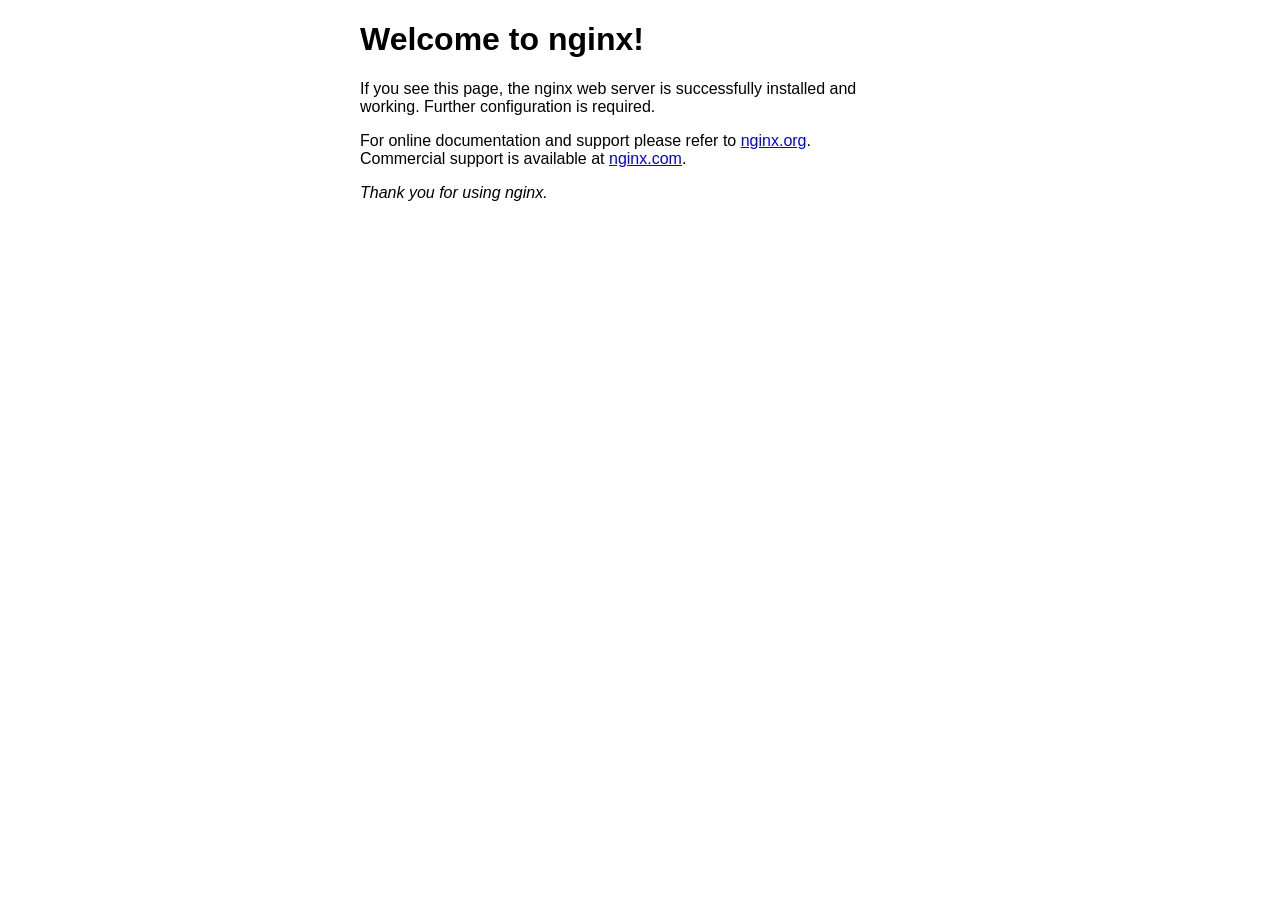
<file: hm-dianping-font/html/index.html>
<!DOCTYPE html>
<html>
<head>
<title>Welcome to nginx!</title>
<style>
    body {
        width: 35em;
        margin: 0 auto;
        font-family: Tahoma, Verdana, Arial, sans-serif;
    }
</style>
</head>
<body>
<h1>Welcome to nginx!</h1>
<p>If you see this page, the nginx web server is successfully installed and
working. Further configuration is required.</p>

<p>For online documentation and support please refer to
<a href="http://nginx.org/">nginx.org</a>.<br/>
Commercial support is available at
<a href="http://nginx.com/">nginx.com</a>.</p>

<p><em>Thank you for using nginx.</em></p>
</body>
</html>
</file>
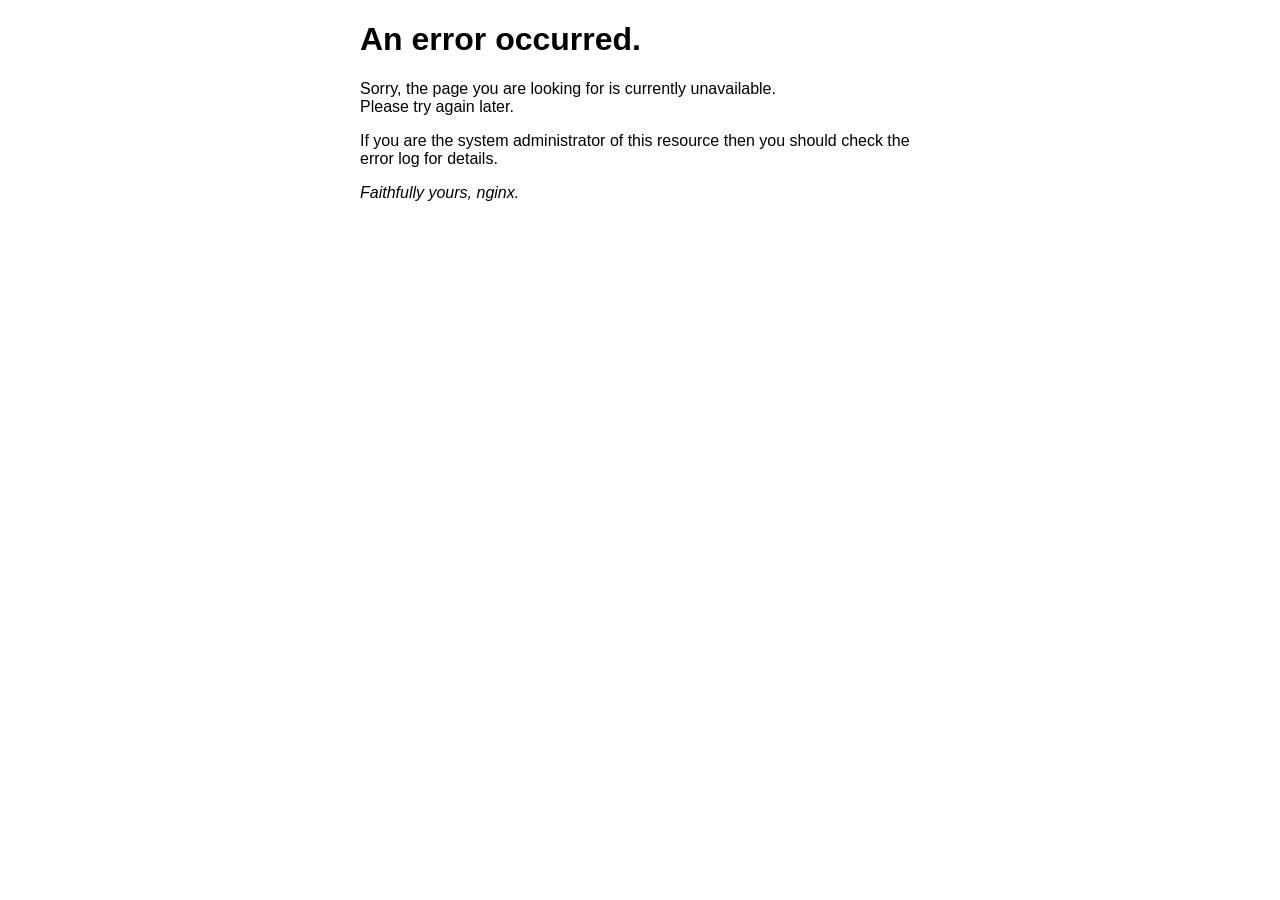
<file: hm-dianping-font/html/50x.html>
<!DOCTYPE html>
<html>
<head>
<title>Error</title>
<style>
    body {
        width: 35em;
        margin: 0 auto;
        font-family: Tahoma, Verdana, Arial, sans-serif;
    }
</style>
</head>
<body>
<h1>An error occurred.</h1>
<p>Sorry, the page you are looking for is currently unavailable.<br/>
Please try again later.</p>
<p>If you are the system administrator of this resource then you should check
the error log for details.</p>
<p><em>Faithfully yours, nginx.</em></p>
</body>
</html>
</file>
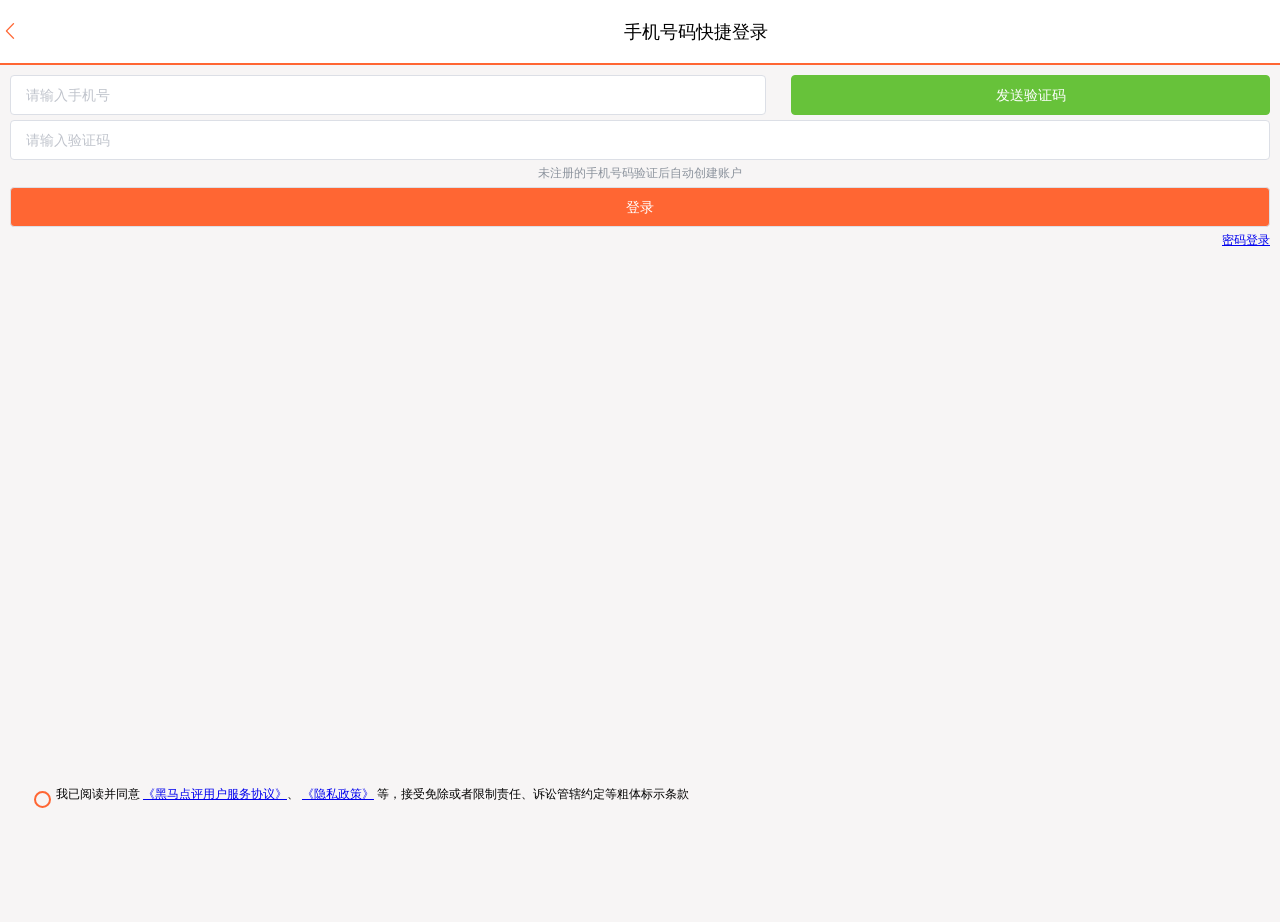
<file: hm-dianping-font/html/hmdp/login.html>
<!DOCTYPE html>
<html lang="en">
<head>
  <meta http-equiv="Content-Type" content="text/html; charset=UTF-8">
  <meta name="viewport" content="width=device-width, initial-scale=1, maximum-scale=1, user-scalable=0">
  <title>黑马点评</title>
  <!-- 引入样式 -->
  <link rel="stylesheet" href="./css/element.css">
  <link href="./css/main.css" rel="stylesheet">
  <link href="./css/login.css" rel="stylesheet">

  <style type="text/css">

  </style>
</head>
<body>
<div id="app">
  <div class="login-container">
    <div class="header">
      <div class="header-back-btn" @click="goBack" ><i class="el-icon-arrow-left"></i></div>
      <div class="header-title">手机号码快捷登录&nbsp;&nbsp;&nbsp;</div>
    </div>
    <div class="content">
      <div class="login-form">
        <div style="display: flex; justify-content: space-between">
          <el-input style="width: 60%" placeholder="请输入手机号" v-model="form.phone" >
          </el-input>
          <el-button style="width: 38%" @click="sendCode" type="success" :disabled="disabled">{{codeBtnMsg}}</el-button>
        </div>

        <div style="height: 5px"></div>
        <el-input placeholder="请输入验证码" v-model="form.code">
        </el-input>
        <div style="text-align: center; color: #8c939d;margin: 5px 0">未注册的手机号码验证后自动创建账户</div>
        <el-button @click="login" style="width: 100%; background-color:#f63; color: #fff;">登录</el-button>
        <div style="text-align: right; color:#333333; margin: 5px 0"><a href="/login2.html">密码登录</a></div>
      </div>
      <div class="login-radio">
        <div>
          <input type="radio" name="readed" v-model="radio" value="1">
          <label for="readed"></label>
        </div>
        <div>我已阅读并同意
          <a href="javascript:void(0)">
          《黑马点评用户服务协议》</a>、
          <a href="javascript:void(0)">《隐私政策》</a>
          等，接受免除或者限制责任、诉讼管辖约定等粗体标示条款
        </div>
      </div>
    </div>
  </div>
</div>
<script src="./js/vue.js"></script>
<script src="./js/axios.min.js"></script>
<!-- 引入组件库 -->
<script src="./js/element.js"></script>
<script src="./js/common.js"></script>
<script src="./js/footer.js"></script>
<script>

  const app = new Vue({
    el: "#app",
    data: {
      radio: "",
      disabled: false, // 发送短信按钮
      codeBtnMsg: "发送验证码", // 发送短信按钮提示
      form:{
      }
    },
    methods: {
      login(){
        if(!this.radio){
          this.$message.error("请先确认阅读用户协议！");
          return
        }
        if(!this.form.phone || !this.form.code){
          this.$message.error("手机号和验证码不能为空！");
          return
        }
        axios.post("/user/login", this.form)
        .then(({data}) => {
            if(data){
              // 保存用户信息到session
              sessionStorage.setItem("token", data);
            }
            // 跳转到首页
            location.href = "/index.html"
        })
        .catch(err => this.$message.error(err))
      },
      goBack(){
        history.back();
      },
      sendCode(){
        if (!this.form.phone) {
          this.$message.error("手机号不能为空");
          return;
        }
        // 发送验证码
        axios.post("/user/code?phone="+this.form.phone)
          .then(() => {})
          .catch(err => {
            console.log(err);
            this.$message.error(err)
          });
        // 禁用按钮
        this.disabled = true;
        // 按钮倒计时
        let i = 3;
        this.codeBtnMsg = (i--) + '秒后可重发'
        let taskId = setInterval(() => this.codeBtnMsg = (i--) + '秒后可重发', 1000);
        setTimeout(() => {
          this.disabled = false;
          clearInterval(taskId);
          this.codeBtnMsg = "发送验证码";
        }, 3000)
      }
    }
  })
</script>
</body>
</html>
</file>
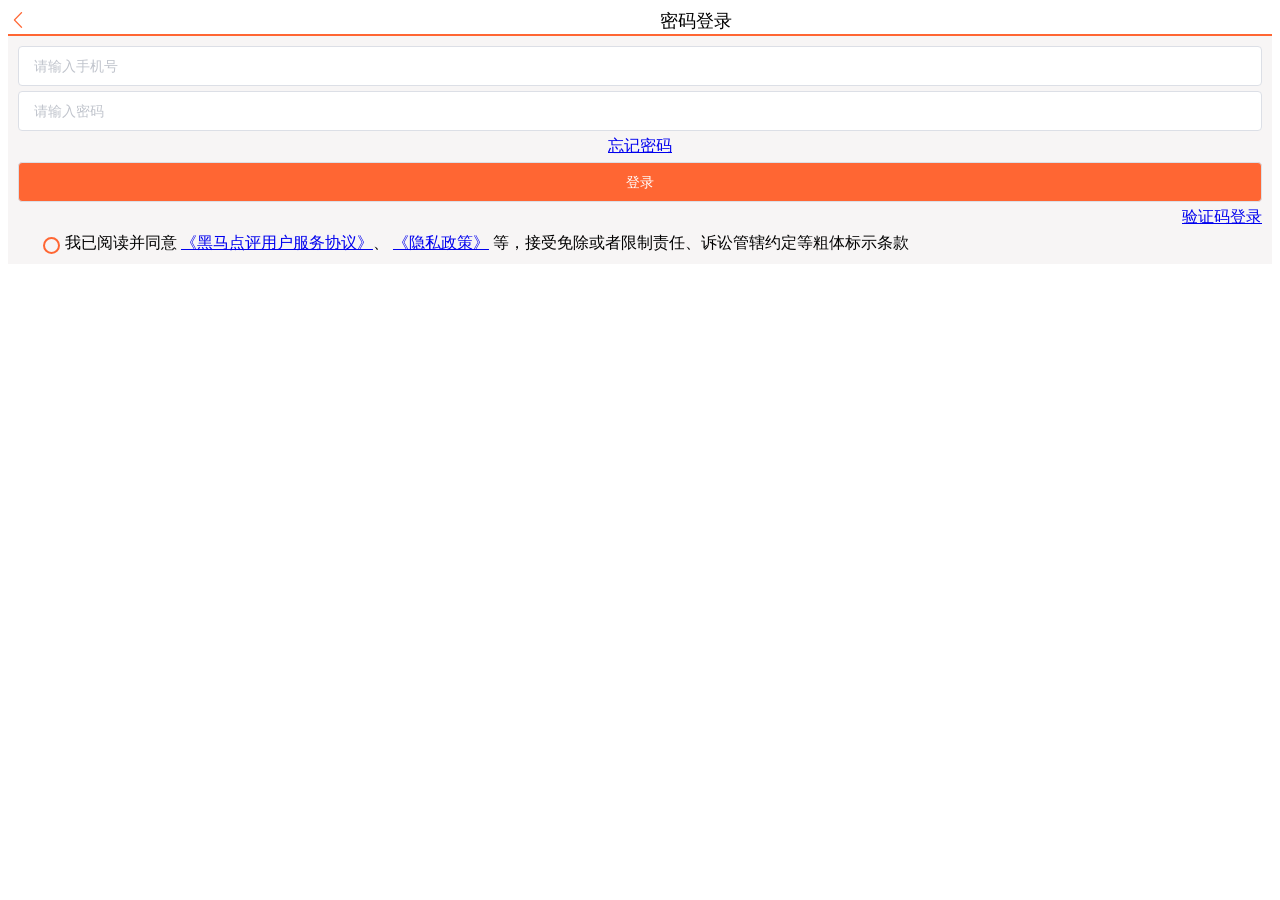
<file: hm-dianping-font/html/hmdp/login2.html>
<!DOCTYPE html>
<html lang="en">
<head>
  <meta http-equiv="Content-Type" content="text/html; charset=UTF-8">
  <meta name="viewport" content="width=device-width, initial-scale=1, maximum-scale=1, user-scalable=0">
  <title>黑马点评</title>
  <link href="./css/login.css" rel="stylesheet">
  <!-- 引入样式 -->
  <link rel="stylesheet" href="./css/element.css">

  <style type="text/css">
      .el-radio__input.is-checked .el-radio__inner {
          border-color: #F63;
          background: #F63;
      }
      .el-input__inner:focus {
          border: 1px solid #F63;
      }
  </style>
</head>
<body>
<div id="app">
  <div class="login-container">
    <div class="header">
      <div class="header-back-btn" @click="goBack"><i class="el-icon-arrow-left"></i></div>
      <div class="header-title">密码登录&nbsp;&nbsp;&nbsp;</div>
    </div>
    <div class="content">
      <div class="login-form">
        <el-input placeholder="请输入手机号" v-model="form.phone">
        </el-input>
        <div style="height: 5px"></div>
        <el-input placeholder="请输入密码" v-model="form.password">
        </el-input>
        <div style="text-align: center; color: #8c939d;margin: 5px 0"><a href="javascript:void(0)">忘记密码</a></div>
        <el-button @click="login" style="width: 100%; background-color:#f63; color: #fff;">登录</el-button>
        <div style="text-align: right; color:#333333; margin: 5px 0"><a href="/login.html">验证码登录</a></div>
      </div>
      <div class="login-radio">
        <div>
          <input type="radio" name="readed" v-model="radio" value="1">
          <label for="readed"></label>
        </div>
        <div>我已阅读并同意
          <a href="javascript:void(0)">
          《黑马点评用户服务协议》</a>、
          <a href="javascript:void(0)">《隐私政策》</a>
          等，接受免除或者限制责任、诉讼管辖约定等粗体标示条款
        </div>
      </div>
    </div>
  </div>
</div>
<script src="./js/vue.js"></script>
<script src="./js/axios.min.js"></script>
<!-- 引入组件库 -->
<script src="./js/element.js"></script>
<script src="./js/common.js"></script>
<script>

  const app = new Vue({
    el: "#app",
    data: {
      radio: "",
      form:{
      }
    },
    methods: {
      login(){
        if(!this.radio){
          this.$message.error("请先确认阅读用户协议！");
          return;
        }
        axios.post("/user/login", this.form)
          .then(({data}) => {
            if(data){
              // 保存用户信息到session
              sessionStorage.setItem("token", data);
            }
            // 跳转到首页
            location.href = "/info.html"
          })
          .catch(err => this.$message.error(err))
      },
      goBack(){
        history.back();
      }
    }
  })
</script>
</body>
</html>
</file>
<file: hm-dianping-font/html/hmdp/css/element.css>
@charset "UTF-8";.el-pagination--small .arrow.disabled,.el-table .hidden-columns,.el-table td.is-hidden>*,.el-table th.is-hidden>*,.el-table--hidden{visibility:hidden}.el-dropdown .el-dropdown-selfdefine:focus:active,.el-dropdown .el-dropdown-selfdefine:focus:not(.focusing),.el-message__closeBtn:focus,.el-message__content:focus,.el-popover:focus,.el-popover:focus:active,.el-popover__reference:focus:hover,.el-popover__reference:focus:not(.focusing),.el-rate:active,.el-rate:focus,.el-tooltip:focus:hover,.el-tooltip:focus:not(.focusing),.el-upload-list__item.is-success:active,.el-upload-list__item.is-success:not(.focusing):focus{outline-width:0}.el-input__suffix,.el-tree.is-dragging .el-tree-node__content *{pointer-events:none}@font-face{font-family:element-icons;src:url(fonts/element-icons.woff) format("woff"),url(fonts/element-icons.ttf) format("truetype");font-weight:400;font-display:"auto";font-style:normal}[class*=" el-icon-"],[class^=el-icon-]{font-family:element-icons!important;speak:none;font-style:normal;font-weight:400;font-variant:normal;text-transform:none;line-height:1;vertical-align:baseline;display:inline-block;-webkit-font-smoothing:antialiased;-moz-osx-font-smoothing:grayscale}.el-icon-ice-cream-round:before{content:"\e6a0"}.el-icon-ice-cream-square:before{content:"\e6a3"}.el-icon-lollipop:before{content:"\e6a4"}.el-icon-potato-strips:before{content:"\e6a5"}.el-icon-milk-tea:before{content:"\e6a6"}.el-icon-ice-drink:before{content:"\e6a7"}.el-icon-ice-tea:before{content:"\e6a9"}.el-icon-coffee:before{content:"\e6aa"}.el-icon-orange:before{content:"\e6ab"}.el-icon-pear:before{content:"\e6ac"}.el-icon-apple:before{content:"\e6ad"}.el-icon-cherry:before{content:"\e6ae"}.el-icon-watermelon:before{content:"\e6af"}.el-icon-grape:before{content:"\e6b0"}.el-icon-refrigerator:before{content:"\e6b1"}.el-icon-goblet-square-full:before{content:"\e6b2"}.el-icon-goblet-square:before{content:"\e6b3"}.el-icon-goblet-full:before{content:"\e6b4"}.el-icon-goblet:before{content:"\e6b5"}.el-icon-cold-drink:before{content:"\e6b6"}.el-icon-coffee-cup:before{content:"\e6b8"}.el-icon-water-cup:before{content:"\e6b9"}.el-icon-hot-water:before{content:"\e6ba"}.el-icon-ice-cream:before{content:"\e6bb"}.el-icon-dessert:before{content:"\e6bc"}.el-icon-sugar:before{content:"\e6bd"}.el-icon-tableware:before{content:"\e6be"}.el-icon-burger:before{content:"\e6bf"}.el-icon-knife-fork:before{content:"\e6c1"}.el-icon-fork-spoon:before{content:"\e6c2"}.el-icon-chicken:before{content:"\e6c3"}.el-icon-food:before{content:"\e6c4"}.el-icon-dish-1:before{content:"\e6c5"}.el-icon-dish:before{content:"\e6c6"}.el-icon-moon-night:before{content:"\e6ee"}.el-icon-moon:before{content:"\e6f0"}.el-icon-cloudy-and-sunny:before{content:"\e6f1"}.el-icon-partly-cloudy:before{content:"\e6f2"}.el-icon-cloudy:before{content:"\e6f3"}.el-icon-sunny:before{content:"\e6f6"}.el-icon-sunset:before{content:"\e6f7"}.el-icon-sunrise-1:before{content:"\e6f8"}.el-icon-sunrise:before{content:"\e6f9"}.el-icon-heavy-rain:before{content:"\e6fa"}.el-icon-lightning:before{content:"\e6fb"}.el-icon-light-rain:before{content:"\e6fc"}.el-icon-wind-power:before{content:"\e6fd"}.el-icon-baseball:before{content:"\e712"}.el-icon-soccer:before{content:"\e713"}.el-icon-football:before{content:"\e715"}.el-icon-basketball:before{content:"\e716"}.el-icon-ship:before{content:"\e73f"}.el-icon-truck:before{content:"\e740"}.el-icon-bicycle:before{content:"\e741"}.el-icon-mobile-phone:before{content:"\e6d3"}.el-icon-service:before{content:"\e6d4"}.el-icon-key:before{content:"\e6e2"}.el-icon-unlock:before{content:"\e6e4"}.el-icon-lock:before{content:"\e6e5"}.el-icon-watch:before{content:"\e6fe"}.el-icon-watch-1:before{content:"\e6ff"}.el-icon-timer:before{content:"\e702"}.el-icon-alarm-clock:before{content:"\e703"}.el-icon-map-location:before{content:"\e704"}.el-icon-delete-location:before{content:"\e705"}.el-icon-add-location:before{content:"\e706"}.el-icon-location-information:before{content:"\e707"}.el-icon-location-outline:before{content:"\e708"}.el-icon-location:before{content:"\e79e"}.el-icon-place:before{content:"\e709"}.el-icon-discover:before{content:"\e70a"}.el-icon-first-aid-kit:before{content:"\e70b"}.el-icon-trophy-1:before{content:"\e70c"}.el-icon-trophy:before{content:"\e70d"}.el-icon-medal:before{content:"\e70e"}.el-icon-medal-1:before{content:"\e70f"}.el-icon-stopwatch:before{content:"\e710"}.el-icon-mic:before{content:"\e711"}.el-icon-copy-document:before{content:"\e718"}.el-icon-full-screen:before{content:"\e719"}.el-icon-switch-button:before{content:"\e71b"}.el-icon-aim:before{content:"\e71c"}.el-icon-crop:before{content:"\e71d"}.el-icon-odometer:before{content:"\e71e"}.el-icon-time:before{content:"\e71f"}.el-icon-bangzhu:before{content:"\e724"}.el-icon-close-notification:before{content:"\e726"}.el-icon-microphone:before{content:"\e727"}.el-icon-turn-off-microphone:before{content:"\e728"}.el-icon-position:before{content:"\e729"}.el-icon-postcard:before{content:"\e72a"}.el-icon-message:before{content:"\e72b"}.el-icon-chat-line-square:before{content:"\e72d"}.el-icon-chat-dot-square:before{content:"\e72e"}.el-icon-chat-dot-round:before{content:"\e72f"}.el-icon-chat-square:before{content:"\e730"}.el-icon-chat-line-round:before{content:"\e731"}.el-icon-chat-round:before{content:"\e732"}.el-icon-set-up:before{content:"\e733"}.el-icon-turn-off:before{content:"\e734"}.el-icon-open:before{content:"\e735"}.el-icon-connection:before{content:"\e736"}.el-icon-link:before{content:"\e737"}.el-icon-cpu:before{content:"\e738"}.el-icon-thumb:before{content:"\e739"}.el-icon-female:before{content:"\e73a"}.el-icon-male:before{content:"\e73b"}.el-icon-guide:before{content:"\e73c"}.el-icon-news:before{content:"\e73e"}.el-icon-price-tag:before{content:"\e744"}.el-icon-discount:before{content:"\e745"}.el-icon-wallet:before{content:"\e747"}.el-icon-coin:before{content:"\e748"}.el-icon-money:before{content:"\e749"}.el-icon-bank-card:before{content:"\e74a"}.el-icon-box:before{content:"\e74b"}.el-icon-present:before{content:"\e74c"}.el-icon-sell:before{content:"\e6d5"}.el-icon-sold-out:before{content:"\e6d6"}.el-icon-shopping-bag-2:before{content:"\e74d"}.el-icon-shopping-bag-1:before{content:"\e74e"}.el-icon-shopping-cart-2:before{content:"\e74f"}.el-icon-shopping-cart-1:before{content:"\e750"}.el-icon-shopping-cart-full:before{content:"\e751"}.el-icon-smoking:before{content:"\e752"}.el-icon-no-smoking:before{content:"\e753"}.el-icon-house:before{content:"\e754"}.el-icon-table-lamp:before{content:"\e755"}.el-icon-school:before{content:"\e756"}.el-icon-office-building:before{content:"\e757"}.el-icon-toilet-paper:before{content:"\e758"}.el-icon-notebook-2:before{content:"\e759"}.el-icon-notebook-1:before{content:"\e75a"}.el-icon-files:before{content:"\e75b"}.el-icon-collection:before{content:"\e75c"}.el-icon-receiving:before{content:"\e75d"}.el-icon-suitcase-1:before{content:"\e760"}.el-icon-suitcase:before{content:"\e761"}.el-icon-film:before{content:"\e763"}.el-icon-collection-tag:before{content:"\e765"}.el-icon-data-analysis:before{content:"\e766"}.el-icon-pie-chart:before{content:"\e767"}.el-icon-data-board:before{content:"\e768"}.el-icon-data-line:before{content:"\e76d"}.el-icon-reading:before{content:"\e769"}.el-icon-magic-stick:before{content:"\e76a"}.el-icon-coordinate:before{content:"\e76b"}.el-icon-mouse:before{content:"\e76c"}.el-icon-brush:before{content:"\e76e"}.el-icon-headset:before{content:"\e76f"}.el-icon-umbrella:before{content:"\e770"}.el-icon-scissors:before{content:"\e771"}.el-icon-mobile:before{content:"\e773"}.el-icon-attract:before{content:"\e774"}.el-icon-monitor:before{content:"\e775"}.el-icon-search:before{content:"\e778"}.el-icon-takeaway-box:before{content:"\e77a"}.el-icon-paperclip:before{content:"\e77d"}.el-icon-printer:before{content:"\e77e"}.el-icon-document-add:before{content:"\e782"}.el-icon-document:before{content:"\e785"}.el-icon-document-checked:before{content:"\e786"}.el-icon-document-copy:before{content:"\e787"}.el-icon-document-delete:before{content:"\e788"}.el-icon-document-remove:before{content:"\e789"}.el-icon-tickets:before{content:"\e78b"}.el-icon-folder-checked:before{content:"\e77f"}.el-icon-folder-delete:before{content:"\e780"}.el-icon-folder-remove:before{content:"\e781"}.el-icon-folder-add:before{content:"\e783"}.el-icon-folder-opened:before{content:"\e784"}.el-icon-folder:before{content:"\e78a"}.el-icon-edit-outline:before{content:"\e764"}.el-icon-edit:before{content:"\e78c"}.el-icon-date:before{content:"\e78e"}.el-icon-c-scale-to-original:before{content:"\e7c6"}.el-icon-view:before{content:"\e6ce"}.el-icon-loading:before{content:"\e6cf"}.el-icon-rank:before{content:"\e6d1"}.el-icon-sort-down:before{content:"\e7c4"}.el-icon-sort-up:before{content:"\e7c5"}.el-icon-sort:before{content:"\e6d2"}.el-icon-finished:before{content:"\e6cd"}.el-icon-refresh-left:before{content:"\e6c7"}.el-icon-refresh-right:before{content:"\e6c8"}.el-icon-refresh:before{content:"\e6d0"}.el-icon-video-play:before{content:"\e7c0"}.el-icon-video-pause:before{content:"\e7c1"}.el-icon-d-arrow-right:before{content:"\e6dc"}.el-icon-d-arrow-left:before{content:"\e6dd"}.el-icon-arrow-up:before{content:"\e6e1"}.el-icon-arrow-down:before{content:"\e6df"}.el-icon-arrow-right:before{content:"\e6e0"}.el-icon-arrow-left:before{content:"\e6de"}.el-icon-top-right:before{content:"\e6e7"}.el-icon-top-left:before{content:"\e6e8"}.el-icon-top:before{content:"\e6e6"}.el-icon-bottom:before{content:"\e6eb"}.el-icon-right:before{content:"\e6e9"}.el-icon-back:before{content:"\e6ea"}.el-icon-bottom-right:before{content:"\e6ec"}.el-icon-bottom-left:before{content:"\e6ed"}.el-icon-caret-top:before{content:"\e78f"}.el-icon-caret-bottom:before{content:"\e790"}.el-icon-caret-right:before{content:"\e791"}.el-icon-caret-left:before{content:"\e792"}.el-icon-d-caret:before{content:"\e79a"}.el-icon-share:before{content:"\e793"}.el-icon-menu:before{content:"\e798"}.el-icon-s-grid:before{content:"\e7a6"}.el-icon-s-check:before{content:"\e7a7"}.el-icon-s-data:before{content:"\e7a8"}.el-icon-s-opportunity:before{content:"\e7aa"}.el-icon-s-custom:before{content:"\e7ab"}.el-icon-s-claim:before{content:"\e7ad"}.el-icon-s-finance:before{content:"\e7ae"}.el-icon-s-comment:before{content:"\e7af"}.el-icon-s-flag:before{content:"\e7b0"}.el-icon-s-marketing:before{content:"\e7b1"}.el-icon-s-shop:before{content:"\e7b4"}.el-icon-s-open:before{content:"\e7b5"}.el-icon-s-management:before{content:"\e7b6"}.el-icon-s-ticket:before{content:"\e7b7"}.el-icon-s-release:before{content:"\e7b8"}.el-icon-s-home:before{content:"\e7b9"}.el-icon-s-promotion:before{content:"\e7ba"}.el-icon-s-operation:before{content:"\e7bb"}.el-icon-s-unfold:before{content:"\e7bc"}.el-icon-s-fold:before{content:"\e7a9"}.el-icon-s-platform:before{content:"\e7bd"}.el-icon-s-order:before{content:"\e7be"}.el-icon-s-cooperation:before{content:"\e7bf"}.el-icon-bell:before{content:"\e725"}.el-icon-message-solid:before{content:"\e799"}.el-icon-video-camera:before{content:"\e772"}.el-icon-video-camera-solid:before{content:"\e796"}.el-icon-camera:before{content:"\e779"}.el-icon-camera-solid:before{content:"\e79b"}.el-icon-download:before{content:"\e77c"}.el-icon-upload2:before{content:"\e77b"}.el-icon-upload:before{content:"\e7c3"}.el-icon-picture-outline-round:before{content:"\e75f"}.el-icon-picture-outline:before{content:"\e75e"}.el-icon-picture:before{content:"\e79f"}.el-icon-close:before{content:"\e6db"}.el-icon-check:before{content:"\e6da"}.el-icon-plus:before{content:"\e6d9"}.el-icon-minus:before{content:"\e6d8"}.el-icon-help:before{content:"\e73d"}.el-icon-s-help:before{content:"\e7b3"}.el-icon-circle-close:before{content:"\e78d"}.el-icon-circle-check:before{content:"\e720"}.el-icon-circle-plus-outline:before{content:"\e723"}.el-icon-remove-outline:before{content:"\e722"}.el-icon-zoom-out:before{content:"\e776"}.el-icon-zoom-in:before{content:"\e777"}.el-icon-error:before{content:"\e79d"}.el-icon-success:before{content:"\e79c"}.el-icon-circle-plus:before{content:"\e7a0"}.el-icon-remove:before{content:"\e7a2"}.el-icon-info:before{content:"\e7a1"}.el-icon-question:before{content:"\e7a4"}.el-icon-warning-outline:before{content:"\e6c9"}.el-icon-warning:before{content:"\e7a3"}.el-icon-goods:before{content:"\e7c2"}.el-icon-s-goods:before{content:"\e7b2"}.el-icon-star-off:before{content:"\e717"}.el-icon-star-on:before{content:"\e797"}.el-icon-more-outline:before{content:"\e6cc"}.el-icon-more:before{content:"\e794"}.el-icon-phone-outline:before{content:"\e6cb"}.el-icon-phone:before{content:"\e795"}.el-icon-user:before{content:"\e6e3"}.el-icon-user-solid:before{content:"\e7a5"}.el-icon-setting:before{content:"\e6ca"}.el-icon-s-tools:before{content:"\e7ac"}.el-icon-delete:before{content:"\e6d7"}.el-icon-delete-solid:before{content:"\e7c9"}.el-icon-eleme:before{content:"\e7c7"}.el-icon-platform-eleme:before{content:"\e7ca"}.el-icon-loading{-webkit-animation:rotating 2s linear infinite;animation:rotating 2s linear infinite}.el-icon--right{margin-left:5px}.el-icon--left{margin-right:5px}@-webkit-keyframes rotating{0%{-webkit-transform:rotateZ(0);transform:rotateZ(0)}100%{-webkit-transform:rotateZ(360deg);transform:rotateZ(360deg)}}@keyframes rotating{0%{-webkit-transform:rotateZ(0);transform:rotateZ(0)}100%{-webkit-transform:rotateZ(360deg);transform:rotateZ(360deg)}}.el-pagination{white-space:nowrap;padding:2px 5px;color:#303133;font-weight:700}.el-pagination::after,.el-pagination::before{display:table;content:""}.el-pagination::after{clear:both}.el-pagination button,.el-pagination span:not([class*=suffix]){display:inline-block;font-size:13px;min-width:35.5px;height:28px;line-height:28px;vertical-align:top;-webkit-box-sizing:border-box;box-sizing:border-box}.el-pagination .el-input__inner{text-align:center;-moz-appearance:textfield;line-height:normal}.el-pagination .el-input__suffix{right:0;-webkit-transform:scale(.8);transform:scale(.8)}.el-pagination .el-select .el-input{width:100px;margin:0 5px}.el-pagination .el-select .el-input .el-input__inner{padding-right:25px;border-radius:3px}.el-pagination button{border:none;padding:0 6px;background:0 0}.el-pagination button:focus{outline:0}.el-pagination button:hover{color:#FF6633}.el-pagination button:disabled{color:#C0C4CC;background-color:#FFF;cursor:not-allowed}.el-pagination .btn-next,.el-pagination .btn-prev{background:center center no-repeat #FFF;background-size:16px;cursor:pointer;margin:0;color:#303133}.el-pagination .btn-next .el-icon,.el-pagination .btn-prev .el-icon{display:block;font-size:12px;font-weight:700}.el-pagination .btn-prev{padding-right:12px}.el-pagination .btn-next{padding-left:12px}.el-pagination .el-pager li.disabled{color:#C0C4CC;cursor:not-allowed}.el-pager li,.el-pager li.btn-quicknext:hover,.el-pager li.btn-quickprev:hover{cursor:pointer}.el-pagination--small .btn-next,.el-pagination--small .btn-prev,.el-pagination--small .el-pager li,.el-pagination--small .el-pager li.btn-quicknext,.el-pagination--small .el-pager li.btn-quickprev,.el-pagination--small .el-pager li:last-child{border-color:transparent;font-size:12px;line-height:22px;height:22px;min-width:22px}.el-pagination--small .more::before,.el-pagination--small li.more::before{line-height:24px}.el-pagination--small button,.el-pagination--small span:not([class*=suffix]){height:22px;line-height:22px}.el-pagination--small .el-pagination__editor,.el-pagination--small .el-pagination__editor.el-input .el-input__inner{height:22px}.el-pagination__sizes{margin:0 10px 0 0;font-weight:400;color:#606266}.el-pagination__sizes .el-input .el-input__inner{font-size:13px;padding-left:8px}.el-pagination__sizes .el-input .el-input__inner:hover{border-color:#FF6633}.el-pagination__total{margin-right:10px;font-weight:400;color:#606266}.el-pagination__jump{margin-left:24px;font-weight:400;color:#606266}.el-pagination__jump .el-input__inner{padding:0 3px}.el-pagination__rightwrapper{float:right}.el-pagination__editor{line-height:18px;padding:0 2px;height:28px;text-align:center;margin:0 2px;-webkit-box-sizing:border-box;box-sizing:border-box;border-radius:3px}.el-pager,.el-pagination.is-background .btn-next,.el-pagination.is-background .btn-prev{padding:0}.el-pagination__editor.el-input{width:50px}.el-pagination__editor.el-input .el-input__inner{height:28px}.el-pagination__editor .el-input__inner::-webkit-inner-spin-button,.el-pagination__editor .el-input__inner::-webkit-outer-spin-button{-webkit-appearance:none;margin:0}.el-pagination.is-background .btn-next,.el-pagination.is-background .btn-prev,.el-pagination.is-background .el-pager li{margin:0 5px;background-color:#f4f4f5;color:#606266;min-width:30px;border-radius:2px}.el-pagination.is-background .btn-next.disabled,.el-pagination.is-background .btn-next:disabled,.el-pagination.is-background .btn-prev.disabled,.el-pagination.is-background .btn-prev:disabled,.el-pagination.is-background .el-pager li.disabled{color:#C0C4CC}.el-pagination.is-background .el-pager li:not(.disabled):hover{color:#FF6633}.el-pagination.is-background .el-pager li:not(.disabled).active{background-color:#FF6633;color:#FFF}.el-dialog,.el-pager li{background:#FFF;-webkit-box-sizing:border-box}.el-pagination.is-background.el-pagination--small .btn-next,.el-pagination.is-background.el-pagination--small .btn-prev,.el-pagination.is-background.el-pagination--small .el-pager li{margin:0 3px;min-width:22px}.el-pager,.el-pager li{vertical-align:top;margin:0;display:inline-block}.el-pager{-webkit-user-select:none;-moz-user-select:none;-ms-user-select:none;user-select:none;list-style:none;font-size:0}.el-date-table,.el-table th{-webkit-user-select:none;-moz-user-select:none}.el-pager .more::before{line-height:30px}.el-pager li{padding:0 4px;font-size:13px;min-width:35.5px;height:28px;line-height:28px;box-sizing:border-box;text-align:center}.el-menu--collapse .el-menu .el-submenu,.el-menu--popup{min-width:200px}.el-pager li.btn-quicknext,.el-pager li.btn-quickprev{line-height:28px;color:#303133}.el-pager li.btn-quicknext.disabled,.el-pager li.btn-quickprev.disabled{color:#C0C4CC}.el-pager li.active+li{border-left:0}.el-pager li:hover{color:#FF6633}.el-pager li.active{color:#FF6633;cursor:default}@-webkit-keyframes v-modal-in{0%{opacity:0}}@-webkit-keyframes v-modal-out{100%{opacity:0}}.el-dialog{position:relative;margin:0 auto 50px;border-radius:2px;-webkit-box-shadow:0 1px 3px rgba(0,0,0,.3);box-shadow:0 1px 3px rgba(0,0,0,.3);box-sizing:border-box;width:50%}.el-dialog.is-fullscreen{width:100%;margin-top:0;margin-bottom:0;height:100%;overflow:auto}.el-dialog__wrapper{position:fixed;top:0;right:0;bottom:0;left:0;overflow:auto;margin:0}.el-dialog__header{padding:20px 20px 10px}.el-dialog__headerbtn{position:absolute;top:20px;right:20px;padding:0;background:0 0;border:none;outline:0;cursor:pointer;font-size:16px}.el-dialog__headerbtn .el-dialog__close{color:#909399}.el-dialog__headerbtn:focus .el-dialog__close,.el-dialog__headerbtn:hover .el-dialog__close{color:#FF6633}.el-dialog__title{line-height:24px;font-size:18px;color:#303133}.el-dialog__body{padding:30px 20px;color:#606266;font-size:14px;word-break:break-all}.el-dialog__footer{padding:10px 20px 20px;text-align:right;-webkit-box-sizing:border-box;box-sizing:border-box}.el-dialog--center{text-align:center}.el-dialog--center .el-dialog__body{text-align:initial;padding:25px 25px 30px}.el-dialog--center .el-dialog__footer{text-align:inherit}.dialog-fade-enter-active{-webkit-animation:dialog-fade-in .3s;animation:dialog-fade-in .3s}.dialog-fade-leave-active{-webkit-animation:dialog-fade-out .3s;animation:dialog-fade-out .3s}@-webkit-keyframes dialog-fade-in{0%{-webkit-transform:translate3d(0,-20px,0);transform:translate3d(0,-20px,0);opacity:0}100%{-webkit-transform:translate3d(0,0,0);transform:translate3d(0,0,0);opacity:1}}@keyframes dialog-fade-in{0%{-webkit-transform:translate3d(0,-20px,0);transform:translate3d(0,-20px,0);opacity:0}100%{-webkit-transform:translate3d(0,0,0);transform:translate3d(0,0,0);opacity:1}}@-webkit-keyframes dialog-fade-out{0%{-webkit-transform:translate3d(0,0,0);transform:translate3d(0,0,0);opacity:1}100%{-webkit-transform:translate3d(0,-20px,0);transform:translate3d(0,-20px,0);opacity:0}}@keyframes dialog-fade-out{0%{-webkit-transform:translate3d(0,0,0);transform:translate3d(0,0,0);opacity:1}100%{-webkit-transform:translate3d(0,-20px,0);transform:translate3d(0,-20px,0);opacity:0}}.el-autocomplete{position:relative;display:inline-block}.el-autocomplete-suggestion{margin:5px 0;-webkit-box-shadow:0 2px 12px 0 rgba(0,0,0,.1);box-shadow:0 2px 12px 0 rgba(0,0,0,.1);border-radius:4px;border:1px solid #E4E7ED;-webkit-box-sizing:border-box;box-sizing:border-box;background-color:#FFF}.el-dropdown-menu,.el-menu--collapse .el-submenu .el-menu{z-index:10;-webkit-box-shadow:0 2px 12px 0 rgba(0,0,0,.1)}.el-autocomplete-suggestion__wrap{max-height:280px;padding:10px 0;-webkit-box-sizing:border-box;box-sizing:border-box}.el-autocomplete-suggestion__list{margin:0;padding:0}.el-autocomplete-suggestion li{padding:0 20px;margin:0;line-height:34px;cursor:pointer;color:#606266;font-size:14px;list-style:none;white-space:nowrap;overflow:hidden;text-overflow:ellipsis}.el-autocomplete-suggestion li.highlighted,.el-autocomplete-suggestion li:hover{background-color:#F5F7FA}.el-autocomplete-suggestion li.divider{margin-top:6px;border-top:1px solid #000}.el-autocomplete-suggestion li.divider:last-child{margin-bottom:-6px}.el-autocomplete-suggestion.is-loading li{text-align:center;height:100px;line-height:100px;font-size:20px;color:#999}.el-autocomplete-suggestion.is-loading li::after{display:inline-block;content:"";height:100%;vertical-align:middle}.el-autocomplete-suggestion.is-loading li:hover{background-color:#FFF}.el-autocomplete-suggestion.is-loading .el-icon-loading{vertical-align:middle}.el-dropdown{display:inline-block;position:relative;color:#606266;font-size:14px}.el-dropdown .el-button-group{display:block}.el-dropdown .el-button-group .el-button{float:none}.el-dropdown .el-dropdown__caret-button{padding-left:5px;padding-right:5px;position:relative;border-left:none}.el-dropdown .el-dropdown__caret-button::before{content:'';position:absolute;display:block;width:1px;top:5px;bottom:5px;left:0;background:rgba(255,255,255,.5)}.el-dropdown .el-dropdown__caret-button.el-button--default::before{background:rgba(220,223,230,.5)}.el-dropdown .el-dropdown__caret-button:hover::before{top:0;bottom:0}.el-dropdown .el-dropdown__caret-button .el-dropdown__icon{padding-left:0}.el-dropdown__icon{font-size:12px;margin:0 3px}.el-dropdown-menu{position:absolute;top:0;left:0;padding:10px 0;margin:5px 0;background-color:#FFF;border:1px solid #EBEEF5;border-radius:4px;box-shadow:0 2px 12px 0 rgba(0,0,0,.1)}.el-dropdown-menu__item{list-style:none;line-height:36px;padding:0 20px;margin:0;font-size:14px;color:#606266;cursor:pointer;outline:0}.el-dropdown-menu__item:focus,.el-dropdown-menu__item:not(.is-disabled):hover{background-color:#ecf5ff;color:#66b1ff}.el-dropdown-menu__item i{margin-right:5px}.el-dropdown-menu__item--divided{position:relative;margin-top:6px;border-top:1px solid #EBEEF5}.el-dropdown-menu__item--divided:before{content:'';height:6px;display:block;margin:0 -20px;background-color:#FFF}.el-dropdown-menu__item.is-disabled{cursor:default;color:#bbb;pointer-events:none}.el-dropdown-menu--medium{padding:6px 0}.el-dropdown-menu--medium .el-dropdown-menu__item{line-height:30px;padding:0 17px;font-size:14px}.el-dropdown-menu--medium .el-dropdown-menu__item.el-dropdown-menu__item--divided{margin-top:6px}.el-dropdown-menu--medium .el-dropdown-menu__item.el-dropdown-menu__item--divided:before{height:6px;margin:0 -17px}.el-dropdown-menu--small{padding:6px 0}.el-dropdown-menu--small .el-dropdown-menu__item{line-height:27px;padding:0 15px;font-size:13px}.el-dropdown-menu--small .el-dropdown-menu__item.el-dropdown-menu__item--divided{margin-top:4px}.el-dropdown-menu--small .el-dropdown-menu__item.el-dropdown-menu__item--divided:before{height:4px;margin:0 -15px}.el-dropdown-menu--mini{padding:3px 0}.el-dropdown-menu--mini .el-dropdown-menu__item{line-height:24px;padding:0 10px;font-size:12px}.el-dropdown-menu--mini .el-dropdown-menu__item.el-dropdown-menu__item--divided{margin-top:3px}.el-dropdown-menu--mini .el-dropdown-menu__item.el-dropdown-menu__item--divided:before{height:3px;margin:0 -10px}.el-menu{border-right:solid 1px #e6e6e6;list-style:none;position:relative;margin:0;padding-left:0;background-color:#FFF}.el-menu--horizontal>.el-menu-item:not(.is-disabled):focus,.el-menu--horizontal>.el-menu-item:not(.is-disabled):hover,.el-menu--horizontal>.el-submenu .el-submenu__title:hover{background-color:#fff}.el-menu::after,.el-menu::before{display:table;content:""}.el-menu::after{clear:both}.el-menu.el-menu--horizontal{border-bottom:solid 1px #e6e6e6}.el-menu--horizontal{border-right:none}.el-menu--horizontal>.el-menu-item{float:left;height:60px;line-height:60px;margin:0;border-bottom:2px solid transparent;color:#909399}.el-menu--horizontal>.el-menu-item a,.el-menu--horizontal>.el-menu-item a:hover{color:inherit}.el-menu--horizontal>.el-submenu{float:left}.el-menu--horizontal>.el-submenu:focus,.el-menu--horizontal>.el-submenu:hover{outline:0}.el-menu--horizontal>.el-submenu:focus .el-submenu__title,.el-menu--horizontal>.el-submenu:hover .el-submenu__title{color:#303133}.el-menu--horizontal>.el-submenu.is-active .el-submenu__title{border-bottom:2px solid #FF6633;color:#303133}.el-menu--horizontal>.el-submenu .el-submenu__title{height:60px;line-height:60px;border-bottom:2px solid transparent;color:#909399}.el-menu--horizontal>.el-submenu .el-submenu__icon-arrow{position:static;vertical-align:middle;margin-left:8px;margin-top:-3px}.el-menu--horizontal .el-menu .el-menu-item,.el-menu--horizontal .el-menu .el-submenu__title{background-color:#FFF;float:none;height:36px;line-height:36px;padding:0 10px;color:#909399}.el-menu--horizontal .el-menu .el-menu-item.is-active,.el-menu--horizontal .el-menu .el-submenu.is-active>.el-submenu__title{color:#303133}.el-menu--horizontal .el-menu-item:not(.is-disabled):focus,.el-menu--horizontal .el-menu-item:not(.is-disabled):hover{outline:0;color:#303133}.el-menu--horizontal>.el-menu-item.is-active{border-bottom:2px solid #FF6633;color:#303133}.el-menu--collapse{width:64px}.el-menu--collapse>.el-menu-item [class^=el-icon-],.el-menu--collapse>.el-submenu>.el-submenu__title [class^=el-icon-]{margin:0;vertical-align:middle;width:24px;text-align:center}.el-menu--collapse>.el-menu-item .el-submenu__icon-arrow,.el-menu--collapse>.el-submenu>.el-submenu__title .el-submenu__icon-arrow{display:none}.el-menu--collapse>.el-menu-item span,.el-menu--collapse>.el-submenu>.el-submenu__title span{height:0;width:0;overflow:hidden;visibility:hidden;display:inline-block}.el-menu--collapse>.el-menu-item.is-active i{color:inherit}.el-menu--collapse .el-submenu{position:relative}.el-menu--collapse .el-submenu .el-menu{position:absolute;margin-left:5px;top:0;left:100%;border:1px solid #E4E7ED;border-radius:2px;box-shadow:0 2px 12px 0 rgba(0,0,0,.1)}.el-menu-item,.el-submenu__title{height:56px;line-height:56px;position:relative;-webkit-box-sizing:border-box;white-space:nowrap;list-style:none}.el-menu--collapse .el-submenu.is-opened>.el-submenu__title .el-submenu__icon-arrow{-webkit-transform:none;transform:none}.el-menu--popup{z-index:100;border:none;padding:5px 0;border-radius:2px;-webkit-box-shadow:0 2px 12px 0 rgba(0,0,0,.1);box-shadow:0 2px 12px 0 rgba(0,0,0,.1)}.el-menu--popup-bottom-start{margin-top:5px}.el-menu--popup-right-start{margin-left:5px;margin-right:5px}.el-menu-item{font-size:14px;color:#303133;padding:0 20px;cursor:pointer;-webkit-transition:border-color .3s,background-color .3s,color .3s;transition:border-color .3s,background-color .3s,color .3s;box-sizing:border-box}.el-menu-item *{vertical-align:middle}.el-menu-item i{color:#909399}.el-menu-item:focus,.el-menu-item:hover{outline:0;background-color:#ecf5ff}.el-menu-item.is-disabled{opacity:.25;cursor:not-allowed;background:0 0!important}.el-menu-item [class^=el-icon-]{margin-right:5px;width:24px;text-align:center;font-size:18px;vertical-align:middle}.el-menu-item.is-active{color:#FF6633}.el-menu-item.is-active i{color:inherit}.el-submenu{list-style:none;margin:0;padding-left:0}.el-submenu__title{font-size:14px;color:#303133;padding:0 20px;cursor:pointer;-webkit-transition:border-color .3s,background-color .3s,color .3s;transition:border-color .3s,background-color .3s,color .3s;box-sizing:border-box}.el-submenu__title *{vertical-align:middle}.el-submenu__title i{color:#909399}.el-submenu__title:focus,.el-submenu__title:hover{outline:0;background-color:#ecf5ff}.el-submenu__title.is-disabled{opacity:.25;cursor:not-allowed;background:0 0!important}.el-submenu__title:hover{background-color:#ecf5ff}.el-submenu .el-menu{border:none}.el-submenu .el-menu-item{height:50px;line-height:50px;padding:0 45px;min-width:200px}.el-submenu__icon-arrow{position:absolute;top:50%;right:20px;margin-top:-7px;-webkit-transition:-webkit-transform .3s;transition:-webkit-transform .3s;transition:transform .3s;transition:transform .3s,-webkit-transform .3s;font-size:12px}.el-submenu.is-active .el-submenu__title{border-bottom-color:#FF6633}.el-submenu.is-opened>.el-submenu__title .el-submenu__icon-arrow{-webkit-transform:rotateZ(180deg);transform:rotateZ(180deg)}.el-submenu.is-disabled .el-menu-item,.el-submenu.is-disabled .el-submenu__title{opacity:.25;cursor:not-allowed;background:0 0!important}.el-submenu [class^=el-icon-]{vertical-align:middle;margin-right:5px;width:24px;text-align:center;font-size:18px}.el-menu-item-group>ul{padding:0}.el-menu-item-group__title{padding:7px 0 7px 20px;line-height:normal;font-size:12px;color:#909399}.el-radio-button__inner,.el-radio-group{display:inline-block;line-height:1;vertical-align:middle}.horizontal-collapse-transition .el-submenu__title .el-submenu__icon-arrow{-webkit-transition:.2s;transition:.2s;opacity:0}.el-radio-group{font-size:0}.el-radio-button{position:relative;display:inline-block;outline:0}.el-radio-button__inner{white-space:nowrap;background:#FFF;border:1px solid #DCDFE6;font-weight:500;border-left:0;color:#606266;-webkit-appearance:none;text-align:center;-webkit-box-sizing:border-box;box-sizing:border-box;outline:0;margin:0;position:relative;cursor:pointer;-webkit-transition:all .3s cubic-bezier(.645,.045,.355,1);transition:all .3s cubic-bezier(.645,.045,.355,1);padding:12px 20px;font-size:14px;border-radius:0}.el-radio-button__inner.is-round{padding:12px 20px}.el-radio-button__inner:hover{color:#FF6633}.el-radio-button__inner [class*=el-icon-]{line-height:.9}.el-radio-button__inner [class*=el-icon-]+span{margin-left:5px}.el-radio-button:first-child .el-radio-button__inner{border-left:1px solid #DCDFE6;border-radius:4px 0 0 4px;-webkit-box-shadow:none!important;box-shadow:none!important}.el-radio-button__orig-radio{opacity:0;outline:0;position:absolute;z-index:-1}.el-radio-button__orig-radio:checked+.el-radio-button__inner{color:#FFF;background-color:#FF6633;border-color:#FF6633;-webkit-box-shadow:-1px 0 0 0 #FF6633;box-shadow:-1px 0 0 0 #FF6633}.el-radio-button__orig-radio:disabled+.el-radio-button__inner{color:#C0C4CC;cursor:not-allowed;background-image:none;background-color:#FFF;border-color:#EBEEF5;-webkit-box-shadow:none;box-shadow:none}.el-radio-button__orig-radio:disabled:checked+.el-radio-button__inner{background-color:#F2F6FC}.el-radio-button:last-child .el-radio-button__inner{border-radius:0 4px 4px 0}.el-popover,.el-radio-button:first-child:last-child .el-radio-button__inner{border-radius:4px}.el-radio-button--medium .el-radio-button__inner{padding:10px 20px;font-size:14px;border-radius:0}.el-radio-button--medium .el-radio-button__inner.is-round{padding:10px 20px}.el-radio-button--small .el-radio-button__inner{padding:9px 15px;font-size:12px;border-radius:0}.el-radio-button--small .el-radio-button__inner.is-round{padding:9px 15px}.el-radio-button--mini .el-radio-button__inner{padding:7px 15px;font-size:12px;border-radius:0}.el-radio-button--mini .el-radio-button__inner.is-round{padding:7px 15px}.el-radio-button:focus:not(.is-focus):not(:active):not(.is-disabled){-webkit-box-shadow:0 0 2px 2px #FF6633;box-shadow:0 0 2px 2px #FF6633}.el-switch{display:-webkit-inline-box;display:-ms-inline-flexbox;display:inline-flex;-webkit-box-align:center;-ms-flex-align:center;align-items:center;position:relative;font-size:14px;line-height:20px;height:20px;vertical-align:middle}.el-switch__core,.el-switch__label{display:inline-block;cursor:pointer}.el-switch.is-disabled .el-switch__core,.el-switch.is-disabled .el-switch__label{cursor:not-allowed}.el-switch__label{-webkit-transition:.2s;transition:.2s;height:20px;font-size:14px;font-weight:500;vertical-align:middle;color:#303133}.el-switch__label.is-active{color:#FF6633}.el-switch__label--left{margin-right:10px}.el-switch__label--right{margin-left:10px}.el-switch__label *{line-height:1;font-size:14px;display:inline-block}.el-switch__input{position:absolute;width:0;height:0;opacity:0;margin:0}.el-switch__core{margin:0;position:relative;width:40px;height:20px;border:1px solid #DCDFE6;outline:0;border-radius:10px;-webkit-box-sizing:border-box;box-sizing:border-box;background:#DCDFE6;-webkit-transition:border-color .3s,background-color .3s;transition:border-color .3s,background-color .3s;vertical-align:middle}.el-switch__core:after{content:"";position:absolute;top:1px;left:1px;border-radius:100%;-webkit-transition:all .3s;transition:all .3s;width:16px;height:16px;background-color:#FFF}.el-switch.is-checked .el-switch__core{border-color:#FF6633;background-color:#FF6633}.el-switch.is-checked .el-switch__core::after{left:100%;margin-left:-17px}.el-switch.is-disabled{opacity:.6}.el-switch--wide .el-switch__label.el-switch__label--left span{left:10px}.el-switch--wide .el-switch__label.el-switch__label--right span{right:10px}.el-switch .label-fade-enter,.el-switch .label-fade-leave-active{opacity:0}.el-select-dropdown{position:absolute;z-index:1001;border:1px solid #E4E7ED;border-radius:4px;background-color:#FFF;-webkit-box-shadow:0 2px 12px 0 rgba(0,0,0,.1);box-shadow:0 2px 12px 0 rgba(0,0,0,.1);-webkit-box-sizing:border-box;box-sizing:border-box;margin:5px 0}.el-select-dropdown.is-multiple .el-select-dropdown__item.selected{color:#FF6633;background-color:#FFF}.el-select-dropdown.is-multiple .el-select-dropdown__item.selected.hover{background-color:#F5F7FA}.el-select-dropdown.is-multiple .el-select-dropdown__item.selected::after{position:absolute;right:20px;font-family:element-icons;content:"\e6da";font-size:12px;font-weight:700;-webkit-font-smoothing:antialiased;-moz-osx-font-smoothing:grayscale}.el-select-dropdown .el-scrollbar.is-empty .el-select-dropdown__list{padding:0}.el-select-dropdown__empty{padding:10px 0;margin:0;text-align:center;color:#999;font-size:14px}.el-select-dropdown__wrap{max-height:274px}.el-select-dropdown__list{list-style:none;padding:6px 0;margin:0;-webkit-box-sizing:border-box;box-sizing:border-box}.el-select-dropdown__item{font-size:14px;padding:0 20px;position:relative;white-space:nowrap;overflow:hidden;text-overflow:ellipsis;color:#606266;height:34px;line-height:34px;-webkit-box-sizing:border-box;box-sizing:border-box;cursor:pointer}.el-select-dropdown__item.is-disabled{color:#C0C4CC;cursor:not-allowed}.el-select-dropdown__item.is-disabled:hover{background-color:#FFF}.el-select-dropdown__item.hover,.el-select-dropdown__item:hover{background-color:#F5F7FA}.el-select-dropdown__item.selected{color:#FF6633;font-weight:700}.el-select-group{margin:0;padding:0}.el-select-group__wrap{position:relative;list-style:none;margin:0;padding:0}.el-select-group__wrap:not(:last-of-type){padding-bottom:24px}.el-select-group__wrap:not(:last-of-type)::after{content:'';position:absolute;display:block;left:20px;right:20px;bottom:12px;height:1px;background:#E4E7ED}.el-select-group__title{padding-left:20px;font-size:12px;color:#909399;line-height:30px}.el-select-group .el-select-dropdown__item{padding-left:20px}.el-select{display:inline-block;position:relative}.el-select .el-select__tags>span{display:contents}.el-select:hover .el-input__inner{border-color:#C0C4CC}.el-select .el-input__inner{cursor:pointer;padding-right:35px}.el-select .el-input__inner:focus{border-color:#FF6633}.el-select .el-input .el-select__caret{color:#C0C4CC;font-size:14px;-webkit-transition:-webkit-transform .3s;transition:-webkit-transform .3s;transition:transform .3s;transition:transform .3s,-webkit-transform .3s;-webkit-transform:rotateZ(180deg);transform:rotateZ(180deg);cursor:pointer}.el-select .el-input .el-select__caret.is-reverse{-webkit-transform:rotateZ(0);transform:rotateZ(0)}.el-select .el-input .el-select__caret.is-show-close{font-size:14px;text-align:center;-webkit-transform:rotateZ(180deg);transform:rotateZ(180deg);border-radius:100%;color:#C0C4CC;-webkit-transition:color .2s cubic-bezier(.645,.045,.355,1);transition:color .2s cubic-bezier(.645,.045,.355,1)}.el-select .el-input .el-select__caret.is-show-close:hover{color:#909399}.el-select .el-input.is-disabled .el-input__inner{cursor:not-allowed}.el-select .el-input.is-disabled .el-input__inner:hover{border-color:#E4E7ED}.el-select .el-input.is-focus .el-input__inner{border-color:#FF6633}.el-select>.el-input{display:block}.el-select__input{border:none;outline:0;padding:0;margin-left:15px;color:#666;font-size:14px;-webkit-appearance:none;-moz-appearance:none;appearance:none;height:28px;background-color:transparent}.el-select__input.is-mini{height:14px}.el-select__close{cursor:pointer;position:absolute;top:8px;z-index:1000;right:25px;color:#C0C4CC;line-height:18px;font-size:14px}.el-select__close:hover{color:#909399}.el-select__tags{position:absolute;line-height:normal;white-space:normal;z-index:1;top:50%;-webkit-transform:translateY(-50%);transform:translateY(-50%);display:-webkit-box;display:-ms-flexbox;display:flex;-webkit-box-align:center;-ms-flex-align:center;align-items:center;-ms-flex-wrap:wrap;flex-wrap:wrap}.el-select .el-tag__close{margin-top:-2px}.el-select .el-tag{-webkit-box-sizing:border-box;box-sizing:border-box;border-color:transparent;margin:2px 0 2px 6px;background-color:#f0f2f5}.el-select .el-tag__close.el-icon-close{background-color:#C0C4CC;right:-7px;top:0;color:#FFF}.el-select .el-tag__close.el-icon-close:hover{background-color:#909399}.el-table,.el-table__expanded-cell{background-color:#FFF}.el-select .el-tag__close.el-icon-close::before{display:block;-webkit-transform:translate(0,.5px);transform:translate(0,.5px)}.el-table{position:relative;overflow:hidden;-webkit-box-sizing:border-box;box-sizing:border-box;-webkit-box-flex:1;-ms-flex:1;flex:1;width:100%;max-width:100%;font-size:14px;color:#606266}.el-table--mini,.el-table--small,.el-table__expand-icon{font-size:12px}.el-table__empty-block{min-height:60px;text-align:center;width:100%;display:-webkit-box;display:-ms-flexbox;display:flex;-webkit-box-pack:center;-ms-flex-pack:center;justify-content:center;-webkit-box-align:center;-ms-flex-align:center;align-items:center}.el-table__empty-text{line-height:60px;width:50%;color:#909399}.el-table__expand-column .cell{padding:0;text-align:center}.el-table__expand-icon{position:relative;cursor:pointer;color:#666;-webkit-transition:-webkit-transform .2s ease-in-out;transition:-webkit-transform .2s ease-in-out;transition:transform .2s ease-in-out;transition:transform .2s ease-in-out,-webkit-transform .2s ease-in-out;height:20px}.el-table__expand-icon--expanded{-webkit-transform:rotate(90deg);transform:rotate(90deg)}.el-table__expand-icon>.el-icon{position:absolute;left:50%;top:50%;margin-left:-5px;margin-top:-5px}.el-table__expanded-cell[class*=cell]{padding:20px 50px}.el-table__expanded-cell:hover{background-color:transparent!important}.el-table__placeholder{display:inline-block;width:20px}.el-table__append-wrapper{overflow:hidden}.el-table--fit{border-right:0;border-bottom:0}.el-table--fit td.gutter,.el-table--fit th.gutter{border-right-width:1px}.el-table--scrollable-x .el-table__body-wrapper{overflow-x:auto}.el-table--scrollable-y .el-table__body-wrapper{overflow-y:auto}.el-table thead{color:#909399;font-weight:500}.el-table thead.is-group th{background:#F5F7FA}.el-table th,.el-table tr{background-color:#FFF}.el-table td,.el-table th{padding:12px 0;min-width:0;-webkit-box-sizing:border-box;box-sizing:border-box;text-overflow:ellipsis;vertical-align:middle;position:relative;text-align:left}.el-table td.is-center,.el-table th.is-center{text-align:center}.el-table td.is-right,.el-table th.is-right{text-align:right}.el-table td.gutter,.el-table th.gutter{width:15px;border-right-width:0;border-bottom-width:0;padding:0}.el-table--medium td,.el-table--medium th{padding:10px 0}.el-table--small td,.el-table--small th{padding:8px 0}.el-table--mini td,.el-table--mini th{padding:6px 0}.el-table .cell,.el-table--border td:first-child .cell,.el-table--border th:first-child .cell{padding-left:10px}.el-table tr input[type=checkbox]{margin:0}.el-table td,.el-table th.is-leaf{border-bottom:1px solid #EBEEF5}.el-table th.is-sortable{cursor:pointer}.el-table th{overflow:hidden;-ms-user-select:none;user-select:none}.el-table th>.cell{display:inline-block;-webkit-box-sizing:border-box;box-sizing:border-box;position:relative;vertical-align:middle;padding-left:10px;padding-right:10px;width:100%}.el-table th>.cell.highlight{color:#FF6633}.el-table th.required>div::before{display:inline-block;content:"";width:8px;height:8px;border-radius:50%;background:#ff4d51;margin-right:5px;vertical-align:middle}.el-table td div{-webkit-box-sizing:border-box;box-sizing:border-box}.el-table td.gutter{width:0}.el-table .cell{-webkit-box-sizing:border-box;box-sizing:border-box;overflow:hidden;text-overflow:ellipsis;white-space:normal;word-break:break-all;line-height:23px;padding-right:10px}.el-table .cell.el-tooltip{white-space:nowrap;min-width:50px}.el-table--border,.el-table--group{border:1px solid #EBEEF5}.el-table--border::after,.el-table--group::after,.el-table::before{content:'';position:absolute;background-color:#EBEEF5;z-index:1}.el-table--border::after,.el-table--group::after{top:0;right:0;width:1px;height:100%}.el-table::before{left:0;bottom:0;width:100%;height:1px}.el-table--border{border-right:none;border-bottom:none}.el-table--border.el-loading-parent--relative{border-color:transparent}.el-table--border td,.el-table--border th,.el-table__body-wrapper .el-table--border.is-scrolling-left~.el-table__fixed{border-right:1px solid #EBEEF5}.el-table--border th.gutter:last-of-type{border-bottom:1px solid #EBEEF5;border-bottom-width:1px}.el-table--border th,.el-table__fixed-right-patch{border-bottom:1px solid #EBEEF5}.el-table__fixed,.el-table__fixed-right{position:absolute;top:0;left:0;overflow-x:hidden;overflow-y:hidden;-webkit-box-shadow:0 0 10px rgba(0,0,0,.12);box-shadow:0 0 10px rgba(0,0,0,.12)}.el-table__fixed-right::before,.el-table__fixed::before{content:'';position:absolute;left:0;bottom:0;width:100%;height:1px;background-color:#EBEEF5;z-index:4}.el-table__fixed-right-patch{position:absolute;top:-1px;right:0;background-color:#FFF}.el-table__fixed-right{top:0;left:auto;right:0}.el-table__fixed-right .el-table__fixed-body-wrapper,.el-table__fixed-right .el-table__fixed-footer-wrapper,.el-table__fixed-right .el-table__fixed-header-wrapper{left:auto;right:0}.el-table__fixed-header-wrapper{position:absolute;left:0;top:0;z-index:3}.el-table__fixed-footer-wrapper{position:absolute;left:0;bottom:0;z-index:3}.el-table__fixed-footer-wrapper tbody td{border-top:1px solid #EBEEF5;background-color:#F5F7FA;color:#606266}.el-table__fixed-body-wrapper{position:absolute;left:0;top:37px;overflow:hidden;z-index:3}.el-table__body-wrapper,.el-table__footer-wrapper,.el-table__header-wrapper{width:100%}.el-table__footer-wrapper{margin-top:-1px}.el-table__footer-wrapper td{border-top:1px solid #EBEEF5}.el-table__body,.el-table__footer,.el-table__header{table-layout:fixed;border-collapse:separate}.el-table__footer-wrapper,.el-table__header-wrapper{overflow:hidden}.el-table__footer-wrapper tbody td,.el-table__header-wrapper tbody td{background-color:#F5F7FA;color:#606266}.el-table__body-wrapper{overflow:hidden;position:relative}.el-table__body-wrapper.is-scrolling-left~.el-table__fixed,.el-table__body-wrapper.is-scrolling-none~.el-table__fixed,.el-table__body-wrapper.is-scrolling-none~.el-table__fixed-right,.el-table__body-wrapper.is-scrolling-right~.el-table__fixed-right{-webkit-box-shadow:none;box-shadow:none}.el-picker-panel,.el-table-filter{-webkit-box-shadow:0 2px 12px 0 rgba(0,0,0,.1)}.el-table__body-wrapper .el-table--border.is-scrolling-right~.el-table__fixed-right{border-left:1px solid #EBEEF5}.el-table .caret-wrapper{display:-webkit-inline-box;display:-ms-inline-flexbox;display:inline-flex;-webkit-box-orient:vertical;-webkit-box-direction:normal;-ms-flex-direction:column;flex-direction:column;-webkit-box-align:center;-ms-flex-align:center;align-items:center;height:34px;width:24px;vertical-align:middle;cursor:pointer;overflow:initial;position:relative}.el-table .sort-caret{width:0;height:0;border:5px solid transparent;position:absolute;left:7px}.el-table .sort-caret.ascending{border-bottom-color:#C0C4CC;top:5px}.el-table .sort-caret.descending{border-top-color:#C0C4CC;bottom:7px}.el-table .ascending .sort-caret.ascending{border-bottom-color:#FF6633}.el-table .descending .sort-caret.descending{border-top-color:#FF6633}.el-table .hidden-columns{position:absolute;z-index:-1}.el-table--striped .el-table__body tr.el-table__row--striped td{background:#FAFAFA}.el-table--striped .el-table__body tr.el-table__row--striped.current-row td{background-color:#ecf5ff}.el-table__body tr.hover-row.current-row>td,.el-table__body tr.hover-row.el-table__row--striped.current-row>td,.el-table__body tr.hover-row.el-table__row--striped>td,.el-table__body tr.hover-row>td{background-color:#F5F7FA}.el-table__body tr.current-row>td{background-color:#ecf5ff}.el-table__column-resize-proxy{position:absolute;left:200px;top:0;bottom:0;width:0;border-left:1px solid #EBEEF5;z-index:10}.el-table__column-filter-trigger{display:inline-block;line-height:34px;cursor:pointer}.el-table__column-filter-trigger i{color:#909399;font-size:12px;-webkit-transform:scale(.75);transform:scale(.75)}.el-table--enable-row-transition .el-table__body td{-webkit-transition:background-color .25s ease;transition:background-color .25s ease}.el-table--enable-row-hover .el-table__body tr:hover>td{background-color:#F5F7FA}.el-table--fluid-height .el-table__fixed,.el-table--fluid-height .el-table__fixed-right{bottom:0;overflow:hidden}.el-table [class*=el-table__row--level] .el-table__expand-icon{display:inline-block;width:20px;line-height:20px;height:20px;text-align:center;margin-right:3px}.el-table-column--selection .cell{padding-left:14px;padding-right:14px}.el-table-filter{border:1px solid #EBEEF5;border-radius:2px;background-color:#FFF;box-shadow:0 2px 12px 0 rgba(0,0,0,.1);-webkit-box-sizing:border-box;box-sizing:border-box;margin:2px 0}.el-date-table td,.el-date-table td div{height:30px;-webkit-box-sizing:border-box}.el-table-filter__list{padding:5px 0;margin:0;list-style:none;min-width:100px}.el-table-filter__list-item{line-height:36px;padding:0 10px;cursor:pointer;font-size:14px}.el-table-filter__list-item:hover{background-color:#ecf5ff;color:#66b1ff}.el-table-filter__list-item.is-active{background-color:#FF6633;color:#FFF}.el-table-filter__content{min-width:100px}.el-table-filter__bottom{border-top:1px solid #EBEEF5;padding:8px}.el-table-filter__bottom button{background:0 0;border:none;color:#606266;cursor:pointer;font-size:13px;padding:0 3px}.el-date-table td.in-range div,.el-date-table td.in-range div:hover,.el-date-table.is-week-mode .el-date-table__row.current div,.el-date-table.is-week-mode .el-date-table__row:hover div{background-color:#F2F6FC}.el-table-filter__bottom button:hover{color:#FF6633}.el-table-filter__bottom button:focus{outline:0}.el-table-filter__bottom button.is-disabled{color:#C0C4CC;cursor:not-allowed}.el-table-filter__wrap{max-height:280px}.el-table-filter__checkbox-group{padding:10px}.el-table-filter__checkbox-group label.el-checkbox{display:block;margin-right:5px;margin-bottom:8px;margin-left:5px}.el-table-filter__checkbox-group .el-checkbox:last-child{margin-bottom:0}.el-date-table{font-size:12px;-ms-user-select:none;user-select:none}.el-date-table.is-week-mode .el-date-table__row:hover td.available:hover{color:#606266}.el-date-table.is-week-mode .el-date-table__row:hover td:first-child div{margin-left:5px;border-top-left-radius:15px;border-bottom-left-radius:15px}.el-date-table.is-week-mode .el-date-table__row:hover td:last-child div{margin-right:5px;border-top-right-radius:15px;border-bottom-right-radius:15px}.el-date-table td{width:32px;padding:4px 0;box-sizing:border-box;text-align:center;cursor:pointer;position:relative}.el-date-table td div{padding:3px 0;box-sizing:border-box}.el-date-table td span{width:24px;height:24px;display:block;margin:0 auto;line-height:24px;position:absolute;left:50%;-webkit-transform:translateX(-50%);transform:translateX(-50%);border-radius:50%}.el-date-table td.next-month,.el-date-table td.prev-month{color:#C0C4CC}.el-date-table td.today{position:relative}.el-date-table td.today span{color:#FF6633;font-weight:700}.el-date-table td.today.end-date span,.el-date-table td.today.start-date span{color:#FFF}.el-date-table td.available:hover{color:#FF6633}.el-date-table td.current:not(.disabled) span{color:#FFF;background-color:#FF6633}.el-date-table td.end-date div,.el-date-table td.start-date div{color:#FFF}.el-date-table td.end-date span,.el-date-table td.start-date span{background-color:#FF6633}.el-date-table td.start-date div{margin-left:5px;border-top-left-radius:15px;border-bottom-left-radius:15px}.el-date-table td.end-date div{margin-right:5px;border-top-right-radius:15px;border-bottom-right-radius:15px}.el-date-table td.disabled div{background-color:#F5F7FA;opacity:1;cursor:not-allowed;color:#C0C4CC}.el-date-table td.selected div{margin-left:5px;margin-right:5px;background-color:#F2F6FC;border-radius:15px}.el-date-table td.selected div:hover{background-color:#F2F6FC}.el-date-table td.selected span{background-color:#FF6633;color:#FFF;border-radius:15px}.el-date-table td.week{font-size:80%;color:#606266}.el-month-table,.el-year-table{font-size:12px;border-collapse:collapse}.el-date-table th{padding:5px;color:#606266;font-weight:400;border-bottom:solid 1px #EBEEF5}.el-month-table{margin:-1px}.el-month-table td{text-align:center;padding:8px 0;cursor:pointer}.el-month-table td div{height:48px;padding:6px 0;-webkit-box-sizing:border-box;box-sizing:border-box}.el-month-table td.today .cell{color:#FF6633;font-weight:700}.el-month-table td.today.end-date .cell,.el-month-table td.today.start-date .cell{color:#FFF}.el-month-table td.disabled .cell{background-color:#F5F7FA;cursor:not-allowed;color:#C0C4CC}.el-month-table td.disabled .cell:hover{color:#C0C4CC}.el-month-table td .cell{width:60px;height:36px;display:block;line-height:36px;color:#606266;margin:0 auto;border-radius:18px}.el-month-table td .cell:hover{color:#FF6633}.el-month-table td.in-range div,.el-month-table td.in-range div:hover{background-color:#F2F6FC}.el-month-table td.end-date div,.el-month-table td.start-date div{color:#FFF}.el-month-table td.end-date .cell,.el-month-table td.start-date .cell{color:#FFF;background-color:#FF6633}.el-month-table td.start-date div{border-top-left-radius:24px;border-bottom-left-radius:24px}.el-month-table td.end-date div{border-top-right-radius:24px;border-bottom-right-radius:24px}.el-month-table td.current:not(.disabled) .cell{color:#FF6633}.el-year-table{margin:-1px}.el-year-table .el-icon{color:#303133}.el-year-table td{text-align:center;padding:20px 3px;cursor:pointer}.el-year-table td.today .cell{color:#FF6633;font-weight:700}.el-year-table td.disabled .cell{background-color:#F5F7FA;cursor:not-allowed;color:#C0C4CC}.el-year-table td.disabled .cell:hover{color:#C0C4CC}.el-year-table td .cell{width:48px;height:32px;display:block;line-height:32px;color:#606266;margin:0 auto}.el-year-table td .cell:hover,.el-year-table td.current:not(.disabled) .cell{color:#FF6633}.el-date-range-picker{width:646px}.el-date-range-picker.has-sidebar{width:756px}.el-date-range-picker table{table-layout:fixed;width:100%}.el-date-range-picker .el-picker-panel__body{min-width:513px}.el-date-range-picker .el-picker-panel__content{margin:0}.el-date-range-picker__header{position:relative;text-align:center;height:28px}.el-date-range-picker__header [class*=arrow-left]{float:left}.el-date-range-picker__header [class*=arrow-right]{float:right}.el-date-range-picker__header div{font-size:16px;font-weight:500;margin-right:50px}.el-date-range-picker__content{float:left;width:50%;-webkit-box-sizing:border-box;box-sizing:border-box;margin:0;padding:16px}.el-date-range-picker__content.is-left{border-right:1px solid #e4e4e4}.el-date-range-picker__content .el-date-range-picker__header div{margin-left:50px;margin-right:50px}.el-date-range-picker__editors-wrap{-webkit-box-sizing:border-box;box-sizing:border-box;display:table-cell}.el-date-range-picker__editors-wrap.is-right{text-align:right}.el-date-range-picker__time-header{position:relative;border-bottom:1px solid #e4e4e4;font-size:12px;padding:8px 5px 5px;display:table;width:100%;-webkit-box-sizing:border-box;box-sizing:border-box}.el-date-range-picker__time-header>.el-icon-arrow-right{font-size:20px;vertical-align:middle;display:table-cell;color:#303133}.el-date-range-picker__time-picker-wrap{position:relative;display:table-cell;padding:0 5px}.el-date-range-picker__time-picker-wrap .el-picker-panel{position:absolute;top:13px;right:0;z-index:1;background:#FFF}.el-date-picker{width:322px}.el-date-picker.has-sidebar.has-time{width:434px}.el-date-picker.has-sidebar{width:438px}.el-date-picker.has-time .el-picker-panel__body-wrapper{position:relative}.el-date-picker .el-picker-panel__content{width:292px}.el-date-picker table{table-layout:fixed;width:100%}.el-date-picker__editor-wrap{position:relative;display:table-cell;padding:0 5px}.el-date-picker__time-header{position:relative;border-bottom:1px solid #e4e4e4;font-size:12px;padding:8px 5px 5px;display:table;width:100%;-webkit-box-sizing:border-box;box-sizing:border-box}.el-date-picker__header{margin:12px;text-align:center}.el-date-picker__header--bordered{margin-bottom:0;padding-bottom:12px;border-bottom:solid 1px #EBEEF5}.el-date-picker__header--bordered+.el-picker-panel__content{margin-top:0}.el-date-picker__header-label{font-size:16px;font-weight:500;padding:0 5px;line-height:22px;text-align:center;cursor:pointer;color:#606266}.el-date-picker__header-label.active,.el-date-picker__header-label:hover{color:#FF6633}.el-date-picker__prev-btn{float:left}.el-date-picker__next-btn{float:right}.el-date-picker__time-wrap{padding:10px;text-align:center}.el-date-picker__time-label{float:left;cursor:pointer;line-height:30px;margin-left:10px}.time-select{margin:5px 0;min-width:0}.time-select .el-picker-panel__content{max-height:200px;margin:0}.time-select-item{padding:8px 10px;font-size:14px;line-height:20px}.time-select-item.selected:not(.disabled){color:#FF6633;font-weight:700}.time-select-item.disabled{color:#E4E7ED;cursor:not-allowed}.time-select-item:hover{background-color:#F5F7FA;font-weight:700;cursor:pointer}.el-date-editor{position:relative;display:inline-block;text-align:left}.el-date-editor.el-input,.el-date-editor.el-input__inner{width:220px}.el-date-editor--monthrange.el-input,.el-date-editor--monthrange.el-input__inner{width:300px}.el-date-editor--daterange.el-input,.el-date-editor--daterange.el-input__inner,.el-date-editor--timerange.el-input,.el-date-editor--timerange.el-input__inner{width:350px}.el-date-editor--datetimerange.el-input,.el-date-editor--datetimerange.el-input__inner{width:400px}.el-date-editor--dates .el-input__inner{text-overflow:ellipsis;white-space:nowrap}.el-date-editor .el-icon-circle-close{cursor:pointer}.el-date-editor .el-range__icon{font-size:14px;margin-left:-5px;color:#C0C4CC;float:left;line-height:32px}.el-date-editor .el-range-input,.el-date-editor .el-range-separator{height:100%;margin:0;text-align:center;display:inline-block;font-size:14px}.el-date-editor .el-range-input{-webkit-appearance:none;-moz-appearance:none;appearance:none;border:none;outline:0;padding:0;width:39%;color:#606266}.el-date-editor .el-range-input::-webkit-input-placeholder{color:#C0C4CC}.el-date-editor .el-range-input:-ms-input-placeholder{color:#C0C4CC}.el-date-editor .el-range-input::-ms-input-placeholder{color:#C0C4CC}.el-date-editor .el-range-input::placeholder{color:#C0C4CC}.el-date-editor .el-range-separator{padding:0 5px;line-height:32px;width:5%;color:#303133}.el-date-editor .el-range__close-icon{font-size:14px;color:#C0C4CC;width:25px;display:inline-block;float:right;line-height:32px}.el-range-editor.el-input__inner{display:-webkit-inline-box;display:-ms-inline-flexbox;display:inline-flex;-webkit-box-align:center;-ms-flex-align:center;align-items:center;padding:3px 10px}.el-range-editor .el-range-input{line-height:1}.el-range-editor.is-active,.el-range-editor.is-active:hover{border-color:#FF6633}.el-range-editor--medium.el-input__inner{height:36px}.el-range-editor--medium .el-range-separator{line-height:28px;font-size:14px}.el-range-editor--medium .el-range-input{font-size:14px}.el-range-editor--medium .el-range__close-icon,.el-range-editor--medium .el-range__icon{line-height:28px}.el-range-editor--small.el-input__inner{height:32px}.el-range-editor--small .el-range-separator{line-height:24px;font-size:13px}.el-range-editor--small .el-range-input{font-size:13px}.el-range-editor--small .el-range__close-icon,.el-range-editor--small .el-range__icon{line-height:24px}.el-range-editor--mini.el-input__inner{height:28px}.el-range-editor--mini .el-range-separator{line-height:20px;font-size:12px}.el-range-editor--mini .el-range-input{font-size:12px}.el-range-editor--mini .el-range__close-icon,.el-range-editor--mini .el-range__icon{line-height:20px}.el-range-editor.is-disabled{background-color:#F5F7FA;border-color:#E4E7ED;color:#C0C4CC;cursor:not-allowed}.el-range-editor.is-disabled:focus,.el-range-editor.is-disabled:hover{border-color:#E4E7ED}.el-range-editor.is-disabled input{background-color:#F5F7FA;color:#C0C4CC;cursor:not-allowed}.el-range-editor.is-disabled input::-webkit-input-placeholder{color:#C0C4CC}.el-range-editor.is-disabled input:-ms-input-placeholder{color:#C0C4CC}.el-range-editor.is-disabled input::-ms-input-placeholder{color:#C0C4CC}.el-range-editor.is-disabled input::placeholder{color:#C0C4CC}.el-range-editor.is-disabled .el-range-separator{color:#C0C4CC}.el-picker-panel{color:#606266;border:1px solid #E4E7ED;box-shadow:0 2px 12px 0 rgba(0,0,0,.1);background:#FFF;border-radius:4px;line-height:30px;margin:5px 0}.el-popover,.el-time-panel{-webkit-box-shadow:0 2px 12px 0 rgba(0,0,0,.1)}.el-picker-panel__body-wrapper::after,.el-picker-panel__body::after{content:"";display:table;clear:both}.el-picker-panel__content{position:relative;margin:15px}.el-picker-panel__footer{border-top:1px solid #e4e4e4;padding:4px;text-align:right;background-color:#FFF;position:relative;font-size:0}.el-picker-panel__shortcut{display:block;width:100%;border:0;background-color:transparent;line-height:28px;font-size:14px;color:#606266;padding-left:12px;text-align:left;outline:0;cursor:pointer}.el-picker-panel__shortcut:hover{color:#FF6633}.el-picker-panel__shortcut.active{background-color:#e6f1fe;color:#FF6633}.el-picker-panel__btn{border:1px solid #dcdcdc;color:#333;line-height:24px;border-radius:2px;padding:0 20px;cursor:pointer;background-color:transparent;outline:0;font-size:12px}.el-picker-panel__btn[disabled]{color:#ccc;cursor:not-allowed}.el-picker-panel__icon-btn{font-size:12px;color:#303133;border:0;background:0 0;cursor:pointer;outline:0;margin-top:8px}.el-picker-panel__icon-btn:hover{color:#FF6633}.el-picker-panel__icon-btn.is-disabled{color:#bbb}.el-picker-panel__icon-btn.is-disabled:hover{cursor:not-allowed}.el-picker-panel__link-btn{vertical-align:middle}.el-picker-panel [slot=sidebar],.el-picker-panel__sidebar{position:absolute;top:0;bottom:0;width:110px;border-right:1px solid #e4e4e4;-webkit-box-sizing:border-box;box-sizing:border-box;padding-top:6px;background-color:#FFF;overflow:auto}.el-picker-panel [slot=sidebar]+.el-picker-panel__body,.el-picker-panel__sidebar+.el-picker-panel__body{margin-left:110px}.el-time-spinner.has-seconds .el-time-spinner__wrapper{width:33.3%}.el-time-spinner__wrapper{max-height:190px;overflow:auto;display:inline-block;width:50%;vertical-align:top;position:relative}.el-time-spinner__wrapper .el-scrollbar__wrap:not(.el-scrollbar__wrap--hidden-default){padding-bottom:15px}.el-time-spinner__input.el-input .el-input__inner,.el-time-spinner__list{padding:0;text-align:center}.el-time-spinner__wrapper.is-arrow{-webkit-box-sizing:border-box;box-sizing:border-box;text-align:center;overflow:hidden}.el-time-spinner__wrapper.is-arrow .el-time-spinner__list{-webkit-transform:translateY(-32px);transform:translateY(-32px)}.el-time-spinner__wrapper.is-arrow .el-time-spinner__item:hover:not(.disabled):not(.active){background:#FFF;cursor:default}.el-time-spinner__arrow{font-size:12px;color:#909399;position:absolute;left:0;width:100%;z-index:1;text-align:center;height:30px;line-height:30px;cursor:pointer}.el-time-spinner__arrow:hover{color:#FF6633}.el-time-spinner__arrow.el-icon-arrow-up{top:10px}.el-time-spinner__arrow.el-icon-arrow-down{bottom:10px}.el-time-spinner__input.el-input{width:70%}.el-time-spinner__list{margin:0;list-style:none}.el-time-spinner__list::after,.el-time-spinner__list::before{content:'';display:block;width:100%;height:80px}.el-time-spinner__item{height:32px;line-height:32px;font-size:12px;color:#606266}.el-time-spinner__item:hover:not(.disabled):not(.active){background:#F5F7FA;cursor:pointer}.el-time-spinner__item.active:not(.disabled){color:#303133;font-weight:700}.el-time-spinner__item.disabled{color:#C0C4CC;cursor:not-allowed}.el-time-panel{margin:5px 0;border:1px solid #E4E7ED;background-color:#FFF;box-shadow:0 2px 12px 0 rgba(0,0,0,.1);border-radius:2px;position:absolute;width:180px;left:0;z-index:1000;-webkit-user-select:none;-moz-user-select:none;-ms-user-select:none;user-select:none;-webkit-box-sizing:content-box;box-sizing:content-box}.el-slider__button,.el-slider__button-wrapper{-webkit-user-select:none;-moz-user-select:none;-ms-user-select:none}.el-time-panel__content{font-size:0;position:relative;overflow:hidden}.el-time-panel__content::after,.el-time-panel__content::before{content:"";top:50%;position:absolute;margin-top:-15px;height:32px;z-index:-1;left:0;right:0;-webkit-box-sizing:border-box;box-sizing:border-box;padding-top:6px;text-align:left;border-top:1px solid #E4E7ED;border-bottom:1px solid #E4E7ED}.el-time-panel__content::after{left:50%;margin-left:12%;margin-right:12%}.el-time-panel__content::before{padding-left:50%;margin-right:12%;margin-left:12%}.el-time-panel__content.has-seconds::after{left:calc(100% / 3 * 2)}.el-time-panel__content.has-seconds::before{padding-left:calc(100% / 3)}.el-time-panel__footer{border-top:1px solid #e4e4e4;padding:4px;height:36px;line-height:25px;text-align:right;-webkit-box-sizing:border-box;box-sizing:border-box}.el-time-panel__btn{border:none;line-height:28px;padding:0 5px;margin:0 5px;cursor:pointer;background-color:transparent;outline:0;font-size:12px;color:#303133}.el-time-panel__btn.confirm{font-weight:800;color:#FF6633}.el-time-range-picker{width:354px;overflow:visible}.el-time-range-picker__content{position:relative;text-align:center;padding:10px}.el-time-range-picker__cell{-webkit-box-sizing:border-box;box-sizing:border-box;margin:0;padding:4px 7px 7px;width:50%;display:inline-block}.el-time-range-picker__header{margin-bottom:5px;text-align:center;font-size:14px}.el-time-range-picker__body{border-radius:2px;border:1px solid #E4E7ED}.el-popover{position:absolute;background:#FFF;min-width:150px;border:1px solid #EBEEF5;padding:12px;z-index:2000;color:#606266;line-height:1.4;text-align:justify;font-size:14px;box-shadow:0 2px 12px 0 rgba(0,0,0,.1);word-break:break-all}.el-popover--plain{padding:18px 20px}.el-popover__title{color:#303133;font-size:16px;line-height:1;margin-bottom:12px}.v-modal-enter{-webkit-animation:v-modal-in .2s ease;animation:v-modal-in .2s ease}.v-modal-leave{-webkit-animation:v-modal-out .2s ease forwards;animation:v-modal-out .2s ease forwards}@keyframes v-modal-in{0%{opacity:0}}@keyframes v-modal-out{100%{opacity:0}}.v-modal{position:fixed;left:0;top:0;width:100%;height:100%;opacity:.5;background:#000}.el-popup-parent--hidden{overflow:hidden}.el-message-box{display:inline-block;width:420px;padding-bottom:10px;vertical-align:middle;background-color:#FFF;border-radius:4px;border:1px solid #EBEEF5;font-size:18px;-webkit-box-shadow:0 2px 12px 0 rgba(0,0,0,.1);box-shadow:0 2px 12px 0 rgba(0,0,0,.1);text-align:left;overflow:hidden;-webkit-backface-visibility:hidden;backface-visibility:hidden}.el-message-box__wrapper{position:fixed;top:0;bottom:0;left:0;right:0;text-align:center}.el-message-box__wrapper::after{content:"";display:inline-block;height:100%;width:0;vertical-align:middle}.el-message-box__header{position:relative;padding:15px 15px 10px}.el-message-box__title{padding-left:0;margin-bottom:0;font-size:18px;line-height:1;color:#303133}.el-message-box__headerbtn{position:absolute;top:15px;right:15px;padding:0;border:none;outline:0;background:0 0;font-size:16px;cursor:pointer}.el-form-item.is-error .el-input__inner,.el-form-item.is-error .el-input__inner:focus,.el-form-item.is-error .el-textarea__inner,.el-form-item.is-error .el-textarea__inner:focus,.el-message-box__input input.invalid,.el-message-box__input input.invalid:focus{border-color:#F56C6C}.el-message-box__headerbtn .el-message-box__close{color:#909399}.el-message-box__headerbtn:focus .el-message-box__close,.el-message-box__headerbtn:hover .el-message-box__close{color:#FF6633}.el-message-box__content{padding:10px 15px;color:#606266;font-size:14px}.el-message-box__container{position:relative}.el-message-box__input{padding-top:15px}.el-message-box__status{position:absolute;top:50%;-webkit-transform:translateY(-50%);transform:translateY(-50%);font-size:24px!important}.el-message-box__status::before{padding-left:1px}.el-message-box__status+.el-message-box__message{padding-left:36px;padding-right:12px}.el-message-box__status.el-icon-success{color:#67C23A}.el-message-box__status.el-icon-info{color:#909399}.el-message-box__status.el-icon-warning{color:#E6A23C}.el-message-box__status.el-icon-error{color:#F56C6C}.el-message-box__message{margin:0}.el-message-box__message p{margin:0;line-height:24px}.el-message-box__errormsg{color:#F56C6C;font-size:12px;min-height:18px;margin-top:2px}.el-message-box__btns{padding:5px 15px 0;text-align:right}.el-message-box__btns button:nth-child(2){margin-left:10px}.el-message-box__btns-reverse{-webkit-box-orient:horizontal;-webkit-box-direction:reverse;-ms-flex-direction:row-reverse;flex-direction:row-reverse}.el-message-box--center{padding-bottom:30px}.el-message-box--center .el-message-box__header{padding-top:30px}.el-message-box--center .el-message-box__title{position:relative;display:-webkit-box;display:-ms-flexbox;display:flex;-webkit-box-align:center;-ms-flex-align:center;align-items:center;-webkit-box-pack:center;-ms-flex-pack:center;justify-content:center}.el-message-box--center .el-message-box__status{position:relative;top:auto;padding-right:5px;text-align:center;-webkit-transform:translateY(-1px);transform:translateY(-1px)}.el-message-box--center .el-message-box__message{margin-left:0}.el-message-box--center .el-message-box__btns,.el-message-box--center .el-message-box__content{text-align:center}.el-message-box--center .el-message-box__content{padding-left:27px;padding-right:27px}.msgbox-fade-enter-active{-webkit-animation:msgbox-fade-in .3s;animation:msgbox-fade-in .3s}.msgbox-fade-leave-active{-webkit-animation:msgbox-fade-out .3s;animation:msgbox-fade-out .3s}@-webkit-keyframes msgbox-fade-in{0%{-webkit-transform:translate3d(0,-20px,0);transform:translate3d(0,-20px,0);opacity:0}100%{-webkit-transform:translate3d(0,0,0);transform:translate3d(0,0,0);opacity:1}}@keyframes msgbox-fade-in{0%{-webkit-transform:translate3d(0,-20px,0);transform:translate3d(0,-20px,0);opacity:0}100%{-webkit-transform:translate3d(0,0,0);transform:translate3d(0,0,0);opacity:1}}@-webkit-keyframes msgbox-fade-out{0%{-webkit-transform:translate3d(0,0,0);transform:translate3d(0,0,0);opacity:1}100%{-webkit-transform:translate3d(0,-20px,0);transform:translate3d(0,-20px,0);opacity:0}}@keyframes msgbox-fade-out{0%{-webkit-transform:translate3d(0,0,0);transform:translate3d(0,0,0);opacity:1}100%{-webkit-transform:translate3d(0,-20px,0);transform:translate3d(0,-20px,0);opacity:0}}.el-breadcrumb{font-size:14px;line-height:1}.el-breadcrumb::after,.el-breadcrumb::before{display:table;content:""}.el-breadcrumb::after{clear:both}.el-breadcrumb__separator{margin:0 9px;font-weight:700;color:#C0C4CC}.el-breadcrumb__separator[class*=icon]{margin:0 6px;font-weight:400}.el-breadcrumb__item{float:left}.el-breadcrumb__inner{color:#606266}.el-breadcrumb__inner a,.el-breadcrumb__inner.is-link{font-weight:700;text-decoration:none;-webkit-transition:color .2s cubic-bezier(.645,.045,.355,1);transition:color .2s cubic-bezier(.645,.045,.355,1);color:#303133}.el-breadcrumb__inner a:hover,.el-breadcrumb__inner.is-link:hover{color:#FF6633;cursor:pointer}.el-breadcrumb__item:last-child .el-breadcrumb__inner,.el-breadcrumb__item:last-child .el-breadcrumb__inner a,.el-breadcrumb__item:last-child .el-breadcrumb__inner a:hover,.el-breadcrumb__item:last-child .el-breadcrumb__inner:hover{font-weight:400;color:#606266;cursor:text}.el-breadcrumb__item:last-child .el-breadcrumb__separator{display:none}.el-form--label-left .el-form-item__label{text-align:left}.el-form--label-top .el-form-item__label{float:none;display:inline-block;text-align:left;padding:0 0 10px}.el-form--inline .el-form-item{display:inline-block;margin-right:10px;vertical-align:top}.el-form--inline .el-form-item__label{float:none;display:inline-block}.el-form--inline .el-form-item__content{display:inline-block;vertical-align:top}.el-form--inline.el-form--label-top .el-form-item__content{display:block}.el-form-item{margin-bottom:22px}.el-form-item::after,.el-form-item::before{display:table;content:""}.el-form-item::after{clear:both}.el-form-item .el-form-item{margin-bottom:0}.el-form-item--mini.el-form-item,.el-form-item--small.el-form-item{margin-bottom:18px}.el-form-item .el-input__validateIcon{display:none}.el-form-item--medium .el-form-item__content,.el-form-item--medium .el-form-item__label{line-height:36px}.el-form-item--small .el-form-item__content,.el-form-item--small .el-form-item__label{line-height:32px}.el-form-item--small .el-form-item__error{padding-top:2px}.el-form-item--mini .el-form-item__content,.el-form-item--mini .el-form-item__label{line-height:28px}.el-form-item--mini .el-form-item__error{padding-top:1px}.el-form-item__label-wrap{float:left}.el-form-item__label-wrap .el-form-item__label{display:inline-block;float:none}.el-form-item__label{text-align:right;vertical-align:middle;float:left;font-size:14px;color:#606266;line-height:40px;padding:0 12px 0 0;-webkit-box-sizing:border-box;box-sizing:border-box}.el-form-item__content{line-height:40px;position:relative;font-size:14px}.el-form-item__content::after,.el-form-item__content::before{display:table;content:""}.el-form-item__content::after{clear:both}.el-form-item__content .el-input-group{vertical-align:top}.el-form-item__error{color:#F56C6C;font-size:12px;line-height:1;padding-top:4px;position:absolute;top:100%;left:0}.el-form-item__error--inline{position:relative;top:auto;left:auto;display:inline-block;margin-left:10px}.el-form-item.is-required:not(.is-no-asterisk) .el-form-item__label-wrap>.el-form-item__label:before,.el-form-item.is-required:not(.is-no-asterisk)>.el-form-item__label:before{content:'*';color:#F56C6C;margin-right:4px}.el-form-item.is-error .el-input-group__append .el-input__inner,.el-form-item.is-error .el-input-group__prepend .el-input__inner{border-color:transparent}.el-form-item.is-error .el-input__validateIcon{color:#F56C6C}.el-form-item--feedback .el-input__validateIcon{display:inline-block}.el-tabs__header{padding:0;position:relative;margin:0 0 15px}.el-tabs__active-bar{position:absolute;bottom:0;left:0;height:2px;background-color:#FF6633;z-index:1;-webkit-transition:-webkit-transform .3s cubic-bezier(.645,.045,.355,1);transition:-webkit-transform .3s cubic-bezier(.645,.045,.355,1);transition:transform .3s cubic-bezier(.645,.045,.355,1);transition:transform .3s cubic-bezier(.645,.045,.355,1),-webkit-transform .3s cubic-bezier(.645,.045,.355,1);list-style:none}.el-tabs__new-tab{float:right;border:1px solid #d3dce6;height:18px;width:18px;line-height:18px;margin:12px 0 9px 10px;border-radius:3px;text-align:center;font-size:12px;color:#d3dce6;cursor:pointer;-webkit-transition:all .15s;transition:all .15s}.el-collapse-item__arrow,.el-tabs__nav{-webkit-transition:-webkit-transform .3s}.el-tabs__new-tab .el-icon-plus{-webkit-transform:scale(.8,.8);transform:scale(.8,.8)}.el-tabs__new-tab:hover{color:#FF6633}.el-tabs__nav-wrap{overflow:hidden;margin-bottom:-1px;position:relative}.el-tabs__nav-wrap::after{content:"";position:absolute;left:0;bottom:0;width:100%;height:2px;background-color:#E4E7ED;z-index:1}.el-tabs--border-card>.el-tabs__header .el-tabs__nav-wrap::after,.el-tabs--card>.el-tabs__header .el-tabs__nav-wrap::after{content:none}.el-tabs__nav-wrap.is-scrollable{padding:0 20px;-webkit-box-sizing:border-box;box-sizing:border-box}.el-tabs__nav-scroll{overflow:hidden}.el-tabs__nav-next,.el-tabs__nav-prev{position:absolute;cursor:pointer;line-height:44px;font-size:12px;color:#909399}.el-tabs__nav-next{right:0}.el-tabs__nav-prev{left:0}.el-tabs__nav{white-space:nowrap;position:relative;transition:-webkit-transform .3s;transition:transform .3s;transition:transform .3s,-webkit-transform .3s;float:left;z-index:2}.el-tabs__nav.is-stretch{min-width:100%;display:-webkit-box;display:-ms-flexbox;display:flex}.el-tabs__nav.is-stretch>*{-webkit-box-flex:1;-ms-flex:1;flex:1;text-align:center}.el-tabs__item{padding:0 20px;height:40px;-webkit-box-sizing:border-box;box-sizing:border-box;line-height:40px;display:inline-block;list-style:none;font-size:14px;font-weight:500;color:#303133;position:relative}.el-tabs__item:focus,.el-tabs__item:focus:active{outline:0}.el-tabs__item:focus.is-active.is-focus:not(:active){-webkit-box-shadow:0 0 2px 2px #FF6633 inset;box-shadow:0 0 2px 2px #FF6633 inset;border-radius:3px}.el-tabs__item .el-icon-close{border-radius:50%;text-align:center;-webkit-transition:all .3s cubic-bezier(.645,.045,.355,1);transition:all .3s cubic-bezier(.645,.045,.355,1);margin-left:5px}.el-tabs__item .el-icon-close:before{-webkit-transform:scale(.9);transform:scale(.9);display:inline-block}.el-tabs__item .el-icon-close:hover{background-color:#C0C4CC;color:#FFF}.el-tabs__item.is-active{color:#FF6633}.el-tabs__item:hover{color:#FF6633;cursor:pointer}.el-tabs__item.is-disabled{color:#C0C4CC;cursor:default}.el-tabs__content{overflow:hidden;position:relative}.el-tabs--card>.el-tabs__header{border-bottom:1px solid #E4E7ED}.el-tabs--card>.el-tabs__header .el-tabs__nav{border:1px solid #E4E7ED;border-bottom:none;border-radius:4px 4px 0 0;-webkit-box-sizing:border-box;box-sizing:border-box}.el-tabs--card>.el-tabs__header .el-tabs__active-bar{display:none}.el-tabs--card>.el-tabs__header .el-tabs__item .el-icon-close{position:relative;font-size:12px;width:0;height:14px;vertical-align:middle;line-height:15px;overflow:hidden;top:-1px;right:-2px;-webkit-transform-origin:100% 50%;transform-origin:100% 50%}.el-tabs--card>.el-tabs__header .el-tabs__item.is-active.is-closable .el-icon-close,.el-tabs--card>.el-tabs__header .el-tabs__item.is-closable:hover .el-icon-close{width:14px}.el-tabs--card>.el-tabs__header .el-tabs__item{border-bottom:1px solid transparent;border-left:1px solid #E4E7ED;-webkit-transition:color .3s cubic-bezier(.645,.045,.355,1),padding .3s cubic-bezier(.645,.045,.355,1);transition:color .3s cubic-bezier(.645,.045,.355,1),padding .3s cubic-bezier(.645,.045,.355,1)}.el-tabs--card>.el-tabs__header .el-tabs__item:first-child{border-left:none}.el-tabs--card>.el-tabs__header .el-tabs__item.is-closable:hover{padding-left:13px;padding-right:13px}.el-tabs--card>.el-tabs__header .el-tabs__item.is-active{border-bottom-color:#FFF}.el-tabs--card>.el-tabs__header .el-tabs__item.is-active.is-closable{padding-left:20px;padding-right:20px}.el-tabs--border-card{background:#FFF;border:1px solid #DCDFE6;-webkit-box-shadow:0 2px 4px 0 rgba(0,0,0,.12),0 0 6px 0 rgba(0,0,0,.04);box-shadow:0 2px 4px 0 rgba(0,0,0,.12),0 0 6px 0 rgba(0,0,0,.04)}.el-tabs--border-card>.el-tabs__content{padding:15px}.el-tabs--border-card>.el-tabs__header{background-color:#F5F7FA;border-bottom:1px solid #E4E7ED;margin:0}.el-tabs--border-card>.el-tabs__header .el-tabs__item{-webkit-transition:all .3s cubic-bezier(.645,.045,.355,1);transition:all .3s cubic-bezier(.645,.045,.355,1);border:1px solid transparent;margin-top:-1px;color:#909399}.el-tabs--border-card>.el-tabs__header .el-tabs__item+.el-tabs__item,.el-tabs--border-card>.el-tabs__header .el-tabs__item:first-child{margin-left:-1px}.el-tabs--border-card>.el-tabs__header .el-tabs__item.is-active{color:#FF6633;background-color:#FFF;border-right-color:#DCDFE6;border-left-color:#DCDFE6}.el-tabs--border-card>.el-tabs__header .el-tabs__item:not(.is-disabled):hover{color:#FF6633}.el-tabs--border-card>.el-tabs__header .el-tabs__item.is-disabled{color:#C0C4CC}.el-tabs--border-card>.el-tabs__header .is-scrollable .el-tabs__item:first-child{margin-left:0}.el-tabs--bottom .el-tabs__item.is-bottom:nth-child(2),.el-tabs--bottom .el-tabs__item.is-top:nth-child(2),.el-tabs--top .el-tabs__item.is-bottom:nth-child(2),.el-tabs--top .el-tabs__item.is-top:nth-child(2){padding-left:0}.el-tabs--bottom .el-tabs__item.is-bottom:last-child,.el-tabs--bottom .el-tabs__item.is-top:last-child,.el-tabs--top .el-tabs__item.is-bottom:last-child,.el-tabs--top .el-tabs__item.is-top:last-child{padding-right:0}.el-tabs--bottom .el-tabs--left>.el-tabs__header .el-tabs__item:nth-child(2),.el-tabs--bottom .el-tabs--right>.el-tabs__header .el-tabs__item:nth-child(2),.el-tabs--bottom.el-tabs--border-card>.el-tabs__header .el-tabs__item:nth-child(2),.el-tabs--bottom.el-tabs--card>.el-tabs__header .el-tabs__item:nth-child(2),.el-tabs--top .el-tabs--left>.el-tabs__header .el-tabs__item:nth-child(2),.el-tabs--top .el-tabs--right>.el-tabs__header .el-tabs__item:nth-child(2),.el-tabs--top.el-tabs--border-card>.el-tabs__header .el-tabs__item:nth-child(2),.el-tabs--top.el-tabs--card>.el-tabs__header .el-tabs__item:nth-child(2){padding-left:20px}.el-tabs--bottom .el-tabs--left>.el-tabs__header .el-tabs__item:last-child,.el-tabs--bottom .el-tabs--right>.el-tabs__header .el-tabs__item:last-child,.el-tabs--bottom.el-tabs--border-card>.el-tabs__header .el-tabs__item:last-child,.el-tabs--bottom.el-tabs--card>.el-tabs__header .el-tabs__item:last-child,.el-tabs--top .el-tabs--left>.el-tabs__header .el-tabs__item:last-child,.el-tabs--top .el-tabs--right>.el-tabs__header .el-tabs__item:last-child,.el-tabs--top.el-tabs--border-card>.el-tabs__header .el-tabs__item:last-child,.el-tabs--top.el-tabs--card>.el-tabs__header .el-tabs__item:last-child{padding-right:20px}.el-tabs--bottom .el-tabs__header.is-bottom{margin-bottom:0;margin-top:10px}.el-tabs--bottom.el-tabs--border-card .el-tabs__header.is-bottom{border-bottom:0;border-top:1px solid #DCDFE6}.el-tabs--bottom.el-tabs--border-card .el-tabs__nav-wrap.is-bottom{margin-top:-1px;margin-bottom:0}.el-tabs--bottom.el-tabs--border-card .el-tabs__item.is-bottom:not(.is-active){border:1px solid transparent}.el-tabs--bottom.el-tabs--border-card .el-tabs__item.is-bottom{margin:0 -1px -1px}.el-tabs--left,.el-tabs--right{overflow:hidden}.el-tabs--left .el-tabs__header.is-left,.el-tabs--left .el-tabs__header.is-right,.el-tabs--left .el-tabs__nav-scroll,.el-tabs--left .el-tabs__nav-wrap.is-left,.el-tabs--left .el-tabs__nav-wrap.is-right,.el-tabs--right .el-tabs__header.is-left,.el-tabs--right .el-tabs__header.is-right,.el-tabs--right .el-tabs__nav-scroll,.el-tabs--right .el-tabs__nav-wrap.is-left,.el-tabs--right .el-tabs__nav-wrap.is-right{height:100%}.el-tabs--left .el-tabs__active-bar.is-left,.el-tabs--left .el-tabs__active-bar.is-right,.el-tabs--right .el-tabs__active-bar.is-left,.el-tabs--right .el-tabs__active-bar.is-right{top:0;bottom:auto;width:2px;height:auto}.el-tabs--left .el-tabs__nav-wrap.is-left,.el-tabs--left .el-tabs__nav-wrap.is-right,.el-tabs--right .el-tabs__nav-wrap.is-left,.el-tabs--right .el-tabs__nav-wrap.is-right{margin-bottom:0}.el-tabs--left .el-tabs__nav-wrap.is-left>.el-tabs__nav-next,.el-tabs--left .el-tabs__nav-wrap.is-left>.el-tabs__nav-prev,.el-tabs--left .el-tabs__nav-wrap.is-right>.el-tabs__nav-next,.el-tabs--left .el-tabs__nav-wrap.is-right>.el-tabs__nav-prev,.el-tabs--right .el-tabs__nav-wrap.is-left>.el-tabs__nav-next,.el-tabs--right .el-tabs__nav-wrap.is-left>.el-tabs__nav-prev,.el-tabs--right .el-tabs__nav-wrap.is-right>.el-tabs__nav-next,.el-tabs--right .el-tabs__nav-wrap.is-right>.el-tabs__nav-prev{height:30px;line-height:30px;width:100%;text-align:center;cursor:pointer}.el-tabs--left .el-tabs__nav-wrap.is-left>.el-tabs__nav-next i,.el-tabs--left .el-tabs__nav-wrap.is-left>.el-tabs__nav-prev i,.el-tabs--left .el-tabs__nav-wrap.is-right>.el-tabs__nav-next i,.el-tabs--left .el-tabs__nav-wrap.is-right>.el-tabs__nav-prev i,.el-tabs--right .el-tabs__nav-wrap.is-left>.el-tabs__nav-next i,.el-tabs--right .el-tabs__nav-wrap.is-left>.el-tabs__nav-prev i,.el-tabs--right .el-tabs__nav-wrap.is-right>.el-tabs__nav-next i,.el-tabs--right .el-tabs__nav-wrap.is-right>.el-tabs__nav-prev i{-webkit-transform:rotateZ(90deg);transform:rotateZ(90deg)}.el-tabs--left .el-tabs__nav-wrap.is-left>.el-tabs__nav-prev,.el-tabs--left .el-tabs__nav-wrap.is-right>.el-tabs__nav-prev,.el-tabs--right .el-tabs__nav-wrap.is-left>.el-tabs__nav-prev,.el-tabs--right .el-tabs__nav-wrap.is-right>.el-tabs__nav-prev{left:auto;top:0}.el-tabs--left .el-tabs__nav-wrap.is-left>.el-tabs__nav-next,.el-tabs--left .el-tabs__nav-wrap.is-right>.el-tabs__nav-next,.el-tabs--right .el-tabs__nav-wrap.is-left>.el-tabs__nav-next,.el-tabs--right .el-tabs__nav-wrap.is-right>.el-tabs__nav-next{right:auto;bottom:0}.el-tabs--left .el-tabs__active-bar.is-left,.el-tabs--left .el-tabs__nav-wrap.is-left::after{right:0;left:auto}.el-tabs--left .el-tabs__nav-wrap.is-left.is-scrollable,.el-tabs--left .el-tabs__nav-wrap.is-right.is-scrollable,.el-tabs--right .el-tabs__nav-wrap.is-left.is-scrollable,.el-tabs--right .el-tabs__nav-wrap.is-right.is-scrollable{padding:30px 0}.el-tabs--left .el-tabs__nav-wrap.is-left::after,.el-tabs--left .el-tabs__nav-wrap.is-right::after,.el-tabs--right .el-tabs__nav-wrap.is-left::after,.el-tabs--right .el-tabs__nav-wrap.is-right::after{height:100%;width:2px;bottom:auto;top:0}.el-tabs--left .el-tabs__nav.is-left,.el-tabs--left .el-tabs__nav.is-right,.el-tabs--right .el-tabs__nav.is-left,.el-tabs--right .el-tabs__nav.is-right{float:none}.el-tabs--left .el-tabs__item.is-left,.el-tabs--left .el-tabs__item.is-right,.el-tabs--right .el-tabs__item.is-left,.el-tabs--right .el-tabs__item.is-right{display:block}.el-tabs--left.el-tabs--card .el-tabs__active-bar.is-left,.el-tabs--right.el-tabs--card .el-tabs__active-bar.is-right{display:none}.el-tabs--left .el-tabs__header.is-left{float:left;margin-bottom:0;margin-right:10px}.el-tabs--left .el-tabs__nav-wrap.is-left{margin-right:-1px}.el-tabs--left .el-tabs__item.is-left{text-align:right}.el-tabs--left.el-tabs--card .el-tabs__item.is-left{border-left:none;border-right:1px solid #E4E7ED;border-bottom:none;border-top:1px solid #E4E7ED;text-align:left}.el-tabs--left.el-tabs--card .el-tabs__item.is-left:first-child{border-right:1px solid #E4E7ED;border-top:none}.el-tabs--left.el-tabs--card .el-tabs__item.is-left.is-active{border:1px solid #E4E7ED;border-right-color:#fff;border-left:none;border-bottom:none}.el-tabs--left.el-tabs--card .el-tabs__item.is-left.is-active:first-child{border-top:none}.el-tabs--left.el-tabs--card .el-tabs__item.is-left.is-active:last-child{border-bottom:none}.el-tabs--left.el-tabs--card .el-tabs__nav{border-radius:4px 0 0 4px;border-bottom:1px solid #E4E7ED;border-right:none}.el-tabs--left.el-tabs--card .el-tabs__new-tab{float:none}.el-tabs--left.el-tabs--border-card .el-tabs__header.is-left{border-right:1px solid #dfe4ed}.el-tabs--left.el-tabs--border-card .el-tabs__item.is-left{border:1px solid transparent;margin:-1px 0 -1px -1px}.el-tabs--left.el-tabs--border-card .el-tabs__item.is-left.is-active{border-color:#d1dbe5 transparent}.el-tabs--right .el-tabs__header.is-right{float:right;margin-bottom:0;margin-left:10px}.el-tabs--right .el-tabs__nav-wrap.is-right{margin-left:-1px}.el-tabs--right .el-tabs__nav-wrap.is-right::after{left:0;right:auto}.el-tabs--right .el-tabs__active-bar.is-right{left:0}.el-tabs--right.el-tabs--card .el-tabs__item.is-right{border-bottom:none;border-top:1px solid #E4E7ED}.el-tabs--right.el-tabs--card .el-tabs__item.is-right:first-child{border-left:1px solid #E4E7ED;border-top:none}.el-tabs--right.el-tabs--card .el-tabs__item.is-right.is-active{border:1px solid #E4E7ED;border-left-color:#fff;border-right:none;border-bottom:none}.el-tabs--right.el-tabs--card .el-tabs__item.is-right.is-active:first-child{border-top:none}.el-tabs--right.el-tabs--card .el-tabs__item.is-right.is-active:last-child{border-bottom:none}.el-tabs--right.el-tabs--card .el-tabs__nav{border-radius:0 4px 4px 0;border-bottom:1px solid #E4E7ED;border-left:none}.el-tabs--right.el-tabs--border-card .el-tabs__header.is-right{border-left:1px solid #dfe4ed}.el-tabs--right.el-tabs--border-card .el-tabs__item.is-right{border:1px solid transparent;margin:-1px -1px -1px 0}.el-tabs--right.el-tabs--border-card .el-tabs__item.is-right.is-active{border-color:#d1dbe5 transparent}.slideInLeft-transition,.slideInRight-transition{display:inline-block}.slideInRight-enter{-webkit-animation:slideInRight-enter .3s;animation:slideInRight-enter .3s}.slideInRight-leave{position:absolute;left:0;right:0;-webkit-animation:slideInRight-leave .3s;animation:slideInRight-leave .3s}.slideInLeft-enter{-webkit-animation:slideInLeft-enter .3s;animation:slideInLeft-enter .3s}.slideInLeft-leave{position:absolute;left:0;right:0;-webkit-animation:slideInLeft-leave .3s;animation:slideInLeft-leave .3s}@-webkit-keyframes slideInRight-enter{0%{opacity:0;-webkit-transform-origin:0 0;transform-origin:0 0;-webkit-transform:translateX(100%);transform:translateX(100%)}to{opacity:1;-webkit-transform-origin:0 0;transform-origin:0 0;-webkit-transform:translateX(0);transform:translateX(0)}}@keyframes slideInRight-enter{0%{opacity:0;-webkit-transform-origin:0 0;transform-origin:0 0;-webkit-transform:translateX(100%);transform:translateX(100%)}to{opacity:1;-webkit-transform-origin:0 0;transform-origin:0 0;-webkit-transform:translateX(0);transform:translateX(0)}}@-webkit-keyframes slideInRight-leave{0%{-webkit-transform-origin:0 0;transform-origin:0 0;-webkit-transform:translateX(0);transform:translateX(0);opacity:1}100%{-webkit-transform-origin:0 0;transform-origin:0 0;-webkit-transform:translateX(100%);transform:translateX(100%);opacity:0}}@keyframes slideInRight-leave{0%{-webkit-transform-origin:0 0;transform-origin:0 0;-webkit-transform:translateX(0);transform:translateX(0);opacity:1}100%{-webkit-transform-origin:0 0;transform-origin:0 0;-webkit-transform:translateX(100%);transform:translateX(100%);opacity:0}}@-webkit-keyframes slideInLeft-enter{0%{opacity:0;-webkit-transform-origin:0 0;transform-origin:0 0;-webkit-transform:translateX(-100%);transform:translateX(-100%)}to{opacity:1;-webkit-transform-origin:0 0;transform-origin:0 0;-webkit-transform:translateX(0);transform:translateX(0)}}@keyframes slideInLeft-enter{0%{opacity:0;-webkit-transform-origin:0 0;transform-origin:0 0;-webkit-transform:translateX(-100%);transform:translateX(-100%)}to{opacity:1;-webkit-transform-origin:0 0;transform-origin:0 0;-webkit-transform:translateX(0);transform:translateX(0)}}@-webkit-keyframes slideInLeft-leave{0%{-webkit-transform-origin:0 0;transform-origin:0 0;-webkit-transform:translateX(0);transform:translateX(0);opacity:1}100%{-webkit-transform-origin:0 0;transform-origin:0 0;-webkit-transform:translateX(-100%);transform:translateX(-100%);opacity:0}}@keyframes slideInLeft-leave{0%{-webkit-transform-origin:0 0;transform-origin:0 0;-webkit-transform:translateX(0);transform:translateX(0);opacity:1}100%{-webkit-transform-origin:0 0;transform-origin:0 0;-webkit-transform:translateX(-100%);transform:translateX(-100%);opacity:0}}.el-tree{position:relative;cursor:default;background:#FFF;color:#606266}.el-tree__empty-block{position:relative;min-height:60px;text-align:center;width:100%;height:100%}.el-tree__empty-text{position:absolute;left:50%;top:50%;-webkit-transform:translate(-50%,-50%);transform:translate(-50%,-50%);color:#909399;font-size:14px}.el-tree__drop-indicator{position:absolute;left:0;right:0;height:1px;background-color:#FF6633}.el-tree-node{white-space:nowrap;outline:0}.el-tree-node:focus>.el-tree-node__content{background-color:#F5F7FA}.el-tree-node.is-drop-inner>.el-tree-node__content .el-tree-node__label{background-color:#FF6633;color:#fff}.el-tree-node__content{display:-webkit-box;display:-ms-flexbox;display:flex;-webkit-box-align:center;-ms-flex-align:center;align-items:center;height:26px;cursor:pointer}.el-tree-node__content>.el-tree-node__expand-icon{padding:6px}.el-tree-node__content>label.el-checkbox{margin-right:8px}.el-tree-node__content:hover{background-color:#F5F7FA}.el-tree.is-dragging .el-tree-node__content{cursor:move}.el-tree.is-dragging.is-drop-not-allow .el-tree-node__content{cursor:not-allowed}.el-tree-node__expand-icon{cursor:pointer;color:#C0C4CC;font-size:12px;-webkit-transform:rotate(0);transform:rotate(0);-webkit-transition:-webkit-transform .3s ease-in-out;transition:-webkit-transform .3s ease-in-out;transition:transform .3s ease-in-out;transition:transform .3s ease-in-out,-webkit-transform .3s ease-in-out}.el-tree-node__expand-icon.expanded{-webkit-transform:rotate(90deg);transform:rotate(90deg)}.el-tree-node__expand-icon.is-leaf{color:transparent;cursor:default}.el-tree-node__label{font-size:14px}.el-tree-node__loading-icon{margin-right:8px;font-size:14px;color:#C0C4CC}.el-tree-node>.el-tree-node__children{overflow:hidden;background-color:transparent}.el-tree-node.is-expanded>.el-tree-node__children{display:block}.el-tree--highlight-current .el-tree-node.is-current>.el-tree-node__content{background-color:#f0f7ff}.el-alert{width:100%;padding:8px 16px;margin:0;-webkit-box-sizing:border-box;box-sizing:border-box;border-radius:4px;position:relative;background-color:#FFF;overflow:hidden;opacity:1;display:-webkit-box;display:-ms-flexbox;display:flex;-webkit-box-align:center;-ms-flex-align:center;align-items:center;-webkit-transition:opacity .2s;transition:opacity .2s}.el-alert.is-light .el-alert__closebtn{color:#C0C4CC}.el-alert.is-dark .el-alert__closebtn,.el-alert.is-dark .el-alert__description{color:#FFF}.el-alert.is-center{-webkit-box-pack:center;-ms-flex-pack:center;justify-content:center}.el-alert--success.is-light{background-color:#f0f9eb;color:#67C23A}.el-alert--success.is-light .el-alert__description{color:#67C23A}.el-alert--success.is-dark{background-color:#67C23A;color:#FFF}.el-alert--info.is-light{background-color:#f4f4f5;color:#909399}.el-alert--info.is-dark{background-color:#909399;color:#FFF}.el-alert--info .el-alert__description{color:#909399}.el-alert--warning.is-light{background-color:#fdf6ec;color:#E6A23C}.el-alert--warning.is-light .el-alert__description{color:#E6A23C}.el-alert--warning.is-dark{background-color:#E6A23C;color:#FFF}.el-alert--error.is-light{background-color:#fef0f0;color:#F56C6C}.el-alert--error.is-light .el-alert__description{color:#F56C6C}.el-alert--error.is-dark{background-color:#F56C6C;color:#FFF}.el-alert__content{display:table-cell;padding:0 8px}.el-alert__icon{font-size:16px;width:16px}.el-alert__icon.is-big{font-size:28px;width:28px}.el-alert__title{font-size:13px;line-height:18px}.el-alert__title.is-bold{font-weight:700}.el-alert .el-alert__description{font-size:12px;margin:5px 0 0}.el-alert__closebtn{font-size:12px;opacity:1;position:absolute;top:12px;right:15px;cursor:pointer}.el-alert-fade-enter,.el-alert-fade-leave-active,.el-loading-fade-enter,.el-loading-fade-leave-active,.el-notification-fade-leave-active{opacity:0}.el-alert__closebtn.is-customed{font-style:normal;font-size:13px;top:9px}.el-notification{display:-webkit-box;display:-ms-flexbox;display:flex;width:330px;padding:14px 26px 14px 13px;border-radius:8px;-webkit-box-sizing:border-box;box-sizing:border-box;border:1px solid #EBEEF5;position:fixed;background-color:#FFF;-webkit-box-shadow:0 2px 12px 0 rgba(0,0,0,.1);box-shadow:0 2px 12px 0 rgba(0,0,0,.1);-webkit-transition:opacity .3s,left .3s,right .3s,top .4s,bottom .3s,-webkit-transform .3s;transition:opacity .3s,left .3s,right .3s,top .4s,bottom .3s,-webkit-transform .3s;transition:opacity .3s,transform .3s,left .3s,right .3s,top .4s,bottom .3s;transition:opacity .3s,transform .3s,left .3s,right .3s,top .4s,bottom .3s,-webkit-transform .3s;overflow:hidden}.el-notification.right{right:16px}.el-notification.left{left:16px}.el-notification__group{margin-left:13px;margin-right:8px}.el-notification__title{font-weight:700;font-size:16px;color:#303133;margin:0}.el-notification__content{font-size:14px;line-height:21px;margin:6px 0 0;color:#606266;text-align:justify}.el-notification__content p{margin:0}.el-notification__icon{height:24px;width:24px;font-size:24px}.el-notification__closeBtn{position:absolute;top:18px;right:15px;cursor:pointer;color:#909399;font-size:16px}.el-notification__closeBtn:hover{color:#606266}.el-notification .el-icon-success{color:#67C23A}.el-notification .el-icon-error{color:#F56C6C}.el-notification .el-icon-info{color:#909399}.el-notification .el-icon-warning{color:#E6A23C}.el-notification-fade-enter.right{right:0;-webkit-transform:translateX(100%);transform:translateX(100%)}.el-notification-fade-enter.left{left:0;-webkit-transform:translateX(-100%);transform:translateX(-100%)}.el-input-number{position:relative;display:inline-block;width:180px;line-height:38px}.el-input-number .el-input{display:block}.el-input-number .el-input__inner{-webkit-appearance:none;padding-left:50px;padding-right:50px;text-align:center}.el-input-number__decrease,.el-input-number__increase{position:absolute;z-index:1;top:1px;width:40px;height:auto;text-align:center;background:#F5F7FA;color:#606266;cursor:pointer;font-size:13px}.el-input-number__decrease:hover,.el-input-number__increase:hover{color:#FF6633}.el-input-number__decrease:hover:not(.is-disabled)~.el-input .el-input__inner:not(.is-disabled),.el-input-number__increase:hover:not(.is-disabled)~.el-input .el-input__inner:not(.is-disabled){border-color:#FF6633}.el-input-number__decrease.is-disabled,.el-input-number__increase.is-disabled{color:#C0C4CC;cursor:not-allowed}.el-input-number__increase{right:1px;border-radius:0 4px 4px 0;border-left:1px solid #DCDFE6}.el-input-number__decrease{left:1px;border-radius:4px 0 0 4px;border-right:1px solid #DCDFE6}.el-input-number.is-disabled .el-input-number__decrease,.el-input-number.is-disabled .el-input-number__increase{border-color:#E4E7ED;color:#E4E7ED}.el-input-number.is-disabled .el-input-number__decrease:hover,.el-input-number.is-disabled .el-input-number__increase:hover{color:#E4E7ED;cursor:not-allowed}.el-input-number--medium{width:200px;line-height:34px}.el-input-number--medium .el-input-number__decrease,.el-input-number--medium .el-input-number__increase{width:36px;font-size:14px}.el-input-number--medium .el-input__inner{padding-left:43px;padding-right:43px}.el-input-number--small{width:130px;line-height:30px}.el-input-number--small .el-input-number__decrease,.el-input-number--small .el-input-number__increase{width:32px;font-size:13px}.el-input-number--small .el-input-number__decrease [class*=el-icon],.el-input-number--small .el-input-number__increase [class*=el-icon]{-webkit-transform:scale(.9);transform:scale(.9)}.el-input-number--small .el-input__inner{padding-left:39px;padding-right:39px}.el-input-number--mini{width:130px;line-height:26px}.el-input-number--mini .el-input-number__decrease,.el-input-number--mini .el-input-number__increase{width:28px;font-size:12px}.el-input-number--mini .el-input-number__decrease [class*=el-icon],.el-input-number--mini .el-input-number__increase [class*=el-icon]{-webkit-transform:scale(.8);transform:scale(.8)}.el-input-number--mini .el-input__inner{padding-left:35px;padding-right:35px}.el-input-number.is-without-controls .el-input__inner{padding-left:15px;padding-right:15px}.el-input-number.is-controls-right .el-input__inner{padding-left:15px;padding-right:50px}.el-input-number.is-controls-right .el-input-number__decrease,.el-input-number.is-controls-right .el-input-number__increase{height:auto;line-height:19px}.el-input-number.is-controls-right .el-input-number__decrease [class*=el-icon],.el-input-number.is-controls-right .el-input-number__increase [class*=el-icon]{-webkit-transform:scale(.8);transform:scale(.8)}.el-input-number.is-controls-right .el-input-number__increase{border-radius:0 4px 0 0;border-bottom:1px solid #DCDFE6}.el-input-number.is-controls-right .el-input-number__decrease{right:1px;bottom:1px;top:auto;left:auto;border-right:none;border-left:1px solid #DCDFE6;border-radius:0 0 4px}.el-input-number.is-controls-right[class*=medium] [class*=decrease],.el-input-number.is-controls-right[class*=medium] [class*=increase]{line-height:17px}.el-input-number.is-controls-right[class*=small] [class*=decrease],.el-input-number.is-controls-right[class*=small] [class*=increase]{line-height:15px}.el-input-number.is-controls-right[class*=mini] [class*=decrease],.el-input-number.is-controls-right[class*=mini] [class*=increase]{line-height:13px}.el-tooltip__popper{position:absolute;border-radius:4px;padding:10px;z-index:2000;font-size:12px;line-height:1.2;min-width:10px;word-wrap:break-word}.el-tooltip__popper .popper__arrow,.el-tooltip__popper .popper__arrow::after{position:absolute;display:block;width:0;height:0;border-color:transparent;border-style:solid}.el-tooltip__popper .popper__arrow{border-width:6px}.el-tooltip__popper .popper__arrow::after{content:" ";border-width:5px}.el-progress-bar__inner::after,.el-row::after,.el-row::before,.el-slider::after,.el-slider::before,.el-slider__button-wrapper::after,.el-upload-cover::after{content:""}.el-tooltip__popper[x-placement^=top]{margin-bottom:12px}.el-tooltip__popper[x-placement^=top] .popper__arrow{bottom:-6px;border-top-color:#303133;border-bottom-width:0}.el-tooltip__popper[x-placement^=top] .popper__arrow::after{bottom:1px;margin-left:-5px;border-top-color:#303133;border-bottom-width:0}.el-tooltip__popper[x-placement^=bottom]{margin-top:12px}.el-tooltip__popper[x-placement^=bottom] .popper__arrow{top:-6px;border-top-width:0;border-bottom-color:#303133}.el-tooltip__popper[x-placement^=bottom] .popper__arrow::after{top:1px;margin-left:-5px;border-top-width:0;border-bottom-color:#303133}.el-tooltip__popper[x-placement^=right]{margin-left:12px}.el-tooltip__popper[x-placement^=right] .popper__arrow{left:-6px;border-right-color:#303133;border-left-width:0}.el-tooltip__popper[x-placement^=right] .popper__arrow::after{bottom:-5px;left:1px;border-right-color:#303133;border-left-width:0}.el-tooltip__popper[x-placement^=left]{margin-right:12px}.el-tooltip__popper[x-placement^=left] .popper__arrow{right:-6px;border-right-width:0;border-left-color:#303133}.el-tooltip__popper[x-placement^=left] .popper__arrow::after{right:1px;bottom:-5px;margin-left:-5px;border-right-width:0;border-left-color:#303133}.el-tooltip__popper.is-dark{background:#303133;color:#FFF}.el-tooltip__popper.is-light{background:#FFF;border:1px solid #303133}.el-tooltip__popper.is-light[x-placement^=top] .popper__arrow{border-top-color:#303133}.el-tooltip__popper.is-light[x-placement^=top] .popper__arrow::after{border-top-color:#FFF}.el-tooltip__popper.is-light[x-placement^=bottom] .popper__arrow{border-bottom-color:#303133}.el-tooltip__popper.is-light[x-placement^=bottom] .popper__arrow::after{border-bottom-color:#FFF}.el-tooltip__popper.is-light[x-placement^=left] .popper__arrow{border-left-color:#303133}.el-tooltip__popper.is-light[x-placement^=left] .popper__arrow::after{border-left-color:#FFF}.el-tooltip__popper.is-light[x-placement^=right] .popper__arrow{border-right-color:#303133}.el-tooltip__popper.is-light[x-placement^=right] .popper__arrow::after{border-right-color:#FFF}.el-slider::after,.el-slider::before{display:table}.el-slider__button-wrapper .el-tooltip,.el-slider__button-wrapper::after{vertical-align:middle;display:inline-block}.el-slider::after{clear:both}.el-slider__runway{width:100%;height:6px;margin:16px 0;background-color:#E4E7ED;border-radius:3px;position:relative;cursor:pointer;vertical-align:middle}.el-slider__runway.show-input{margin-right:160px;width:auto}.el-slider__runway.disabled{cursor:default}.el-slider__runway.disabled .el-slider__bar{background-color:#C0C4CC}.el-slider__runway.disabled .el-slider__button{border-color:#C0C4CC}.el-slider__runway.disabled .el-slider__button-wrapper.dragging,.el-slider__runway.disabled .el-slider__button-wrapper.hover,.el-slider__runway.disabled .el-slider__button-wrapper:hover{cursor:not-allowed}.el-slider__runway.disabled .el-slider__button.dragging,.el-slider__runway.disabled .el-slider__button.hover,.el-slider__runway.disabled .el-slider__button:hover{-webkit-transform:scale(1);transform:scale(1);cursor:not-allowed}.el-slider__button-wrapper,.el-slider__stop{-webkit-transform:translateX(-50%);position:absolute}.el-slider__input{float:right;margin-top:3px;width:130px}.el-slider__input.el-input-number--mini{margin-top:5px}.el-slider__input.el-input-number--medium{margin-top:0}.el-slider__input.el-input-number--large{margin-top:-2px}.el-slider__bar{height:6px;background-color:#FF6633;border-top-left-radius:3px;border-bottom-left-radius:3px;position:absolute}.el-slider__button-wrapper{height:36px;width:36px;z-index:1001;top:-15px;transform:translateX(-50%);background-color:transparent;text-align:center;user-select:none;line-height:normal}.el-slider__button-wrapper::after{height:100%}.el-slider__button-wrapper.hover,.el-slider__button-wrapper:hover{cursor:-webkit-grab;cursor:grab}.el-slider__button-wrapper.dragging{cursor:-webkit-grabbing;cursor:grabbing}.el-slider__button{width:16px;height:16px;border:2px solid #FF6633;background-color:#FFF;border-radius:50%;-webkit-transition:.2s;transition:.2s;user-select:none}.el-image-viewer__btn,.el-step__icon-inner{-webkit-user-select:none;-moz-user-select:none;-ms-user-select:none}.el-slider__button.dragging,.el-slider__button.hover,.el-slider__button:hover{-webkit-transform:scale(1.2);transform:scale(1.2)}.el-slider__button.hover,.el-slider__button:hover{cursor:-webkit-grab;cursor:grab}.el-slider__button.dragging{cursor:-webkit-grabbing;cursor:grabbing}.el-slider__stop{height:6px;width:6px;border-radius:100%;background-color:#FFF;transform:translateX(-50%)}.el-slider__marks{top:0;left:12px;width:18px;height:100%}.el-slider__marks-text{position:absolute;-webkit-transform:translateX(-50%);transform:translateX(-50%);font-size:14px;color:#909399;margin-top:15px}.el-slider.is-vertical{position:relative}.el-slider.is-vertical .el-slider__runway{width:6px;height:100%;margin:0 16px}.el-slider.is-vertical .el-slider__bar{width:6px;height:auto;border-radius:0 0 3px 3px}.el-slider.is-vertical .el-slider__button-wrapper{top:auto;left:-15px;-webkit-transform:translateY(50%);transform:translateY(50%)}.el-slider.is-vertical .el-slider__stop{-webkit-transform:translateY(50%);transform:translateY(50%)}.el-slider.is-vertical.el-slider--with-input{padding-bottom:58px}.el-slider.is-vertical.el-slider--with-input .el-slider__input{overflow:visible;float:none;position:absolute;bottom:22px;width:36px;margin-top:15px}.el-slider.is-vertical.el-slider--with-input .el-slider__input .el-input__inner{text-align:center;padding-left:5px;padding-right:5px}.el-slider.is-vertical.el-slider--with-input .el-slider__input .el-input-number__decrease,.el-slider.is-vertical.el-slider--with-input .el-slider__input .el-input-number__increase{top:32px;margin-top:-1px;border:1px solid #DCDFE6;line-height:20px;-webkit-box-sizing:border-box;box-sizing:border-box;-webkit-transition:border-color .2s cubic-bezier(.645,.045,.355,1);transition:border-color .2s cubic-bezier(.645,.045,.355,1)}.el-slider.is-vertical.el-slider--with-input .el-slider__input .el-input-number__decrease{width:18px;right:18px;border-bottom-left-radius:4px}.el-slider.is-vertical.el-slider--with-input .el-slider__input .el-input-number__increase{width:19px;border-bottom-right-radius:4px}.el-slider.is-vertical.el-slider--with-input .el-slider__input .el-input-number__increase~.el-input .el-input__inner{border-bottom-left-radius:0;border-bottom-right-radius:0}.el-slider.is-vertical.el-slider--with-input .el-slider__input:hover .el-input-number__decrease,.el-slider.is-vertical.el-slider--with-input .el-slider__input:hover .el-input-number__increase{border-color:#C0C4CC}.el-slider.is-vertical.el-slider--with-input .el-slider__input:active .el-input-number__decrease,.el-slider.is-vertical.el-slider--with-input .el-slider__input:active .el-input-number__increase{border-color:#FF6633}.el-slider.is-vertical .el-slider__marks-text{margin-top:0;left:15px;-webkit-transform:translateY(50%);transform:translateY(50%)}.el-loading-parent--relative{position:relative!important}.el-loading-parent--hidden{overflow:hidden!important}.el-loading-mask{position:absolute;z-index:2000;background-color:rgba(255,255,255,.9);margin:0;top:0;right:0;bottom:0;left:0;-webkit-transition:opacity .3s;transition:opacity .3s}.el-loading-mask.is-fullscreen{position:fixed}.el-loading-mask.is-fullscreen .el-loading-spinner{margin-top:-25px}.el-loading-mask.is-fullscreen .el-loading-spinner .circular{height:50px;width:50px}.el-loading-spinner{top:50%;margin-top:-21px;width:100%;text-align:center;position:absolute}.el-col-pull-0,.el-col-pull-1,.el-col-pull-10,.el-col-pull-11,.el-col-pull-13,.el-col-pull-14,.el-col-pull-15,.el-col-pull-16,.el-col-pull-17,.el-col-pull-18,.el-col-pull-19,.el-col-pull-2,.el-col-pull-20,.el-col-pull-21,.el-col-pull-22,.el-col-pull-23,.el-col-pull-24,.el-col-pull-3,.el-col-pull-4,.el-col-pull-5,.el-col-pull-6,.el-col-pull-7,.el-col-pull-8,.el-col-pull-9,.el-col-push-0,.el-col-push-1,.el-col-push-10,.el-col-push-11,.el-col-push-12,.el-col-push-13,.el-col-push-14,.el-col-push-15,.el-col-push-16,.el-col-push-17,.el-col-push-18,.el-col-push-19,.el-col-push-2,.el-col-push-20,.el-col-push-21,.el-col-push-22,.el-col-push-23,.el-col-push-24,.el-col-push-3,.el-col-push-4,.el-col-push-5,.el-col-push-6,.el-col-push-7,.el-col-push-8,.el-col-push-9,.el-row{position:relative}.el-loading-spinner .el-loading-text{color:#FF6633;margin:3px 0;font-size:14px}.el-loading-spinner .circular{height:42px;width:42px;-webkit-animation:loading-rotate 2s linear infinite;animation:loading-rotate 2s linear infinite}.el-loading-spinner .path{-webkit-animation:loading-dash 1.5s ease-in-out infinite;animation:loading-dash 1.5s ease-in-out infinite;stroke-dasharray:90,150;stroke-dashoffset:0;stroke-width:2;stroke:#FF6633;stroke-linecap:round}.el-loading-spinner i{color:#FF6633}@-webkit-keyframes loading-rotate{100%{-webkit-transform:rotate(360deg);transform:rotate(360deg)}}@keyframes loading-rotate{100%{-webkit-transform:rotate(360deg);transform:rotate(360deg)}}@-webkit-keyframes loading-dash{0%{stroke-dasharray:1,200;stroke-dashoffset:0}50%{stroke-dasharray:90,150;stroke-dashoffset:-40px}100%{stroke-dasharray:90,150;stroke-dashoffset:-120px}}@keyframes loading-dash{0%{stroke-dasharray:1,200;stroke-dashoffset:0}50%{stroke-dasharray:90,150;stroke-dashoffset:-40px}100%{stroke-dasharray:90,150;stroke-dashoffset:-120px}}.el-row{-webkit-box-sizing:border-box;box-sizing:border-box}.el-row::after,.el-row::before{display:table}.el-row::after{clear:both}.el-row--flex{display:-webkit-box;display:-ms-flexbox;display:flex}.el-col-0,.el-row--flex:after,.el-row--flex:before{display:none}.el-row--flex.is-justify-center{-webkit-box-pack:center;-ms-flex-pack:center;justify-content:center}.el-row--flex.is-justify-end{-webkit-box-pack:end;-ms-flex-pack:end;justify-content:flex-end}.el-row--flex.is-justify-space-between{-webkit-box-pack:justify;-ms-flex-pack:justify;justify-content:space-between}.el-row--flex.is-justify-space-around{-ms-flex-pack:distribute;justify-content:space-around}.el-row--flex.is-align-top{-webkit-box-align:start;-ms-flex-align:start;align-items:flex-start}.el-row--flex.is-align-middle{-webkit-box-align:center;-ms-flex-align:center;align-items:center}.el-row--flex.is-align-bottom{-webkit-box-align:end;-ms-flex-align:end;align-items:flex-end}[class*=el-col-]{float:left;-webkit-box-sizing:border-box;box-sizing:border-box}.el-upload--picture-card,.el-upload-dragger{-webkit-box-sizing:border-box;cursor:pointer}.el-col-0{width:0%}.el-col-offset-0{margin-left:0}.el-col-pull-0{right:0}.el-col-push-0{left:0}.el-col-1{width:4.16667%}.el-col-offset-1{margin-left:4.16667%}.el-col-pull-1{right:4.16667%}.el-col-push-1{left:4.16667%}.el-col-2{width:8.33333%}.el-col-offset-2{margin-left:8.33333%}.el-col-pull-2{right:8.33333%}.el-col-push-2{left:8.33333%}.el-col-3{width:12.5%}.el-col-offset-3{margin-left:12.5%}.el-col-pull-3{right:12.5%}.el-col-push-3{left:12.5%}.el-col-4{width:16.66667%}.el-col-offset-4{margin-left:16.66667%}.el-col-pull-4{right:16.66667%}.el-col-push-4{left:16.66667%}.el-col-5{width:20.83333%}.el-col-offset-5{margin-left:20.83333%}.el-col-pull-5{right:20.83333%}.el-col-push-5{left:20.83333%}.el-col-6{width:25%}.el-col-offset-6{margin-left:25%}.el-col-pull-6{right:25%}.el-col-push-6{left:25%}.el-col-7{width:29.16667%}.el-col-offset-7{margin-left:29.16667%}.el-col-pull-7{right:29.16667%}.el-col-push-7{left:29.16667%}.el-col-8{width:33.33333%}.el-col-offset-8{margin-left:33.33333%}.el-col-pull-8{right:33.33333%}.el-col-push-8{left:33.33333%}.el-col-9{width:37.5%}.el-col-offset-9{margin-left:37.5%}.el-col-pull-9{right:37.5%}.el-col-push-9{left:37.5%}.el-col-10{width:41.66667%}.el-col-offset-10{margin-left:41.66667%}.el-col-pull-10{right:41.66667%}.el-col-push-10{left:41.66667%}.el-col-11{width:45.83333%}.el-col-offset-11{margin-left:45.83333%}.el-col-pull-11{right:45.83333%}.el-col-push-11{left:45.83333%}.el-col-12{width:50%}.el-col-offset-12{margin-left:50%}.el-col-pull-12{position:relative;right:50%}.el-col-push-12{left:50%}.el-col-13{width:54.16667%}.el-col-offset-13{margin-left:54.16667%}.el-col-pull-13{right:54.16667%}.el-col-push-13{left:54.16667%}.el-col-14{width:58.33333%}.el-col-offset-14{margin-left:58.33333%}.el-col-pull-14{right:58.33333%}.el-col-push-14{left:58.33333%}.el-col-15{width:62.5%}.el-col-offset-15{margin-left:62.5%}.el-col-pull-15{right:62.5%}.el-col-push-15{left:62.5%}.el-col-16{width:66.66667%}.el-col-offset-16{margin-left:66.66667%}.el-col-pull-16{right:66.66667%}.el-col-push-16{left:66.66667%}.el-col-17{width:70.83333%}.el-col-offset-17{margin-left:70.83333%}.el-col-pull-17{right:70.83333%}.el-col-push-17{left:70.83333%}.el-col-18{width:75%}.el-col-offset-18{margin-left:75%}.el-col-pull-18{right:75%}.el-col-push-18{left:75%}.el-col-19{width:79.16667%}.el-col-offset-19{margin-left:79.16667%}.el-col-pull-19{right:79.16667%}.el-col-push-19{left:79.16667%}.el-col-20{width:83.33333%}.el-col-offset-20{margin-left:83.33333%}.el-col-pull-20{right:83.33333%}.el-col-push-20{left:83.33333%}.el-col-21{width:87.5%}.el-col-offset-21{margin-left:87.5%}.el-col-pull-21{right:87.5%}.el-col-push-21{left:87.5%}.el-col-22{width:91.66667%}.el-col-offset-22{margin-left:91.66667%}.el-col-pull-22{right:91.66667%}.el-col-push-22{left:91.66667%}.el-col-23{width:95.83333%}.el-col-offset-23{margin-left:95.83333%}.el-col-pull-23{right:95.83333%}.el-col-push-23{left:95.83333%}.el-col-24{width:100%}.el-col-offset-24{margin-left:100%}.el-col-pull-24{right:100%}.el-col-push-24{left:100%}@media only screen and (max-width:767px){.el-col-xs-0{display:none;width:0%}.el-col-xs-offset-0{margin-left:0}.el-col-xs-pull-0{position:relative;right:0}.el-col-xs-push-0{position:relative;left:0}.el-col-xs-1{width:4.16667%}.el-col-xs-offset-1{margin-left:4.16667%}.el-col-xs-pull-1{position:relative;right:4.16667%}.el-col-xs-push-1{position:relative;left:4.16667%}.el-col-xs-2{width:8.33333%}.el-col-xs-offset-2{margin-left:8.33333%}.el-col-xs-pull-2{position:relative;right:8.33333%}.el-col-xs-push-2{position:relative;left:8.33333%}.el-col-xs-3{width:12.5%}.el-col-xs-offset-3{margin-left:12.5%}.el-col-xs-pull-3{position:relative;right:12.5%}.el-col-xs-push-3{position:relative;left:12.5%}.el-col-xs-4{width:16.66667%}.el-col-xs-offset-4{margin-left:16.66667%}.el-col-xs-pull-4{position:relative;right:16.66667%}.el-col-xs-push-4{position:relative;left:16.66667%}.el-col-xs-5{width:20.83333%}.el-col-xs-offset-5{margin-left:20.83333%}.el-col-xs-pull-5{position:relative;right:20.83333%}.el-col-xs-push-5{position:relative;left:20.83333%}.el-col-xs-6{width:25%}.el-col-xs-offset-6{margin-left:25%}.el-col-xs-pull-6{position:relative;right:25%}.el-col-xs-push-6{position:relative;left:25%}.el-col-xs-7{width:29.16667%}.el-col-xs-offset-7{margin-left:29.16667%}.el-col-xs-pull-7{position:relative;right:29.16667%}.el-col-xs-push-7{position:relative;left:29.16667%}.el-col-xs-8{width:33.33333%}.el-col-xs-offset-8{margin-left:33.33333%}.el-col-xs-pull-8{position:relative;right:33.33333%}.el-col-xs-push-8{position:relative;left:33.33333%}.el-col-xs-9{width:37.5%}.el-col-xs-offset-9{margin-left:37.5%}.el-col-xs-pull-9{position:relative;right:37.5%}.el-col-xs-push-9{position:relative;left:37.5%}.el-col-xs-10{width:41.66667%}.el-col-xs-offset-10{margin-left:41.66667%}.el-col-xs-pull-10{position:relative;right:41.66667%}.el-col-xs-push-10{position:relative;left:41.66667%}.el-col-xs-11{width:45.83333%}.el-col-xs-offset-11{margin-left:45.83333%}.el-col-xs-pull-11{position:relative;right:45.83333%}.el-col-xs-push-11{position:relative;left:45.83333%}.el-col-xs-12{width:50%}.el-col-xs-offset-12{margin-left:50%}.el-col-xs-pull-12{position:relative;right:50%}.el-col-xs-push-12{position:relative;left:50%}.el-col-xs-13{width:54.16667%}.el-col-xs-offset-13{margin-left:54.16667%}.el-col-xs-pull-13{position:relative;right:54.16667%}.el-col-xs-push-13{position:relative;left:54.16667%}.el-col-xs-14{width:58.33333%}.el-col-xs-offset-14{margin-left:58.33333%}.el-col-xs-pull-14{position:relative;right:58.33333%}.el-col-xs-push-14{position:relative;left:58.33333%}.el-col-xs-15{width:62.5%}.el-col-xs-offset-15{margin-left:62.5%}.el-col-xs-pull-15{position:relative;right:62.5%}.el-col-xs-push-15{position:relative;left:62.5%}.el-col-xs-16{width:66.66667%}.el-col-xs-offset-16{margin-left:66.66667%}.el-col-xs-pull-16{position:relative;right:66.66667%}.el-col-xs-push-16{position:relative;left:66.66667%}.el-col-xs-17{width:70.83333%}.el-col-xs-offset-17{margin-left:70.83333%}.el-col-xs-pull-17{position:relative;right:70.83333%}.el-col-xs-push-17{position:relative;left:70.83333%}.el-col-xs-18{width:75%}.el-col-xs-offset-18{margin-left:75%}.el-col-xs-pull-18{position:relative;right:75%}.el-col-xs-push-18{position:relative;left:75%}.el-col-xs-19{width:79.16667%}.el-col-xs-offset-19{margin-left:79.16667%}.el-col-xs-pull-19{position:relative;right:79.16667%}.el-col-xs-push-19{position:relative;left:79.16667%}.el-col-xs-20{width:83.33333%}.el-col-xs-offset-20{margin-left:83.33333%}.el-col-xs-pull-20{position:relative;right:83.33333%}.el-col-xs-push-20{position:relative;left:83.33333%}.el-col-xs-21{width:87.5%}.el-col-xs-offset-21{margin-left:87.5%}.el-col-xs-pull-21{position:relative;right:87.5%}.el-col-xs-push-21{position:relative;left:87.5%}.el-col-xs-22{width:91.66667%}.el-col-xs-offset-22{margin-left:91.66667%}.el-col-xs-pull-22{position:relative;right:91.66667%}.el-col-xs-push-22{position:relative;left:91.66667%}.el-col-xs-23{width:95.83333%}.el-col-xs-offset-23{margin-left:95.83333%}.el-col-xs-pull-23{position:relative;right:95.83333%}.el-col-xs-push-23{position:relative;left:95.83333%}.el-col-xs-24{width:100%}.el-col-xs-offset-24{margin-left:100%}.el-col-xs-pull-24{position:relative;right:100%}.el-col-xs-push-24{position:relative;left:100%}}@media only screen and (min-width:768px){.el-col-sm-0{display:none;width:0%}.el-col-sm-offset-0{margin-left:0}.el-col-sm-pull-0{position:relative;right:0}.el-col-sm-push-0{position:relative;left:0}.el-col-sm-1{width:4.16667%}.el-col-sm-offset-1{margin-left:4.16667%}.el-col-sm-pull-1{position:relative;right:4.16667%}.el-col-sm-push-1{position:relative;left:4.16667%}.el-col-sm-2{width:8.33333%}.el-col-sm-offset-2{margin-left:8.33333%}.el-col-sm-pull-2{position:relative;right:8.33333%}.el-col-sm-push-2{position:relative;left:8.33333%}.el-col-sm-3{width:12.5%}.el-col-sm-offset-3{margin-left:12.5%}.el-col-sm-pull-3{position:relative;right:12.5%}.el-col-sm-push-3{position:relative;left:12.5%}.el-col-sm-4{width:16.66667%}.el-col-sm-offset-4{margin-left:16.66667%}.el-col-sm-pull-4{position:relative;right:16.66667%}.el-col-sm-push-4{position:relative;left:16.66667%}.el-col-sm-5{width:20.83333%}.el-col-sm-offset-5{margin-left:20.83333%}.el-col-sm-pull-5{position:relative;right:20.83333%}.el-col-sm-push-5{position:relative;left:20.83333%}.el-col-sm-6{width:25%}.el-col-sm-offset-6{margin-left:25%}.el-col-sm-pull-6{position:relative;right:25%}.el-col-sm-push-6{position:relative;left:25%}.el-col-sm-7{width:29.16667%}.el-col-sm-offset-7{margin-left:29.16667%}.el-col-sm-pull-7{position:relative;right:29.16667%}.el-col-sm-push-7{position:relative;left:29.16667%}.el-col-sm-8{width:33.33333%}.el-col-sm-offset-8{margin-left:33.33333%}.el-col-sm-pull-8{position:relative;right:33.33333%}.el-col-sm-push-8{position:relative;left:33.33333%}.el-col-sm-9{width:37.5%}.el-col-sm-offset-9{margin-left:37.5%}.el-col-sm-pull-9{position:relative;right:37.5%}.el-col-sm-push-9{position:relative;left:37.5%}.el-col-sm-10{width:41.66667%}.el-col-sm-offset-10{margin-left:41.66667%}.el-col-sm-pull-10{position:relative;right:41.66667%}.el-col-sm-push-10{position:relative;left:41.66667%}.el-col-sm-11{width:45.83333%}.el-col-sm-offset-11{margin-left:45.83333%}.el-col-sm-pull-11{position:relative;right:45.83333%}.el-col-sm-push-11{position:relative;left:45.83333%}.el-col-sm-12{width:50%}.el-col-sm-offset-12{margin-left:50%}.el-col-sm-pull-12{position:relative;right:50%}.el-col-sm-push-12{position:relative;left:50%}.el-col-sm-13{width:54.16667%}.el-col-sm-offset-13{margin-left:54.16667%}.el-col-sm-pull-13{position:relative;right:54.16667%}.el-col-sm-push-13{position:relative;left:54.16667%}.el-col-sm-14{width:58.33333%}.el-col-sm-offset-14{margin-left:58.33333%}.el-col-sm-pull-14{position:relative;right:58.33333%}.el-col-sm-push-14{position:relative;left:58.33333%}.el-col-sm-15{width:62.5%}.el-col-sm-offset-15{margin-left:62.5%}.el-col-sm-pull-15{position:relative;right:62.5%}.el-col-sm-push-15{position:relative;left:62.5%}.el-col-sm-16{width:66.66667%}.el-col-sm-offset-16{margin-left:66.66667%}.el-col-sm-pull-16{position:relative;right:66.66667%}.el-col-sm-push-16{position:relative;left:66.66667%}.el-col-sm-17{width:70.83333%}.el-col-sm-offset-17{margin-left:70.83333%}.el-col-sm-pull-17{position:relative;right:70.83333%}.el-col-sm-push-17{position:relative;left:70.83333%}.el-col-sm-18{width:75%}.el-col-sm-offset-18{margin-left:75%}.el-col-sm-pull-18{position:relative;right:75%}.el-col-sm-push-18{position:relative;left:75%}.el-col-sm-19{width:79.16667%}.el-col-sm-offset-19{margin-left:79.16667%}.el-col-sm-pull-19{position:relative;right:79.16667%}.el-col-sm-push-19{position:relative;left:79.16667%}.el-col-sm-20{width:83.33333%}.el-col-sm-offset-20{margin-left:83.33333%}.el-col-sm-pull-20{position:relative;right:83.33333%}.el-col-sm-push-20{position:relative;left:83.33333%}.el-col-sm-21{width:87.5%}.el-col-sm-offset-21{margin-left:87.5%}.el-col-sm-pull-21{position:relative;right:87.5%}.el-col-sm-push-21{position:relative;left:87.5%}.el-col-sm-22{width:91.66667%}.el-col-sm-offset-22{margin-left:91.66667%}.el-col-sm-pull-22{position:relative;right:91.66667%}.el-col-sm-push-22{position:relative;left:91.66667%}.el-col-sm-23{width:95.83333%}.el-col-sm-offset-23{margin-left:95.83333%}.el-col-sm-pull-23{position:relative;right:95.83333%}.el-col-sm-push-23{position:relative;left:95.83333%}.el-col-sm-24{width:100%}.el-col-sm-offset-24{margin-left:100%}.el-col-sm-pull-24{position:relative;right:100%}.el-col-sm-push-24{position:relative;left:100%}}@media only screen and (min-width:992px){.el-col-md-0{display:none;width:0%}.el-col-md-offset-0{margin-left:0}.el-col-md-pull-0{position:relative;right:0}.el-col-md-push-0{position:relative;left:0}.el-col-md-1{width:4.16667%}.el-col-md-offset-1{margin-left:4.16667%}.el-col-md-pull-1{position:relative;right:4.16667%}.el-col-md-push-1{position:relative;left:4.16667%}.el-col-md-2{width:8.33333%}.el-col-md-offset-2{margin-left:8.33333%}.el-col-md-pull-2{position:relative;right:8.33333%}.el-col-md-push-2{position:relative;left:8.33333%}.el-col-md-3{width:12.5%}.el-col-md-offset-3{margin-left:12.5%}.el-col-md-pull-3{position:relative;right:12.5%}.el-col-md-push-3{position:relative;left:12.5%}.el-col-md-4{width:16.66667%}.el-col-md-offset-4{margin-left:16.66667%}.el-col-md-pull-4{position:relative;right:16.66667%}.el-col-md-push-4{position:relative;left:16.66667%}.el-col-md-5{width:20.83333%}.el-col-md-offset-5{margin-left:20.83333%}.el-col-md-pull-5{position:relative;right:20.83333%}.el-col-md-push-5{position:relative;left:20.83333%}.el-col-md-6{width:25%}.el-col-md-offset-6{margin-left:25%}.el-col-md-pull-6{position:relative;right:25%}.el-col-md-push-6{position:relative;left:25%}.el-col-md-7{width:29.16667%}.el-col-md-offset-7{margin-left:29.16667%}.el-col-md-pull-7{position:relative;right:29.16667%}.el-col-md-push-7{position:relative;left:29.16667%}.el-col-md-8{width:33.33333%}.el-col-md-offset-8{margin-left:33.33333%}.el-col-md-pull-8{position:relative;right:33.33333%}.el-col-md-push-8{position:relative;left:33.33333%}.el-col-md-9{width:37.5%}.el-col-md-offset-9{margin-left:37.5%}.el-col-md-pull-9{position:relative;right:37.5%}.el-col-md-push-9{position:relative;left:37.5%}.el-col-md-10{width:41.66667%}.el-col-md-offset-10{margin-left:41.66667%}.el-col-md-pull-10{position:relative;right:41.66667%}.el-col-md-push-10{position:relative;left:41.66667%}.el-col-md-11{width:45.83333%}.el-col-md-offset-11{margin-left:45.83333%}.el-col-md-pull-11{position:relative;right:45.83333%}.el-col-md-push-11{position:relative;left:45.83333%}.el-col-md-12{width:50%}.el-col-md-offset-12{margin-left:50%}.el-col-md-pull-12{position:relative;right:50%}.el-col-md-push-12{position:relative;left:50%}.el-col-md-13{width:54.16667%}.el-col-md-offset-13{margin-left:54.16667%}.el-col-md-pull-13{position:relative;right:54.16667%}.el-col-md-push-13{position:relative;left:54.16667%}.el-col-md-14{width:58.33333%}.el-col-md-offset-14{margin-left:58.33333%}.el-col-md-pull-14{position:relative;right:58.33333%}.el-col-md-push-14{position:relative;left:58.33333%}.el-col-md-15{width:62.5%}.el-col-md-offset-15{margin-left:62.5%}.el-col-md-pull-15{position:relative;right:62.5%}.el-col-md-push-15{position:relative;left:62.5%}.el-col-md-16{width:66.66667%}.el-col-md-offset-16{margin-left:66.66667%}.el-col-md-pull-16{position:relative;right:66.66667%}.el-col-md-push-16{position:relative;left:66.66667%}.el-col-md-17{width:70.83333%}.el-col-md-offset-17{margin-left:70.83333%}.el-col-md-pull-17{position:relative;right:70.83333%}.el-col-md-push-17{position:relative;left:70.83333%}.el-col-md-18{width:75%}.el-col-md-offset-18{margin-left:75%}.el-col-md-pull-18{position:relative;right:75%}.el-col-md-push-18{position:relative;left:75%}.el-col-md-19{width:79.16667%}.el-col-md-offset-19{margin-left:79.16667%}.el-col-md-pull-19{position:relative;right:79.16667%}.el-col-md-push-19{position:relative;left:79.16667%}.el-col-md-20{width:83.33333%}.el-col-md-offset-20{margin-left:83.33333%}.el-col-md-pull-20{position:relative;right:83.33333%}.el-col-md-push-20{position:relative;left:83.33333%}.el-col-md-21{width:87.5%}.el-col-md-offset-21{margin-left:87.5%}.el-col-md-pull-21{position:relative;right:87.5%}.el-col-md-push-21{position:relative;left:87.5%}.el-col-md-22{width:91.66667%}.el-col-md-offset-22{margin-left:91.66667%}.el-col-md-pull-22{position:relative;right:91.66667%}.el-col-md-push-22{position:relative;left:91.66667%}.el-col-md-23{width:95.83333%}.el-col-md-offset-23{margin-left:95.83333%}.el-col-md-pull-23{position:relative;right:95.83333%}.el-col-md-push-23{position:relative;left:95.83333%}.el-col-md-24{width:100%}.el-col-md-offset-24{margin-left:100%}.el-col-md-pull-24{position:relative;right:100%}.el-col-md-push-24{position:relative;left:100%}}@media only screen and (min-width:1200px){.el-col-lg-0{display:none;width:0%}.el-col-lg-offset-0{margin-left:0}.el-col-lg-pull-0{position:relative;right:0}.el-col-lg-push-0{position:relative;left:0}.el-col-lg-1{width:4.16667%}.el-col-lg-offset-1{margin-left:4.16667%}.el-col-lg-pull-1{position:relative;right:4.16667%}.el-col-lg-push-1{position:relative;left:4.16667%}.el-col-lg-2{width:8.33333%}.el-col-lg-offset-2{margin-left:8.33333%}.el-col-lg-pull-2{position:relative;right:8.33333%}.el-col-lg-push-2{position:relative;left:8.33333%}.el-col-lg-3{width:12.5%}.el-col-lg-offset-3{margin-left:12.5%}.el-col-lg-pull-3{position:relative;right:12.5%}.el-col-lg-push-3{position:relative;left:12.5%}.el-col-lg-4{width:16.66667%}.el-col-lg-offset-4{margin-left:16.66667%}.el-col-lg-pull-4{position:relative;right:16.66667%}.el-col-lg-push-4{position:relative;left:16.66667%}.el-col-lg-5{width:20.83333%}.el-col-lg-offset-5{margin-left:20.83333%}.el-col-lg-pull-5{position:relative;right:20.83333%}.el-col-lg-push-5{position:relative;left:20.83333%}.el-col-lg-6{width:25%}.el-col-lg-offset-6{margin-left:25%}.el-col-lg-pull-6{position:relative;right:25%}.el-col-lg-push-6{position:relative;left:25%}.el-col-lg-7{width:29.16667%}.el-col-lg-offset-7{margin-left:29.16667%}.el-col-lg-pull-7{position:relative;right:29.16667%}.el-col-lg-push-7{position:relative;left:29.16667%}.el-col-lg-8{width:33.33333%}.el-col-lg-offset-8{margin-left:33.33333%}.el-col-lg-pull-8{position:relative;right:33.33333%}.el-col-lg-push-8{position:relative;left:33.33333%}.el-col-lg-9{width:37.5%}.el-col-lg-offset-9{margin-left:37.5%}.el-col-lg-pull-9{position:relative;right:37.5%}.el-col-lg-push-9{position:relative;left:37.5%}.el-col-lg-10{width:41.66667%}.el-col-lg-offset-10{margin-left:41.66667%}.el-col-lg-pull-10{position:relative;right:41.66667%}.el-col-lg-push-10{position:relative;left:41.66667%}.el-col-lg-11{width:45.83333%}.el-col-lg-offset-11{margin-left:45.83333%}.el-col-lg-pull-11{position:relative;right:45.83333%}.el-col-lg-push-11{position:relative;left:45.83333%}.el-col-lg-12{width:50%}.el-col-lg-offset-12{margin-left:50%}.el-col-lg-pull-12{position:relative;right:50%}.el-col-lg-push-12{position:relative;left:50%}.el-col-lg-13{width:54.16667%}.el-col-lg-offset-13{margin-left:54.16667%}.el-col-lg-pull-13{position:relative;right:54.16667%}.el-col-lg-push-13{position:relative;left:54.16667%}.el-col-lg-14{width:58.33333%}.el-col-lg-offset-14{margin-left:58.33333%}.el-col-lg-pull-14{position:relative;right:58.33333%}.el-col-lg-push-14{position:relative;left:58.33333%}.el-col-lg-15{width:62.5%}.el-col-lg-offset-15{margin-left:62.5%}.el-col-lg-pull-15{position:relative;right:62.5%}.el-col-lg-push-15{position:relative;left:62.5%}.el-col-lg-16{width:66.66667%}.el-col-lg-offset-16{margin-left:66.66667%}.el-col-lg-pull-16{position:relative;right:66.66667%}.el-col-lg-push-16{position:relative;left:66.66667%}.el-col-lg-17{width:70.83333%}.el-col-lg-offset-17{margin-left:70.83333%}.el-col-lg-pull-17{position:relative;right:70.83333%}.el-col-lg-push-17{position:relative;left:70.83333%}.el-col-lg-18{width:75%}.el-col-lg-offset-18{margin-left:75%}.el-col-lg-pull-18{position:relative;right:75%}.el-col-lg-push-18{position:relative;left:75%}.el-col-lg-19{width:79.16667%}.el-col-lg-offset-19{margin-left:79.16667%}.el-col-lg-pull-19{position:relative;right:79.16667%}.el-col-lg-push-19{position:relative;left:79.16667%}.el-col-lg-20{width:83.33333%}.el-col-lg-offset-20{margin-left:83.33333%}.el-col-lg-pull-20{position:relative;right:83.33333%}.el-col-lg-push-20{position:relative;left:83.33333%}.el-col-lg-21{width:87.5%}.el-col-lg-offset-21{margin-left:87.5%}.el-col-lg-pull-21{position:relative;right:87.5%}.el-col-lg-push-21{position:relative;left:87.5%}.el-col-lg-22{width:91.66667%}.el-col-lg-offset-22{margin-left:91.66667%}.el-col-lg-pull-22{position:relative;right:91.66667%}.el-col-lg-push-22{position:relative;left:91.66667%}.el-col-lg-23{width:95.83333%}.el-col-lg-offset-23{margin-left:95.83333%}.el-col-lg-pull-23{position:relative;right:95.83333%}.el-col-lg-push-23{position:relative;left:95.83333%}.el-col-lg-24{width:100%}.el-col-lg-offset-24{margin-left:100%}.el-col-lg-pull-24{position:relative;right:100%}.el-col-lg-push-24{position:relative;left:100%}}@media only screen and (min-width:1920px){.el-col-xl-0{display:none;width:0%}.el-col-xl-offset-0{margin-left:0}.el-col-xl-pull-0{position:relative;right:0}.el-col-xl-push-0{position:relative;left:0}.el-col-xl-1{width:4.16667%}.el-col-xl-offset-1{margin-left:4.16667%}.el-col-xl-pull-1{position:relative;right:4.16667%}.el-col-xl-push-1{position:relative;left:4.16667%}.el-col-xl-2{width:8.33333%}.el-col-xl-offset-2{margin-left:8.33333%}.el-col-xl-pull-2{position:relative;right:8.33333%}.el-col-xl-push-2{position:relative;left:8.33333%}.el-col-xl-3{width:12.5%}.el-col-xl-offset-3{margin-left:12.5%}.el-col-xl-pull-3{position:relative;right:12.5%}.el-col-xl-push-3{position:relative;left:12.5%}.el-col-xl-4{width:16.66667%}.el-col-xl-offset-4{margin-left:16.66667%}.el-col-xl-pull-4{position:relative;right:16.66667%}.el-col-xl-push-4{position:relative;left:16.66667%}.el-col-xl-5{width:20.83333%}.el-col-xl-offset-5{margin-left:20.83333%}.el-col-xl-pull-5{position:relative;right:20.83333%}.el-col-xl-push-5{position:relative;left:20.83333%}.el-col-xl-6{width:25%}.el-col-xl-offset-6{margin-left:25%}.el-col-xl-pull-6{position:relative;right:25%}.el-col-xl-push-6{position:relative;left:25%}.el-col-xl-7{width:29.16667%}.el-col-xl-offset-7{margin-left:29.16667%}.el-col-xl-pull-7{position:relative;right:29.16667%}.el-col-xl-push-7{position:relative;left:29.16667%}.el-col-xl-8{width:33.33333%}.el-col-xl-offset-8{margin-left:33.33333%}.el-col-xl-pull-8{position:relative;right:33.33333%}.el-col-xl-push-8{position:relative;left:33.33333%}.el-col-xl-9{width:37.5%}.el-col-xl-offset-9{margin-left:37.5%}.el-col-xl-pull-9{position:relative;right:37.5%}.el-col-xl-push-9{position:relative;left:37.5%}.el-col-xl-10{width:41.66667%}.el-col-xl-offset-10{margin-left:41.66667%}.el-col-xl-pull-10{position:relative;right:41.66667%}.el-col-xl-push-10{position:relative;left:41.66667%}.el-col-xl-11{width:45.83333%}.el-col-xl-offset-11{margin-left:45.83333%}.el-col-xl-pull-11{position:relative;right:45.83333%}.el-col-xl-push-11{position:relative;left:45.83333%}.el-col-xl-12{width:50%}.el-col-xl-offset-12{margin-left:50%}.el-col-xl-pull-12{position:relative;right:50%}.el-col-xl-push-12{position:relative;left:50%}.el-col-xl-13{width:54.16667%}.el-col-xl-offset-13{margin-left:54.16667%}.el-col-xl-pull-13{position:relative;right:54.16667%}.el-col-xl-push-13{position:relative;left:54.16667%}.el-col-xl-14{width:58.33333%}.el-col-xl-offset-14{margin-left:58.33333%}.el-col-xl-pull-14{position:relative;right:58.33333%}.el-col-xl-push-14{position:relative;left:58.33333%}.el-col-xl-15{width:62.5%}.el-col-xl-offset-15{margin-left:62.5%}.el-col-xl-pull-15{position:relative;right:62.5%}.el-col-xl-push-15{position:relative;left:62.5%}.el-col-xl-16{width:66.66667%}.el-col-xl-offset-16{margin-left:66.66667%}.el-col-xl-pull-16{position:relative;right:66.66667%}.el-col-xl-push-16{position:relative;left:66.66667%}.el-col-xl-17{width:70.83333%}.el-col-xl-offset-17{margin-left:70.83333%}.el-col-xl-pull-17{position:relative;right:70.83333%}.el-col-xl-push-17{position:relative;left:70.83333%}.el-col-xl-18{width:75%}.el-col-xl-offset-18{margin-left:75%}.el-col-xl-pull-18{position:relative;right:75%}.el-col-xl-push-18{position:relative;left:75%}.el-col-xl-19{width:79.16667%}.el-col-xl-offset-19{margin-left:79.16667%}.el-col-xl-pull-19{position:relative;right:79.16667%}.el-col-xl-push-19{position:relative;left:79.16667%}.el-col-xl-20{width:83.33333%}.el-col-xl-offset-20{margin-left:83.33333%}.el-col-xl-pull-20{position:relative;right:83.33333%}.el-col-xl-push-20{position:relative;left:83.33333%}.el-col-xl-21{width:87.5%}.el-col-xl-offset-21{margin-left:87.5%}.el-col-xl-pull-21{position:relative;right:87.5%}.el-col-xl-push-21{position:relative;left:87.5%}.el-col-xl-22{width:91.66667%}.el-col-xl-offset-22{margin-left:91.66667%}.el-col-xl-pull-22{position:relative;right:91.66667%}.el-col-xl-push-22{position:relative;left:91.66667%}.el-col-xl-23{width:95.83333%}.el-col-xl-offset-23{margin-left:95.83333%}.el-col-xl-pull-23{position:relative;right:95.83333%}.el-col-xl-push-23{position:relative;left:95.83333%}.el-col-xl-24{width:100%}.el-col-xl-offset-24{margin-left:100%}.el-col-xl-pull-24{position:relative;right:100%}.el-col-xl-push-24{position:relative;left:100%}}@-webkit-keyframes progress{0%{background-position:0 0}100%{background-position:32px 0}}.el-upload{display:inline-block;text-align:center;cursor:pointer;outline:0}.el-upload__input{display:none}.el-upload__tip{font-size:12px;color:#606266;margin-top:7px}.el-upload iframe{position:absolute;z-index:-1;top:0;left:0;opacity:0;filter:alpha(opacity=0)}.el-upload--picture-card{background-color:#fbfdff;border:1px dashed #c0ccda;border-radius:6px;box-sizing:border-box;width:148px;height:148px;line-height:146px;vertical-align:top}.el-upload--picture-card i{font-size:28px;color:#8c939d}.el-upload--picture-card:hover,.el-upload:focus{border-color:#FF6633;color:#FF6633}.el-upload:focus .el-upload-dragger{border-color:#FF6633}.el-upload-dragger{background-color:#fff;border:1px dashed #d9d9d9;border-radius:6px;box-sizing:border-box;width:360px;height:180px;text-align:center;position:relative;overflow:hidden}.el-upload-dragger .el-icon-upload{font-size:67px;color:#C0C4CC;margin:40px 0 16px;line-height:50px}.el-upload-dragger+.el-upload__tip{text-align:center}.el-upload-dragger~.el-upload__files{border-top:1px solid #DCDFE6;margin-top:7px;padding-top:5px}.el-upload-dragger .el-upload__text{color:#606266;font-size:14px;text-align:center}.el-upload-dragger .el-upload__text em{color:#FF6633;font-style:normal}.el-upload-dragger:hover{border-color:#FF6633}.el-upload-dragger.is-dragover{background-color:rgba(32,159,255,.06);border:2px dashed #FF6633}.el-upload-list{margin:0;padding:0;list-style:none}.el-upload-list__item{-webkit-transition:all .5s cubic-bezier(.55,0,.1,1);transition:all .5s cubic-bezier(.55,0,.1,1);font-size:14px;color:#606266;line-height:1.8;margin-top:5px;position:relative;-webkit-box-sizing:border-box;box-sizing:border-box;border-radius:4px;width:100%}.el-upload-list__item .el-progress{position:absolute;top:20px;width:100%}.el-upload-list__item .el-progress__text{position:absolute;right:0;top:-13px}.el-upload-list__item .el-progress-bar{margin-right:0;padding-right:0}.el-upload-list__item:first-child{margin-top:10px}.el-upload-list__item .el-icon-upload-success{color:#67C23A}.el-upload-list__item .el-icon-close{display:none;position:absolute;top:5px;right:5px;cursor:pointer;opacity:.75;color:#606266}.el-upload-list__item .el-icon-close:hover{opacity:1}.el-upload-list__item .el-icon-close-tip{display:none;position:absolute;top:5px;right:5px;font-size:12px;cursor:pointer;opacity:1;color:#FF6633}.el-upload-list__item:hover{background-color:#F5F7FA}.el-upload-list__item:hover .el-icon-close{display:inline-block}.el-upload-list__item:hover .el-progress__text{display:none}.el-upload-list__item.is-success .el-upload-list__item-status-label{display:block}.el-upload-list__item.is-success .el-upload-list__item-name:focus,.el-upload-list__item.is-success .el-upload-list__item-name:hover{color:#FF6633;cursor:pointer}.el-upload-list__item.is-success:focus:not(:hover) .el-icon-close-tip{display:inline-block}.el-upload-list__item.is-success:active .el-icon-close-tip,.el-upload-list__item.is-success:focus .el-upload-list__item-status-label,.el-upload-list__item.is-success:hover .el-upload-list__item-status-label,.el-upload-list__item.is-success:not(.focusing):focus .el-icon-close-tip{display:none}.el-upload-list.is-disabled .el-upload-list__item:hover .el-upload-list__item-status-label{display:block}.el-upload-list__item-name{color:#606266;display:block;margin-right:40px;overflow:hidden;padding-left:4px;text-overflow:ellipsis;-webkit-transition:color .3s;transition:color .3s;white-space:nowrap}.el-upload-list__item-name [class^=el-icon]{height:100%;margin-right:7px;color:#909399;line-height:inherit}.el-upload-list__item-status-label{position:absolute;right:5px;top:0;line-height:inherit;display:none}.el-upload-list__item-delete{position:absolute;right:10px;top:0;font-size:12px;color:#606266;display:none}.el-upload-list__item-delete:hover{color:#FF6633}.el-upload-list--picture-card{margin:0;display:inline;vertical-align:top}.el-upload-list--picture-card .el-upload-list__item{overflow:hidden;background-color:#fff;border:1px solid #c0ccda;border-radius:6px;-webkit-box-sizing:border-box;box-sizing:border-box;width:148px;height:148px;margin:0 8px 8px 0;display:inline-block}.el-upload-list--picture-card .el-upload-list__item .el-icon-check,.el-upload-list--picture-card .el-upload-list__item .el-icon-circle-check{color:#FFF}.el-upload-list--picture-card .el-upload-list__item .el-icon-close,.el-upload-list--picture-card .el-upload-list__item:hover .el-upload-list__item-status-label{display:none}.el-upload-list--picture-card .el-upload-list__item:hover .el-progress__text{display:block}.el-upload-list--picture-card .el-upload-list__item-name{display:none}.el-upload-list--picture-card .el-upload-list__item-thumbnail{width:100%;height:100%}.el-upload-list--picture-card .el-upload-list__item-status-label{position:absolute;right:-15px;top:-6px;width:40px;height:24px;background:#13ce66;text-align:center;-webkit-transform:rotate(45deg);transform:rotate(45deg);-webkit-box-shadow:0 0 1pc 1px rgba(0,0,0,.2);box-shadow:0 0 1pc 1px rgba(0,0,0,.2)}.el-upload-list--picture-card .el-upload-list__item-status-label i{font-size:12px;margin-top:11px;-webkit-transform:rotate(-45deg);transform:rotate(-45deg)}.el-upload-list--picture-card .el-upload-list__item-actions{position:absolute;width:100%;height:100%;left:0;top:0;cursor:default;text-align:center;color:#fff;opacity:0;font-size:20px;background-color:rgba(0,0,0,.5);-webkit-transition:opacity .3s;transition:opacity .3s}.el-upload-list--picture-card .el-upload-list__item-actions::after{display:inline-block;content:"";height:100%;vertical-align:middle}.el-upload-list--picture-card .el-upload-list__item-actions span{display:none;cursor:pointer}.el-upload-list--picture-card .el-upload-list__item-actions span+span{margin-left:15px}.el-upload-list--picture-card .el-upload-list__item-actions .el-upload-list__item-delete{position:static;font-size:inherit;color:inherit}.el-upload-list--picture-card .el-upload-list__item-actions:hover{opacity:1}.el-upload-list--picture-card .el-upload-list__item-actions:hover span{display:inline-block}.el-upload-list--picture-card .el-progress{top:50%;left:50%;-webkit-transform:translate(-50%,-50%);transform:translate(-50%,-50%);bottom:auto;width:126px}.el-upload-list--picture-card .el-progress .el-progress__text{top:50%}.el-upload-list--picture .el-upload-list__item{overflow:hidden;z-index:0;background-color:#fff;border:1px solid #c0ccda;border-radius:6px;-webkit-box-sizing:border-box;box-sizing:border-box;margin-top:10px;padding:10px 10px 10px 90px;height:92px}.el-upload-list--picture .el-upload-list__item .el-icon-check,.el-upload-list--picture .el-upload-list__item .el-icon-circle-check{color:#FFF}.el-upload-list--picture .el-upload-list__item:hover .el-upload-list__item-status-label{background:0 0;-webkit-box-shadow:none;box-shadow:none;top:-2px;right:-12px}.el-upload-list--picture .el-upload-list__item:hover .el-progress__text{display:block}.el-upload-list--picture .el-upload-list__item.is-success .el-upload-list__item-name{line-height:70px;margin-top:0}.el-upload-list--picture .el-upload-list__item.is-success .el-upload-list__item-name i{display:none}.el-upload-list--picture .el-upload-list__item-thumbnail{vertical-align:middle;display:inline-block;width:70px;height:70px;float:left;position:relative;z-index:1;margin-left:-80px;background-color:#FFF}.el-upload-list--picture .el-upload-list__item-name{display:block;margin-top:20px}.el-upload-list--picture .el-upload-list__item-name i{font-size:70px;line-height:1;position:absolute;left:9px;top:10px}.el-upload-list--picture .el-upload-list__item-status-label{position:absolute;right:-17px;top:-7px;width:46px;height:26px;background:#13ce66;text-align:center;-webkit-transform:rotate(45deg);transform:rotate(45deg);-webkit-box-shadow:0 1px 1px #ccc;box-shadow:0 1px 1px #ccc}.el-upload-list--picture .el-upload-list__item-status-label i{font-size:12px;margin-top:12px;-webkit-transform:rotate(-45deg);transform:rotate(-45deg)}.el-upload-list--picture .el-progress{position:relative;top:-7px}.el-upload-cover{position:absolute;left:0;top:0;width:100%;height:100%;overflow:hidden;z-index:10;cursor:default}.el-upload-cover::after{display:inline-block;height:100%;vertical-align:middle}.el-upload-cover img{display:block;width:100%;height:100%}.el-upload-cover__label{position:absolute;right:-15px;top:-6px;width:40px;height:24px;background:#13ce66;text-align:center;-webkit-transform:rotate(45deg);transform:rotate(45deg);-webkit-box-shadow:0 0 1pc 1px rgba(0,0,0,.2);box-shadow:0 0 1pc 1px rgba(0,0,0,.2)}.el-upload-cover__label i{font-size:12px;margin-top:11px;-webkit-transform:rotate(-45deg);transform:rotate(-45deg);color:#fff}.el-upload-cover__progress{display:inline-block;vertical-align:middle;position:static;width:243px}.el-upload-cover__progress+.el-upload__inner{opacity:0}.el-upload-cover__content{position:absolute;top:0;left:0;width:100%;height:100%}.el-upload-cover__interact{position:absolute;bottom:0;left:0;width:100%;height:100%;background-color:rgba(0,0,0,.72);text-align:center}.el-upload-cover__interact .btn{display:inline-block;color:#FFF;font-size:14px;cursor:pointer;vertical-align:middle;-webkit-transition:opacity .3s cubic-bezier(.23,1,.32,1),-webkit-transform .3s cubic-bezier(.23,1,.32,1);transition:opacity .3s cubic-bezier(.23,1,.32,1),-webkit-transform .3s cubic-bezier(.23,1,.32,1);transition:transform .3s cubic-bezier(.23,1,.32,1),opacity .3s cubic-bezier(.23,1,.32,1);transition:transform .3s cubic-bezier(.23,1,.32,1),opacity .3s cubic-bezier(.23,1,.32,1),-webkit-transform .3s cubic-bezier(.23,1,.32,1);margin-top:60px}.el-upload-cover__interact .btn span{opacity:0;-webkit-transition:opacity .15s linear;transition:opacity .15s linear}.el-upload-cover__interact .btn:not(:first-child){margin-left:35px}.el-upload-cover__interact .btn:hover{-webkit-transform:translateY(-13px);transform:translateY(-13px)}.el-upload-cover__interact .btn:hover span{opacity:1}.el-upload-cover__interact .btn i{color:#FFF;display:block;font-size:24px;line-height:inherit;margin:0 auto 5px}.el-upload-cover__title{position:absolute;bottom:0;left:0;background-color:#FFF;height:36px;width:100%;overflow:hidden;text-overflow:ellipsis;white-space:nowrap;font-weight:400;text-align:left;padding:0 10px;margin:0;line-height:36px;font-size:14px;color:#303133}.el-upload-cover+.el-upload__inner{opacity:0;position:relative;z-index:1}.el-progress{position:relative;line-height:1}.el-progress__text{font-size:14px;color:#606266;display:inline-block;vertical-align:middle;margin-left:10px;line-height:1}.el-progress__text i{vertical-align:middle;display:block}.el-progress--circle,.el-progress--dashboard{display:inline-block}.el-progress--circle .el-progress__text,.el-progress--dashboard .el-progress__text{position:absolute;top:50%;left:0;width:100%;text-align:center;margin:0;-webkit-transform:translate(0,-50%);transform:translate(0,-50%)}.el-progress--circle .el-progress__text i,.el-progress--dashboard .el-progress__text i{vertical-align:middle;display:inline-block}.el-progress--without-text .el-progress__text{display:none}.el-progress--without-text .el-progress-bar{padding-right:0;margin-right:0;display:block}.el-progress-bar,.el-progress-bar__inner::after,.el-progress-bar__innerText,.el-spinner{display:inline-block;vertical-align:middle}.el-progress--text-inside .el-progress-bar{padding-right:0;margin-right:0}.el-progress.is-success .el-progress-bar__inner{background-color:#67C23A}.el-progress.is-success .el-progress__text{color:#67C23A}.el-progress.is-warning .el-progress-bar__inner{background-color:#E6A23C}.el-progress.is-warning .el-progress__text{color:#E6A23C}.el-progress.is-exception .el-progress-bar__inner{background-color:#F56C6C}.el-progress.is-exception .el-progress__text{color:#F56C6C}.el-progress-bar{padding-right:50px;width:100%;margin-right:-55px;-webkit-box-sizing:border-box;box-sizing:border-box}.el-progress-bar__outer{height:6px;border-radius:100px;background-color:#EBEEF5;overflow:hidden;position:relative;vertical-align:middle}.el-progress-bar__inner{position:absolute;left:0;top:0;height:100%;background-color:#FF6633;text-align:right;border-radius:100px;line-height:1;white-space:nowrap;-webkit-transition:width .6s ease;transition:width .6s ease}.el-card,.el-message{border-radius:4px;overflow:hidden}.el-progress-bar__inner::after{height:100%}.el-progress-bar__innerText{color:#FFF;font-size:12px;margin:0 5px}@keyframes progress{0%{background-position:0 0}100%{background-position:32px 0}}.el-time-spinner{width:100%;white-space:nowrap}.el-spinner-inner{-webkit-animation:rotate 2s linear infinite;animation:rotate 2s linear infinite;width:50px;height:50px}.el-spinner-inner .path{stroke:#ececec;stroke-linecap:round;-webkit-animation:dash 1.5s ease-in-out infinite;animation:dash 1.5s ease-in-out infinite}@-webkit-keyframes rotate{100%{-webkit-transform:rotate(360deg);transform:rotate(360deg)}}@keyframes rotate{100%{-webkit-transform:rotate(360deg);transform:rotate(360deg)}}@-webkit-keyframes dash{0%{stroke-dasharray:1,150;stroke-dashoffset:0}50%{stroke-dasharray:90,150;stroke-dashoffset:-35}100%{stroke-dasharray:90,150;stroke-dashoffset:-124}}@keyframes dash{0%{stroke-dasharray:1,150;stroke-dashoffset:0}50%{stroke-dasharray:90,150;stroke-dashoffset:-35}100%{stroke-dasharray:90,150;stroke-dashoffset:-124}}.el-message{min-width:380px;-webkit-box-sizing:border-box;box-sizing:border-box;border-width:1px;border-style:solid;border-color:#EBEEF5;position:fixed;left:50%;top:20px;-webkit-transform:translateX(-50%);transform:translateX(-50%);background-color:#edf2fc;-webkit-transition:opacity .3s,top .4s,-webkit-transform .4s;transition:opacity .3s,top .4s,-webkit-transform .4s;transition:opacity .3s,transform .4s,top .4s;transition:opacity .3s,transform .4s,top .4s,-webkit-transform .4s;padding:15px 15px 15px 20px;display:-webkit-box;display:-ms-flexbox;display:flex;-webkit-box-align:center;-ms-flex-align:center;align-items:center}.el-message.is-center{-webkit-box-pack:center;-ms-flex-pack:center;justify-content:center}.el-message.is-closable .el-message__content{padding-right:16px}.el-message p{margin:0}.el-message--info .el-message__content{color:#909399}.el-message--success{background-color:#f0f9eb;border-color:#e1f3d8}.el-message--success .el-message__content{color:#67C23A}.el-message--warning{background-color:#fdf6ec;border-color:#faecd8}.el-message--warning .el-message__content{color:#E6A23C}.el-message--error{background-color:#fef0f0;border-color:#fde2e2}.el-message--error .el-message__content{color:#F56C6C}.el-message__icon{margin-right:10px}.el-message__content{padding:0;font-size:14px;line-height:1}.el-message__closeBtn{position:absolute;top:50%;right:15px;-webkit-transform:translateY(-50%);transform:translateY(-50%);cursor:pointer;color:#C0C4CC;font-size:16px}.el-message__closeBtn:hover{color:#909399}.el-message .el-icon-success{color:#67C23A}.el-message .el-icon-error{color:#F56C6C}.el-message .el-icon-info{color:#909399}.el-message .el-icon-warning{color:#E6A23C}.el-message-fade-enter,.el-message-fade-leave-active{opacity:0;-webkit-transform:translate(-50%,-100%);transform:translate(-50%,-100%)}.el-badge{position:relative;vertical-align:middle;display:inline-block}.el-badge__content{background-color:#F56C6C;border-radius:10px;color:#FFF;display:inline-block;font-size:12px;height:18px;line-height:18px;padding:0 6px;text-align:center;white-space:nowrap;border:1px solid #FFF}.el-badge__content.is-fixed{position:absolute;top:0;right:10px;-webkit-transform:translateY(-50%) translateX(100%);transform:translateY(-50%) translateX(100%)}.el-rate__icon,.el-rate__item{position:relative;display:inline-block}.el-badge__content.is-fixed.is-dot{right:5px}.el-badge__content.is-dot{height:8px;width:8px;padding:0;right:0;border-radius:50%}.el-badge__content--primary{background-color:#FF6633}.el-badge__content--success{background-color:#67C23A}.el-badge__content--warning{background-color:#E6A23C}.el-badge__content--info{background-color:#909399}.el-badge__content--danger{background-color:#F56C6C}.el-card{border:1px solid #EBEEF5;background-color:#FFF;color:#303133;-webkit-transition:.3s;transition:.3s}.el-card.is-always-shadow,.el-card.is-hover-shadow:focus,.el-card.is-hover-shadow:hover{-webkit-box-shadow:0 2px 12px 0 rgba(0,0,0,.1);box-shadow:0 2px 12px 0 rgba(0,0,0,.1)}.el-card__header{padding:18px 20px;border-bottom:1px solid #EBEEF5;-webkit-box-sizing:border-box;box-sizing:border-box}.el-card__body{padding:20px}.el-rate{height:20px;line-height:1}.el-rate__item{font-size:0;vertical-align:middle}.el-rate__icon{font-size:18px;margin-right:6px;color:#C0C4CC;-webkit-transition:.3s;transition:.3s}.el-rate__decimal,.el-rate__icon .path2{position:absolute;top:0;left:0}.el-rate__icon.hover{-webkit-transform:scale(1.15);transform:scale(1.15)}.el-rate__decimal{display:inline-block;overflow:hidden}.el-step.is-vertical,.el-steps{display:-webkit-box;display:-ms-flexbox}.el-rate__text{font-size:14px;vertical-align:middle}.el-steps{display:flex}.el-steps--simple{padding:13px 8%;border-radius:4px;background:#F5F7FA}.el-steps--horizontal{white-space:nowrap}.el-steps--vertical{height:100%;-webkit-box-orient:vertical;-webkit-box-direction:normal;-ms-flex-flow:column;flex-flow:column}.el-step{position:relative;-ms-flex-negative:1;flex-shrink:1}.el-step:last-of-type .el-step__line{display:none}.el-step:last-of-type.is-flex{-ms-flex-preferred-size:auto!important;flex-basis:auto!important;-ms-flex-negative:0;flex-shrink:0;-webkit-box-flex:0;-ms-flex-positive:0;flex-grow:0}.el-step:last-of-type .el-step__description,.el-step:last-of-type .el-step__main{padding-right:0}.el-step__head{position:relative;width:100%}.el-step__head.is-process{color:#303133;border-color:#303133}.el-step__head.is-wait{color:#C0C4CC;border-color:#C0C4CC}.el-step__head.is-success{color:#67C23A;border-color:#67C23A}.el-step__head.is-error{color:#F56C6C;border-color:#F56C6C}.el-step__head.is-finish{color:#FF6633;border-color:#FF6633}.el-step__icon{position:relative;z-index:1;display:-webkit-inline-box;display:-ms-inline-flexbox;display:inline-flex;-webkit-box-pack:center;-ms-flex-pack:center;justify-content:center;-webkit-box-align:center;-ms-flex-align:center;align-items:center;width:24px;height:24px;font-size:14px;-webkit-box-sizing:border-box;box-sizing:border-box;background:#FFF;-webkit-transition:.15s ease-out;transition:.15s ease-out}.el-step__icon.is-text{border-radius:50%;border:2px solid;border-color:inherit}.el-step__icon.is-icon{width:40px}.el-step__icon-inner{display:inline-block;user-select:none;text-align:center;font-weight:700;line-height:1;color:inherit}.el-step__icon-inner[class*=el-icon]:not(.is-status){font-size:25px;font-weight:400}.el-step__icon-inner.is-status{-webkit-transform:translateY(1px);transform:translateY(1px)}.el-step__line{position:absolute;border-color:inherit;background-color:#C0C4CC}.el-step__line-inner{display:block;border-width:1px;border-style:solid;border-color:inherit;-webkit-transition:.15s ease-out;transition:.15s ease-out;-webkit-box-sizing:border-box;box-sizing:border-box;width:0;height:0}.el-step__main{white-space:normal;text-align:left}.el-step__title{font-size:16px;line-height:38px}.el-step__title.is-process{font-weight:700;color:#303133}.el-step__title.is-wait{color:#C0C4CC}.el-step__title.is-success{color:#67C23A}.el-step__title.is-error{color:#F56C6C}.el-step__title.is-finish{color:#FF6633}.el-step__description{padding-right:10%;margin-top:-5px;font-size:12px;line-height:20px;font-weight:400}.el-step__description.is-process{color:#303133}.el-step__description.is-wait{color:#C0C4CC}.el-step__description.is-success{color:#67C23A}.el-step__description.is-error{color:#F56C6C}.el-step__description.is-finish{color:#FF6633}.el-step.is-horizontal{display:inline-block}.el-step.is-horizontal .el-step__line{height:2px;top:11px;left:0;right:0}.el-step.is-vertical{display:flex}.el-step.is-vertical .el-step__head{-webkit-box-flex:0;-ms-flex-positive:0;flex-grow:0;width:24px}.el-step.is-vertical .el-step__main{padding-left:10px;-webkit-box-flex:1;-ms-flex-positive:1;flex-grow:1}.el-step.is-vertical .el-step__title{line-height:24px;padding-bottom:8px}.el-step.is-vertical .el-step__line{width:2px;top:0;bottom:0;left:11px}.el-step.is-vertical .el-step__icon.is-icon{width:24px}.el-step.is-center .el-step__head,.el-step.is-center .el-step__main{text-align:center}.el-step.is-center .el-step__description{padding-left:20%;padding-right:20%}.el-step.is-center .el-step__line{left:50%;right:-50%}.el-step.is-simple{display:-webkit-box;display:-ms-flexbox;display:flex;-webkit-box-align:center;-ms-flex-align:center;align-items:center}.el-step.is-simple .el-step__head{width:auto;font-size:0;padding-right:10px}.el-step.is-simple .el-step__icon{background:0 0;width:16px;height:16px;font-size:12px}.el-step.is-simple .el-step__icon-inner[class*=el-icon]:not(.is-status){font-size:18px}.el-step.is-simple .el-step__icon-inner.is-status{-webkit-transform:scale(.8) translateY(1px);transform:scale(.8) translateY(1px)}.el-step.is-simple .el-step__main{position:relative;display:-webkit-box;display:-ms-flexbox;display:flex;-webkit-box-align:stretch;-ms-flex-align:stretch;align-items:stretch;-webkit-box-flex:1;-ms-flex-positive:1;flex-grow:1}.el-step.is-simple .el-step__title{font-size:16px;line-height:20px}.el-step.is-simple:not(:last-of-type) .el-step__title{max-width:50%;word-break:break-all}.el-step.is-simple .el-step__arrow{-webkit-box-flex:1;-ms-flex-positive:1;flex-grow:1;display:-webkit-box;display:-ms-flexbox;display:flex;-webkit-box-align:center;-ms-flex-align:center;align-items:center;-webkit-box-pack:center;-ms-flex-pack:center;justify-content:center}.el-step.is-simple .el-step__arrow::after,.el-step.is-simple .el-step__arrow::before{content:'';display:inline-block;position:absolute;height:15px;width:1px;background:#C0C4CC}.el-step.is-simple .el-step__arrow::before{-webkit-transform:rotate(-45deg) translateY(-4px);transform:rotate(-45deg) translateY(-4px);-webkit-transform-origin:0 0;transform-origin:0 0}.el-step.is-simple .el-step__arrow::after{-webkit-transform:rotate(45deg) translateY(4px);transform:rotate(45deg) translateY(4px);-webkit-transform-origin:100% 100%;transform-origin:100% 100%}.el-step.is-simple:last-of-type .el-step__arrow{display:none}.el-carousel{position:relative}.el-carousel--horizontal{overflow-x:hidden}.el-carousel--vertical{overflow-y:hidden}.el-carousel__container{position:relative;height:300px}.el-carousel__arrow{border:none;outline:0;padding:0;margin:0;height:36px;width:36px;cursor:pointer;-webkit-transition:.3s;transition:.3s;border-radius:50%;background-color:rgba(31,45,61,.11);color:#FFF;position:absolute;top:50%;z-index:10;-webkit-transform:translateY(-50%);transform:translateY(-50%);text-align:center;font-size:12px}.el-carousel__arrow--left{left:16px}.el-carousel__arrow--right{right:16px}.el-carousel__arrow:hover{background-color:rgba(31,45,61,.23)}.el-carousel__arrow i{cursor:pointer}.el-carousel__indicators{position:absolute;list-style:none;margin:0;padding:0;z-index:2}.el-carousel__indicators--horizontal{bottom:0;left:50%;-webkit-transform:translateX(-50%);transform:translateX(-50%)}.el-carousel__indicators--vertical{right:0;top:50%;-webkit-transform:translateY(-50%);transform:translateY(-50%)}.el-carousel__indicators--outside{bottom:26px;text-align:center;position:static;-webkit-transform:none;transform:none}.el-carousel__indicators--outside .el-carousel__indicator:hover button{opacity:.64}.el-carousel__indicators--outside button{background-color:#C0C4CC;opacity:.24}.el-carousel__indicators--labels{left:0;right:0;-webkit-transform:none;transform:none;text-align:center}.el-carousel__indicators--labels .el-carousel__button{height:auto;width:auto;padding:2px 18px;font-size:12px}.el-carousel__indicators--labels .el-carousel__indicator{padding:6px 4px}.el-carousel__indicator{background-color:transparent;cursor:pointer}.el-carousel__indicator:hover button{opacity:.72}.el-carousel__indicator--horizontal{display:inline-block;padding:12px 4px}.el-carousel__indicator--vertical{padding:4px 12px}.el-carousel__indicator--vertical .el-carousel__button{width:2px;height:15px}.el-carousel__indicator.is-active button{opacity:1}.el-carousel__button{display:block;opacity:.48;width:30px;height:2px;background-color:#FFF;border:none;outline:0;padding:0;margin:0;cursor:pointer;-webkit-transition:.3s;transition:.3s}.el-carousel__item,.el-carousel__mask{height:100%;top:0;left:0;position:absolute}.carousel-arrow-left-enter,.carousel-arrow-left-leave-active{-webkit-transform:translateY(-50%) translateX(-10px);transform:translateY(-50%) translateX(-10px);opacity:0}.carousel-arrow-right-enter,.carousel-arrow-right-leave-active{-webkit-transform:translateY(-50%) translateX(10px);transform:translateY(-50%) translateX(10px);opacity:0}.el-carousel__item{width:100%;display:inline-block;overflow:hidden;z-index:0}.el-carousel__item.is-active{z-index:2}.el-carousel__item.is-animating{-webkit-transition:-webkit-transform .4s ease-in-out;transition:-webkit-transform .4s ease-in-out;transition:transform .4s ease-in-out;transition:transform .4s ease-in-out,-webkit-transform .4s ease-in-out}.el-carousel__item--card{width:50%;-webkit-transition:-webkit-transform .4s ease-in-out;transition:-webkit-transform .4s ease-in-out;transition:transform .4s ease-in-out;transition:transform .4s ease-in-out,-webkit-transform .4s ease-in-out}.el-carousel__item--card.is-in-stage{cursor:pointer;z-index:1}.el-carousel__item--card.is-in-stage.is-hover .el-carousel__mask,.el-carousel__item--card.is-in-stage:hover .el-carousel__mask{opacity:.12}.el-carousel__item--card.is-active{z-index:2}.el-carousel__mask{width:100%;background-color:#FFF;opacity:.24;-webkit-transition:.2s;transition:.2s}.el-fade-in-enter,.el-fade-in-leave-active,.el-fade-in-linear-enter,.el-fade-in-linear-leave,.el-fade-in-linear-leave-active,.fade-in-linear-enter,.fade-in-linear-leave,.fade-in-linear-leave-active{opacity:0}.fade-in-linear-enter-active,.fade-in-linear-leave-active{-webkit-transition:opacity .2s linear;transition:opacity .2s linear}.el-fade-in-linear-enter-active,.el-fade-in-linear-leave-active{-webkit-transition:opacity .2s linear;transition:opacity .2s linear}.el-fade-in-enter-active,.el-fade-in-leave-active{-webkit-transition:all .3s cubic-bezier(.55,0,.1,1);transition:all .3s cubic-bezier(.55,0,.1,1)}.el-zoom-in-center-enter-active,.el-zoom-in-center-leave-active{-webkit-transition:all .3s cubic-bezier(.55,0,.1,1);transition:all .3s cubic-bezier(.55,0,.1,1)}.el-zoom-in-center-enter,.el-zoom-in-center-leave-active{opacity:0;-webkit-transform:scaleX(0);transform:scaleX(0)}.el-zoom-in-top-enter-active,.el-zoom-in-top-leave-active{opacity:1;-webkit-transform:scaleY(1);transform:scaleY(1);-webkit-transition:opacity .3s cubic-bezier(.23,1,.32,1),-webkit-transform .3s cubic-bezier(.23,1,.32,1);transition:opacity .3s cubic-bezier(.23,1,.32,1),-webkit-transform .3s cubic-bezier(.23,1,.32,1);transition:transform .3s cubic-bezier(.23,1,.32,1),opacity .3s cubic-bezier(.23,1,.32,1);transition:transform .3s cubic-bezier(.23,1,.32,1),opacity .3s cubic-bezier(.23,1,.32,1),-webkit-transform .3s cubic-bezier(.23,1,.32,1);-webkit-transform-origin:center top;transform-origin:center top}.el-zoom-in-top-enter,.el-zoom-in-top-leave-active{opacity:0;-webkit-transform:scaleY(0);transform:scaleY(0)}.el-zoom-in-bottom-enter-active,.el-zoom-in-bottom-leave-active{opacity:1;-webkit-transform:scaleY(1);transform:scaleY(1);-webkit-transition:opacity .3s cubic-bezier(.23,1,.32,1),-webkit-transform .3s cubic-bezier(.23,1,.32,1);transition:opacity .3s cubic-bezier(.23,1,.32,1),-webkit-transform .3s cubic-bezier(.23,1,.32,1);transition:transform .3s cubic-bezier(.23,1,.32,1),opacity .3s cubic-bezier(.23,1,.32,1);transition:transform .3s cubic-bezier(.23,1,.32,1),opacity .3s cubic-bezier(.23,1,.32,1),-webkit-transform .3s cubic-bezier(.23,1,.32,1);-webkit-transform-origin:center bottom;transform-origin:center bottom}.el-zoom-in-bottom-enter,.el-zoom-in-bottom-leave-active{opacity:0;-webkit-transform:scaleY(0);transform:scaleY(0)}.el-zoom-in-left-enter-active,.el-zoom-in-left-leave-active{opacity:1;-webkit-transform:scale(1,1);transform:scale(1,1);-webkit-transition:opacity .3s cubic-bezier(.23,1,.32,1),-webkit-transform .3s cubic-bezier(.23,1,.32,1);transition:opacity .3s cubic-bezier(.23,1,.32,1),-webkit-transform .3s cubic-bezier(.23,1,.32,1);transition:transform .3s cubic-bezier(.23,1,.32,1),opacity .3s cubic-bezier(.23,1,.32,1);transition:transform .3s cubic-bezier(.23,1,.32,1),opacity .3s cubic-bezier(.23,1,.32,1),-webkit-transform .3s cubic-bezier(.23,1,.32,1);-webkit-transform-origin:top left;transform-origin:top left}.el-zoom-in-left-enter,.el-zoom-in-left-leave-active{opacity:0;-webkit-transform:scale(.45,.45);transform:scale(.45,.45)}.collapse-transition{-webkit-transition:.3s height ease-in-out,.3s padding-top ease-in-out,.3s padding-bottom ease-in-out;transition:.3s height ease-in-out,.3s padding-top ease-in-out,.3s padding-bottom ease-in-out}.horizontal-collapse-transition{-webkit-transition:.3s width ease-in-out,.3s padding-left ease-in-out,.3s padding-right ease-in-out;transition:.3s width ease-in-out,.3s padding-left ease-in-out,.3s padding-right ease-in-out}.el-list-enter-active,.el-list-leave-active{-webkit-transition:all 1s;transition:all 1s}.el-list-enter,.el-list-leave-active{opacity:0;-webkit-transform:translateY(-30px);transform:translateY(-30px)}.el-opacity-transition{-webkit-transition:opacity .3s cubic-bezier(.55,0,.1,1);transition:opacity .3s cubic-bezier(.55,0,.1,1)}.el-collapse{border-top:1px solid #EBEEF5;border-bottom:1px solid #EBEEF5}.el-collapse-item.is-disabled .el-collapse-item__header{color:#bbb;cursor:not-allowed}.el-collapse-item__header{display:-webkit-box;display:-ms-flexbox;display:flex;-webkit-box-align:center;-ms-flex-align:center;align-items:center;height:48px;line-height:48px;background-color:#FFF;color:#303133;cursor:pointer;border-bottom:1px solid #EBEEF5;font-size:13px;font-weight:500;-webkit-transition:border-bottom-color .3s;transition:border-bottom-color .3s;outline:0}.el-collapse-item__arrow{margin:0 8px 0 auto;transition:-webkit-transform .3s;transition:transform .3s;transition:transform .3s,-webkit-transform .3s;font-weight:300}.el-collapse-item__arrow.is-active{-webkit-transform:rotate(90deg);transform:rotate(90deg)}.el-collapse-item__header.focusing:focus:not(:hover){color:#FF6633}.el-collapse-item__header.is-active{border-bottom-color:transparent}.el-collapse-item__wrap{will-change:height;background-color:#FFF;overflow:hidden;-webkit-box-sizing:border-box;box-sizing:border-box;border-bottom:1px solid #EBEEF5}.el-cascader__tags,.el-tag{-webkit-box-sizing:border-box}.el-collapse-item__content{padding-bottom:25px;font-size:13px;color:#303133;line-height:1.769230769230769}.el-collapse-item:last-child{margin-bottom:-1px}.el-popper .popper__arrow,.el-popper .popper__arrow::after{position:absolute;display:block;width:0;height:0;border-color:transparent;border-style:solid}.el-popper .popper__arrow{border-width:6px;-webkit-filter:drop-shadow(0 2px 12px rgba(0, 0, 0, .03));filter:drop-shadow(0 2px 12px rgba(0, 0, 0, .03))}.el-popper .popper__arrow::after{content:" ";border-width:6px}.el-popper[x-placement^=top]{margin-bottom:12px}.el-popper[x-placement^=top] .popper__arrow{bottom:-6px;left:50%;margin-right:3px;border-top-color:#EBEEF5;border-bottom-width:0}.el-popper[x-placement^=top] .popper__arrow::after{bottom:1px;margin-left:-6px;border-top-color:#FFF;border-bottom-width:0}.el-popper[x-placement^=bottom]{margin-top:12px}.el-popper[x-placement^=bottom] .popper__arrow{top:-6px;left:50%;margin-right:3px;border-top-width:0;border-bottom-color:#EBEEF5}.el-popper[x-placement^=bottom] .popper__arrow::after{top:1px;margin-left:-6px;border-top-width:0;border-bottom-color:#FFF}.el-popper[x-placement^=right]{margin-left:12px}.el-popper[x-placement^=right] .popper__arrow{top:50%;left:-6px;margin-bottom:3px;border-right-color:#EBEEF5;border-left-width:0}.el-popper[x-placement^=right] .popper__arrow::after{bottom:-6px;left:1px;border-right-color:#FFF;border-left-width:0}.el-popper[x-placement^=left]{margin-right:12px}.el-popper[x-placement^=left] .popper__arrow{top:50%;right:-6px;margin-bottom:3px;border-right-width:0;border-left-color:#EBEEF5}.el-popper[x-placement^=left] .popper__arrow::after{right:1px;bottom:-6px;margin-left:-6px;border-right-width:0;border-left-color:#FFF}.el-tag{background-color:#ecf5ff;border-color:#d9ecff;display:inline-block;height:32px;padding:0 10px;line-height:30px;font-size:12px;color:#FF6633;border-width:1px;border-style:solid;border-radius:4px;box-sizing:border-box;white-space:nowrap}.el-tag.is-hit{border-color:#FF6633}.el-tag .el-tag__close{color:#FF6633}.el-tag .el-tag__close:hover{color:#FFF;background-color:#FF6633}.el-tag.el-tag--info{background-color:#f4f4f5;border-color:#e9e9eb;color:#909399}.el-tag.el-tag--info.is-hit{border-color:#909399}.el-tag.el-tag--info .el-tag__close{color:#909399}.el-tag.el-tag--info .el-tag__close:hover{color:#FFF;background-color:#909399}.el-tag.el-tag--success{background-color:#f0f9eb;border-color:#e1f3d8;color:#67c23a}.el-tag.el-tag--success.is-hit{border-color:#67C23A}.el-tag.el-tag--success .el-tag__close{color:#67c23a}.el-tag.el-tag--success .el-tag__close:hover{color:#FFF;background-color:#67c23a}.el-tag.el-tag--warning{background-color:#fdf6ec;border-color:#faecd8;color:#e6a23c}.el-tag.el-tag--warning.is-hit{border-color:#E6A23C}.el-tag.el-tag--warning .el-tag__close{color:#e6a23c}.el-tag.el-tag--warning .el-tag__close:hover{color:#FFF;background-color:#e6a23c}.el-tag.el-tag--danger{background-color:#fef0f0;border-color:#fde2e2;color:#f56c6c}.el-tag.el-tag--danger.is-hit{border-color:#F56C6C}.el-tag.el-tag--danger .el-tag__close{color:#f56c6c}.el-tag.el-tag--danger .el-tag__close:hover{color:#FFF;background-color:#f56c6c}.el-tag .el-icon-close{border-radius:50%;text-align:center;position:relative;cursor:pointer;font-size:12px;height:16px;width:16px;line-height:16px;vertical-align:middle;top:-1px;right:-5px}.el-tag .el-icon-close::before{display:block}.el-tag--dark{background-color:#FF6633;border-color:#FF6633;color:#fff}.el-tag--dark.is-hit{border-color:#FF6633}.el-tag--dark .el-tag__close{color:#fff}.el-tag--dark .el-tag__close:hover{color:#FFF;background-color:#66b1ff}.el-tag--dark.el-tag--info{background-color:#909399;border-color:#909399;color:#fff}.el-tag--dark.el-tag--info.is-hit{border-color:#909399}.el-tag--dark.el-tag--info .el-tag__close{color:#fff}.el-tag--dark.el-tag--info .el-tag__close:hover{color:#FFF;background-color:#a6a9ad}.el-tag--dark.el-tag--success{background-color:#67c23a;border-color:#67c23a;color:#fff}.el-tag--dark.el-tag--success.is-hit{border-color:#67C23A}.el-tag--dark.el-tag--success .el-tag__close{color:#fff}.el-tag--dark.el-tag--success .el-tag__close:hover{color:#FFF;background-color:#85ce61}.el-tag--dark.el-tag--warning{background-color:#e6a23c;border-color:#e6a23c;color:#fff}.el-tag--dark.el-tag--warning.is-hit{border-color:#E6A23C}.el-tag--dark.el-tag--warning .el-tag__close{color:#fff}.el-tag--dark.el-tag--warning .el-tag__close:hover{color:#FFF;background-color:#ebb563}.el-tag--dark.el-tag--danger{background-color:#f56c6c;border-color:#f56c6c;color:#fff}.el-tag--dark.el-tag--danger.is-hit{border-color:#F56C6C}.el-tag--dark.el-tag--danger .el-tag__close{color:#fff}.el-tag--dark.el-tag--danger .el-tag__close:hover{color:#FFF;background-color:#f78989}.el-tag--plain{background-color:#fff;border-color:#b3d8ff;color:#FF6633}.el-tag--plain.is-hit{border-color:#FF6633}.el-tag--plain .el-tag__close{color:#FF6633}.el-tag--plain .el-tag__close:hover{color:#FFF;background-color:#FF6633}.el-tag--plain.el-tag--info{background-color:#fff;border-color:#d3d4d6;color:#909399}.el-tag--plain.el-tag--info.is-hit{border-color:#909399}.el-tag--plain.el-tag--info .el-tag__close{color:#909399}.el-tag--plain.el-tag--info .el-tag__close:hover{color:#FFF;background-color:#909399}.el-tag--plain.el-tag--success{background-color:#fff;border-color:#c2e7b0;color:#67c23a}.el-tag--plain.el-tag--success.is-hit{border-color:#67C23A}.el-tag--plain.el-tag--success .el-tag__close{color:#67c23a}.el-tag--plain.el-tag--success .el-tag__close:hover{color:#FFF;background-color:#67c23a}.el-tag--plain.el-tag--warning{background-color:#fff;border-color:#f5dab1;color:#e6a23c}.el-tag--plain.el-tag--warning.is-hit{border-color:#E6A23C}.el-tag--plain.el-tag--warning .el-tag__close{color:#e6a23c}.el-tag--plain.el-tag--warning .el-tag__close:hover{color:#FFF;background-color:#e6a23c}.el-tag--plain.el-tag--danger{background-color:#fff;border-color:#fbc4c4;color:#f56c6c}.el-tag--plain.el-tag--danger.is-hit{border-color:#F56C6C}.el-tag--plain.el-tag--danger .el-tag__close{color:#f56c6c}.el-tag--plain.el-tag--danger .el-tag__close:hover{color:#FFF;background-color:#f56c6c}.el-tag--medium{height:28px;line-height:26px}.el-tag--medium .el-icon-close{-webkit-transform:scale(.8);transform:scale(.8)}.el-tag--small{height:24px;padding:0 8px;line-height:22px}.el-tag--small .el-icon-close{-webkit-transform:scale(.8);transform:scale(.8)}.el-tag--mini{height:20px;padding:0 5px;line-height:19px}.el-tag--mini .el-icon-close{margin-left:-3px;-webkit-transform:scale(.7);transform:scale(.7)}.el-cascader{display:inline-block;position:relative;font-size:14px;line-height:40px}.el-cascader:not(.is-disabled):hover .el-input__inner{cursor:pointer;border-color:#C0C4CC}.el-cascader .el-input .el-input__inner:focus,.el-cascader .el-input.is-focus .el-input__inner{border-color:#FF6633}.el-cascader .el-input{cursor:pointer}.el-cascader .el-input .el-input__inner{text-overflow:ellipsis}.el-cascader .el-input .el-icon-arrow-down{-webkit-transition:-webkit-transform .3s;transition:-webkit-transform .3s;transition:transform .3s;transition:transform .3s,-webkit-transform .3s;font-size:14px}.el-cascader .el-input .el-icon-arrow-down.is-reverse{-webkit-transform:rotateZ(180deg);transform:rotateZ(180deg)}.el-cascader .el-input .el-icon-circle-close:hover{color:#909399}.el-cascader--medium{font-size:14px;line-height:36px}.el-cascader--small{font-size:13px;line-height:32px}.el-cascader--mini{font-size:12px;line-height:28px}.el-cascader.is-disabled .el-cascader__label{z-index:2;color:#C0C4CC}.el-cascader__dropdown{margin:5px 0;font-size:14px;background:#FFF;border:1px solid #E4E7ED;border-radius:4px;-webkit-box-shadow:0 2px 12px 0 rgba(0,0,0,.1);box-shadow:0 2px 12px 0 rgba(0,0,0,.1)}.el-cascader__tags{position:absolute;left:0;right:30px;top:50%;-webkit-transform:translateY(-50%);transform:translateY(-50%);display:-webkit-box;display:-ms-flexbox;display:flex;-ms-flex-wrap:wrap;flex-wrap:wrap;line-height:normal;text-align:left;box-sizing:border-box}.el-cascader__tags .el-tag{display:-webkit-inline-box;display:-ms-inline-flexbox;display:inline-flex;-webkit-box-align:center;-ms-flex-align:center;align-items:center;max-width:100%;margin:2px 0 2px 6px;text-overflow:ellipsis;background:#f0f2f5}.el-cascader__tags .el-tag:not(.is-hit){border-color:transparent}.el-cascader__tags .el-tag>span{-webkit-box-flex:1;-ms-flex:1;flex:1;overflow:hidden;text-overflow:ellipsis}.el-cascader__tags .el-tag .el-icon-close{-webkit-box-flex:0;-ms-flex:none;flex:none;background-color:#C0C4CC;color:#FFF}.el-cascader__tags .el-tag .el-icon-close:hover{background-color:#909399}.el-cascader__suggestion-panel{border-radius:4px}.el-cascader__suggestion-list{max-height:204px;margin:0;padding:6px 0;font-size:14px;color:#606266;text-align:center}.el-cascader__suggestion-item{display:-webkit-box;display:-ms-flexbox;display:flex;-webkit-box-pack:justify;-ms-flex-pack:justify;justify-content:space-between;-webkit-box-align:center;-ms-flex-align:center;align-items:center;height:34px;padding:0 15px;text-align:left;outline:0;cursor:pointer}.el-cascader__suggestion-item:focus,.el-cascader__suggestion-item:hover{background:#F5F7FA}.el-cascader__suggestion-item.is-checked{color:#FF6633;font-weight:700}.el-cascader__suggestion-item>span{margin-right:10px}.el-cascader__empty-text{margin:10px 0;color:#C0C4CC}.el-cascader__search-input{-webkit-box-flex:1;-ms-flex:1;flex:1;height:24px;min-width:60px;margin:2px 0 2px 15px;padding:0;color:#606266;border:none;outline:0;-webkit-box-sizing:border-box;box-sizing:border-box}.el-cascader__search-input::-webkit-input-placeholder{color:#C0C4CC}.el-cascader__search-input:-ms-input-placeholder{color:#C0C4CC}.el-cascader__search-input::-ms-input-placeholder{color:#C0C4CC}.el-cascader__search-input::placeholder{color:#C0C4CC}.el-color-predefine{display:-webkit-box;display:-ms-flexbox;display:flex;font-size:12px;margin-top:8px;width:280px}.el-color-predefine__colors{display:-webkit-box;display:-ms-flexbox;display:flex;-webkit-box-flex:1;-ms-flex:1;flex:1;-ms-flex-wrap:wrap;flex-wrap:wrap}.el-color-predefine__color-selector{margin:0 0 8px 8px;width:20px;height:20px;border-radius:4px;cursor:pointer}.el-color-predefine__color-selector:nth-child(10n+1){margin-left:0}.el-color-predefine__color-selector.selected{-webkit-box-shadow:0 0 3px 2px #FF6633;box-shadow:0 0 3px 2px #FF6633}.el-color-predefine__color-selector>div{display:-webkit-box;display:-ms-flexbox;display:flex;height:100%;border-radius:3px}.el-color-predefine__color-selector.is-alpha{background-image:url([data-uri])}.el-color-hue-slider{position:relative;-webkit-box-sizing:border-box;box-sizing:border-box;width:280px;height:12px;background-color:red;padding:0 2px}.el-color-hue-slider__bar{position:relative;background:-webkit-gradient(linear,left top,right top,from(red),color-stop(17%,#ff0),color-stop(33%,#0f0),color-stop(50%,#0ff),color-stop(67%,#00f),color-stop(83%,#f0f),to(red));background:linear-gradient(to right,red 0,#ff0 17%,#0f0 33%,#0ff 50%,#00f 67%,#f0f 83%,red 100%);height:100%}.el-color-hue-slider__thumb{position:absolute;cursor:pointer;-webkit-box-sizing:border-box;box-sizing:border-box;left:0;top:0;width:4px;height:100%;border-radius:1px;background:#fff;border:1px solid #f0f0f0;-webkit-box-shadow:0 0 2px rgba(0,0,0,.6);box-shadow:0 0 2px rgba(0,0,0,.6);z-index:1}.el-color-hue-slider.is-vertical{width:12px;height:180px;padding:2px 0}.el-color-hue-slider.is-vertical .el-color-hue-slider__bar{background:-webkit-gradient(linear,left top,left bottom,from(red),color-stop(17%,#ff0),color-stop(33%,#0f0),color-stop(50%,#0ff),color-stop(67%,#00f),color-stop(83%,#f0f),to(red));background:linear-gradient(to bottom,red 0,#ff0 17%,#0f0 33%,#0ff 50%,#00f 67%,#f0f 83%,red 100%)}.el-color-hue-slider.is-vertical .el-color-hue-slider__thumb{left:0;top:0;width:100%;height:4px}.el-color-svpanel{position:relative;width:280px;height:180px}.el-color-svpanel__black,.el-color-svpanel__white{position:absolute;top:0;left:0;right:0;bottom:0}.el-color-svpanel__white{background:-webkit-gradient(linear,left top,right top,from(#fff),to(rgba(255,255,255,0)));background:linear-gradient(to right,#fff,rgba(255,255,255,0))}.el-color-svpanel__black{background:-webkit-gradient(linear,left bottom,left top,from(#000),to(rgba(0,0,0,0)));background:linear-gradient(to top,#000,rgba(0,0,0,0))}.el-color-svpanel__cursor{position:absolute}.el-color-svpanel__cursor>div{cursor:head;width:4px;height:4px;-webkit-box-shadow:0 0 0 1.5px #fff,inset 0 0 1px 1px rgba(0,0,0,.3),0 0 1px 2px rgba(0,0,0,.4);box-shadow:0 0 0 1.5px #fff,inset 0 0 1px 1px rgba(0,0,0,.3),0 0 1px 2px rgba(0,0,0,.4);border-radius:50%;-webkit-transform:translate(-2px,-2px);transform:translate(-2px,-2px)}.el-color-alpha-slider{position:relative;-webkit-box-sizing:border-box;box-sizing:border-box;width:280px;height:12px;background:url([data-uri])}.el-color-alpha-slider__bar{position:relative;background:-webkit-gradient(linear,left top,right top,from(rgba(255,255,255,0)),to(white));background:linear-gradient(to right,rgba(255,255,255,0) 0,#fff 100%);height:100%}.el-color-alpha-slider__thumb{position:absolute;cursor:pointer;-webkit-box-sizing:border-box;box-sizing:border-box;left:0;top:0;width:4px;height:100%;border-radius:1px;background:#fff;border:1px solid #f0f0f0;-webkit-box-shadow:0 0 2px rgba(0,0,0,.6);box-shadow:0 0 2px rgba(0,0,0,.6);z-index:1}.el-color-alpha-slider.is-vertical{width:20px;height:180px}.el-color-alpha-slider.is-vertical .el-color-alpha-slider__bar{background:-webkit-gradient(linear,left top,left bottom,from(rgba(255,255,255,0)),to(white));background:linear-gradient(to bottom,rgba(255,255,255,0) 0,#fff 100%)}.el-color-alpha-slider.is-vertical .el-color-alpha-slider__thumb{left:0;top:0;width:100%;height:4px}.el-color-dropdown{width:300px}.el-color-dropdown__main-wrapper{margin-bottom:6px}.el-color-dropdown__main-wrapper::after{content:"";display:table;clear:both}.el-color-dropdown__btns{margin-top:6px;text-align:right}.el-color-dropdown__value{float:left;line-height:26px;font-size:12px;color:#000;width:160px}.el-color-dropdown__btn{border:1px solid #dcdcdc;color:#333;line-height:24px;border-radius:2px;padding:0 20px;cursor:pointer;background-color:transparent;outline:0;font-size:12px}.el-color-dropdown__btn[disabled]{color:#ccc;cursor:not-allowed}.el-color-dropdown__btn:hover{color:#FF6633;border-color:#FF6633}.el-color-dropdown__link-btn{cursor:pointer;color:#FF6633;text-decoration:none;padding:15px;font-size:12px}.el-color-dropdown__link-btn:hover{color:tint(#FF6633,20%)}.el-color-picker{display:inline-block;position:relative;line-height:normal;height:40px}.el-color-picker.is-disabled .el-color-picker__trigger{cursor:not-allowed}.el-color-picker--medium{height:36px}.el-color-picker--medium .el-color-picker__trigger{height:36px;width:36px}.el-color-picker--medium .el-color-picker__mask{height:34px;width:34px}.el-color-picker--small{height:32px}.el-color-picker--small .el-color-picker__trigger{height:32px;width:32px}.el-color-picker--small .el-color-picker__mask{height:30px;width:30px}.el-color-picker--small .el-color-picker__empty,.el-color-picker--small .el-color-picker__icon{-webkit-transform:translate3d(-50%,-50%,0) scale(.8);transform:translate3d(-50%,-50%,0) scale(.8)}.el-color-picker--mini{height:28px}.el-color-picker--mini .el-color-picker__trigger{height:28px;width:28px}.el-color-picker--mini .el-color-picker__mask{height:26px;width:26px}.el-color-picker--mini .el-color-picker__empty,.el-color-picker--mini .el-color-picker__icon{-webkit-transform:translate3d(-50%,-50%,0) scale(.8);transform:translate3d(-50%,-50%,0) scale(.8)}.el-color-picker__mask{height:38px;width:38px;border-radius:4px;position:absolute;top:1px;left:1px;z-index:1;cursor:not-allowed;background-color:rgba(255,255,255,.7)}.el-color-picker__trigger{display:inline-block;-webkit-box-sizing:border-box;box-sizing:border-box;height:40px;width:40px;padding:4px;border:1px solid #e6e6e6;border-radius:4px;font-size:0;position:relative;cursor:pointer}.el-color-picker__color{position:relative;display:block;-webkit-box-sizing:border-box;box-sizing:border-box;border:1px solid #999;border-radius:2px;width:100%;height:100%;text-align:center}.el-color-picker__color.is-alpha{background-image:url([data-uri])}.el-color-picker__color-inner{position:absolute;left:0;top:0;right:0;bottom:0}.el-color-picker__empty,.el-color-picker__icon{top:50%;left:50%;font-size:12px;position:absolute}.el-color-picker__empty{color:#999;-webkit-transform:translate3d(-50%,-50%,0);transform:translate3d(-50%,-50%,0)}.el-color-picker__icon{display:inline-block;width:100%;-webkit-transform:translate3d(-50%,-50%,0);transform:translate3d(-50%,-50%,0);color:#FFF;text-align:center}.el-color-picker__panel{position:absolute;z-index:10;padding:6px;-webkit-box-sizing:content-box;box-sizing:content-box;background-color:#FFF;border:1px solid #EBEEF5;border-radius:4px;-webkit-box-shadow:0 2px 12px 0 rgba(0,0,0,.1);box-shadow:0 2px 12px 0 rgba(0,0,0,.1)}.el-textarea{position:relative;display:inline-block;width:100%;vertical-align:bottom;font-size:14px}.el-textarea__inner{display:block;resize:vertical;padding:5px 15px;line-height:1.5;-webkit-box-sizing:border-box;box-sizing:border-box;width:100%;font-size:inherit;color:#606266;background-color:#FFF;background-image:none;border:1px solid #DCDFE6;border-radius:4px;-webkit-transition:border-color .2s cubic-bezier(.645,.045,.355,1);transition:border-color .2s cubic-bezier(.645,.045,.355,1)}.el-textarea__inner::-webkit-input-placeholder{color:#C0C4CC}.el-textarea__inner:-ms-input-placeholder{color:#C0C4CC}.el-textarea__inner::-ms-input-placeholder{color:#C0C4CC}.el-textarea__inner::placeholder{color:#C0C4CC}.el-textarea__inner:hover{border-color:#C0C4CC}.el-textarea__inner:focus{outline:0;border-color:#FF6633}.el-textarea .el-input__count{color:#909399;background:#FFF;position:absolute;font-size:12px;bottom:5px;right:10px}.el-textarea.is-disabled .el-textarea__inner{background-color:#F5F7FA;border-color:#E4E7ED;color:#C0C4CC;cursor:not-allowed}.el-textarea.is-disabled .el-textarea__inner::-webkit-input-placeholder{color:#C0C4CC}.el-textarea.is-disabled .el-textarea__inner:-ms-input-placeholder{color:#C0C4CC}.el-textarea.is-disabled .el-textarea__inner::-ms-input-placeholder{color:#C0C4CC}.el-textarea.is-disabled .el-textarea__inner::placeholder{color:#C0C4CC}.el-textarea.is-exceed .el-textarea__inner{border-color:#F56C6C}.el-textarea.is-exceed .el-input__count{color:#F56C6C}.el-input{position:relative;font-size:14px;display:inline-block;width:100%}.el-input::-webkit-scrollbar{z-index:11;width:6px}.el-input::-webkit-scrollbar:horizontal{height:6px}.el-input::-webkit-scrollbar-thumb{border-radius:5px;width:6px;background:#b4bccc}.el-input::-webkit-scrollbar-corner{background:#fff}.el-input::-webkit-scrollbar-track{background:#fff}.el-input::-webkit-scrollbar-track-piece{background:#fff;width:6px}.el-input .el-input__clear{color:#C0C4CC;font-size:14px;cursor:pointer;-webkit-transition:color .2s cubic-bezier(.645,.045,.355,1);transition:color .2s cubic-bezier(.645,.045,.355,1)}.el-input .el-input__clear:hover{color:#909399}.el-input .el-input__count{height:100%;display:-webkit-inline-box;display:-ms-inline-flexbox;display:inline-flex;-webkit-box-align:center;-ms-flex-align:center;align-items:center;color:#909399;font-size:12px}.el-input .el-input__count .el-input__count-inner{background:#FFF;line-height:initial;display:inline-block;padding:0 5px}.el-input__inner{-webkit-appearance:none;background-color:#FFF;background-image:none;border-radius:4px;border:1px solid #DCDFE6;-webkit-box-sizing:border-box;box-sizing:border-box;color:#606266;display:inline-block;font-size:inherit;height:40px;line-height:40px;outline:0;padding:0 15px;-webkit-transition:border-color .2s cubic-bezier(.645,.045,.355,1);transition:border-color .2s cubic-bezier(.645,.045,.355,1);width:100%}.el-input__prefix,.el-input__suffix{position:absolute;top:0;-webkit-transition:all .3s;height:100%;color:#C0C4CC;text-align:center}.el-input__inner::-ms-reveal{display:none}.el-input__inner::-webkit-input-placeholder{color:#C0C4CC}.el-input__inner:-ms-input-placeholder{color:#C0C4CC}.el-input__inner::-ms-input-placeholder{color:#C0C4CC}.el-input__inner::placeholder{color:#C0C4CC}.el-input__inner:hover{border-color:#C0C4CC}.el-input.is-active .el-input__inner,.el-input__inner:focus{border-color:#FF6633;outline:0}.el-input__suffix{right:5px;transition:all .3s}.el-input__suffix-inner{pointer-events:all}.el-input__prefix{left:5px;transition:all .3s}.el-input__icon{height:100%;width:25px;text-align:center;-webkit-transition:all .3s;transition:all .3s;line-height:40px}.el-input__icon:after{content:'';height:100%;width:0;display:inline-block;vertical-align:middle}.el-input__validateIcon{pointer-events:none}.el-input.is-disabled .el-input__inner{background-color:#F5F7FA;border-color:#E4E7ED;color:#C0C4CC;cursor:not-allowed}.el-input.is-disabled .el-input__inner::-webkit-input-placeholder{color:#C0C4CC}.el-input.is-disabled .el-input__inner:-ms-input-placeholder{color:#C0C4CC}.el-input.is-disabled .el-input__inner::-ms-input-placeholder{color:#C0C4CC}.el-input.is-disabled .el-input__inner::placeholder{color:#C0C4CC}.el-input.is-disabled .el-input__icon{cursor:not-allowed}.el-link,.el-transfer-panel__filter .el-icon-circle-close{cursor:pointer}.el-input.is-exceed .el-input__inner{border-color:#F56C6C}.el-input.is-exceed .el-input__suffix .el-input__count{color:#F56C6C}.el-input--suffix .el-input__inner{padding-right:30px}.el-input--prefix .el-input__inner{padding-left:30px}.el-input--medium{font-size:14px}.el-input--medium .el-input__inner{height:36px;line-height:36px}.el-input--medium .el-input__icon{line-height:36px}.el-input--small{font-size:13px}.el-input--small .el-input__inner{height:32px;line-height:32px}.el-input--small .el-input__icon{line-height:32px}.el-input--mini{font-size:12px}.el-input--mini .el-input__inner{height:28px;line-height:28px}.el-input--mini .el-input__icon{line-height:28px}.el-input-group{line-height:normal;display:inline-table;width:100%;border-collapse:separate;border-spacing:0}.el-input-group>.el-input__inner{vertical-align:middle;display:table-cell}.el-input-group__append,.el-input-group__prepend{background-color:#F5F7FA;color:#909399;vertical-align:middle;display:table-cell;position:relative;border:1px solid #DCDFE6;border-radius:4px;padding:0 20px;width:1px;white-space:nowrap}.el-input-group--prepend .el-input__inner,.el-input-group__append{border-top-left-radius:0;border-bottom-left-radius:0}.el-input-group--append .el-input__inner,.el-input-group__prepend{border-top-right-radius:0;border-bottom-right-radius:0}.el-input-group__append:focus,.el-input-group__prepend:focus{outline:0}.el-input-group__append .el-button,.el-input-group__append .el-select,.el-input-group__prepend .el-button,.el-input-group__prepend .el-select{display:inline-block;margin:-10px -20px}.el-input-group__append button.el-button,.el-input-group__append div.el-select .el-input__inner,.el-input-group__append div.el-select:hover .el-input__inner,.el-input-group__prepend button.el-button,.el-input-group__prepend div.el-select .el-input__inner,.el-input-group__prepend div.el-select:hover .el-input__inner{border-color:transparent;background-color:transparent;color:inherit;border-top:0;border-bottom:0}.el-input-group__append .el-button,.el-input-group__append .el-input,.el-input-group__prepend .el-button,.el-input-group__prepend .el-input{font-size:inherit}.el-input-group__prepend{border-right:0}.el-input-group__append{border-left:0}.el-input-group--append .el-select .el-input.is-focus .el-input__inner,.el-input-group--prepend .el-select .el-input.is-focus .el-input__inner{border-color:transparent}.el-input__inner::-ms-clear{display:none;width:0;height:0}.el-transfer{font-size:14px}.el-transfer__buttons{display:inline-block;vertical-align:middle;padding:0 30px}.el-transfer__button{display:block;margin:0 auto;padding:10px;border-radius:50%;color:#FFF;background-color:#FF6633;font-size:0}.el-transfer-panel__item+.el-transfer-panel__item,.el-transfer__button [class*=el-icon-]+span{margin-left:0}.el-transfer__button.is-with-texts{border-radius:4px}.el-transfer__button.is-disabled,.el-transfer__button.is-disabled:hover{border:1px solid #DCDFE6;background-color:#F5F7FA;color:#C0C4CC}.el-transfer__button:first-child{margin-bottom:10px}.el-transfer__button:nth-child(2){margin:0}.el-transfer__button i,.el-transfer__button span{font-size:14px}.el-transfer-panel{border:1px solid #EBEEF5;border-radius:4px;overflow:hidden;background:#FFF;display:inline-block;vertical-align:middle;width:200px;max-height:100%;-webkit-box-sizing:border-box;box-sizing:border-box;position:relative}.el-transfer-panel__body{height:246px}.el-transfer-panel__body.is-with-footer{padding-bottom:40px}.el-transfer-panel__list{margin:0;padding:6px 0;list-style:none;height:246px;overflow:auto;-webkit-box-sizing:border-box;box-sizing:border-box}.el-transfer-panel__list.is-filterable{height:194px;padding-top:0}.el-transfer-panel__item{height:30px;line-height:30px;padding-left:15px;display:block!important}.el-transfer-panel__item.el-checkbox{color:#606266}.el-transfer-panel__item:hover{color:#FF6633}.el-transfer-panel__item.el-checkbox .el-checkbox__label{width:100%;overflow:hidden;text-overflow:ellipsis;white-space:nowrap;display:block;-webkit-box-sizing:border-box;box-sizing:border-box;padding-left:24px;line-height:30px}.el-transfer-panel__item .el-checkbox__input{position:absolute;top:8px}.el-transfer-panel__filter{text-align:center;margin:15px;-webkit-box-sizing:border-box;box-sizing:border-box;display:block;width:auto}.el-transfer-panel__filter .el-input__inner{height:32px;width:100%;font-size:12px;display:inline-block;-webkit-box-sizing:border-box;box-sizing:border-box;border-radius:16px;padding-right:10px;padding-left:30px}.el-transfer-panel__filter .el-input__icon{margin-left:5px}.el-transfer-panel .el-transfer-panel__header{height:40px;line-height:40px;background:#F5F7FA;margin:0;padding-left:15px;border-bottom:1px solid #EBEEF5;-webkit-box-sizing:border-box;box-sizing:border-box;color:#000}.el-transfer-panel .el-transfer-panel__header .el-checkbox{display:block;line-height:40px}.el-transfer-panel .el-transfer-panel__header .el-checkbox .el-checkbox__label{font-size:16px;color:#303133;font-weight:400}.el-transfer-panel .el-transfer-panel__header .el-checkbox .el-checkbox__label span{position:absolute;right:15px;color:#909399;font-size:12px;font-weight:400}.el-divider__text,.el-link{font-weight:500;font-size:14px}.el-transfer-panel .el-transfer-panel__footer{height:40px;background:#FFF;margin:0;padding:0;border-top:1px solid #EBEEF5;position:absolute;bottom:0;left:0;width:100%;z-index:1}.el-transfer-panel .el-transfer-panel__footer::after{display:inline-block;content:"";height:100%;vertical-align:middle}.el-container,.el-timeline-item__node{display:-webkit-box;display:-ms-flexbox}.el-transfer-panel .el-transfer-panel__footer .el-checkbox{padding-left:20px;color:#606266}.el-transfer-panel .el-transfer-panel__empty{margin:0;height:30px;line-height:30px;padding:6px 15px 0;color:#909399;text-align:center}.el-transfer-panel .el-checkbox__label{padding-left:8px}.el-transfer-panel .el-checkbox__inner{height:14px;width:14px;border-radius:3px}.el-transfer-panel .el-checkbox__inner::after{height:6px;width:3px;left:4px}.el-container{display:flex;-webkit-box-orient:horizontal;-webkit-box-direction:normal;-ms-flex-direction:row;flex-direction:row;-webkit-box-flex:1;-ms-flex:1;flex:1;-ms-flex-preferred-size:auto;flex-basis:auto;-webkit-box-sizing:border-box;box-sizing:border-box;min-width:0}.el-container.is-vertical,.el-drawer,.el-empty{-webkit-box-orient:vertical;-webkit-box-direction:normal}.el-aside,.el-header{-webkit-box-sizing:border-box}.el-container.is-vertical{-ms-flex-direction:column;flex-direction:column}.el-header{padding:0 20px;box-sizing:border-box;-ms-flex-negative:0;flex-shrink:0}.el-aside{overflow:auto;box-sizing:border-box;-ms-flex-negative:0;flex-shrink:0}.el-footer,.el-main{-webkit-box-sizing:border-box}.el-main{display:block;-webkit-box-flex:1;-ms-flex:1;flex:1;-ms-flex-preferred-size:auto;flex-basis:auto;overflow:auto;box-sizing:border-box;padding:20px}.el-footer{padding:0 20px;box-sizing:border-box;-ms-flex-negative:0;flex-shrink:0}.el-timeline{margin:0;font-size:14px;list-style:none}.el-timeline .el-timeline-item:last-child .el-timeline-item__tail{display:none}.el-timeline-item{position:relative;padding-bottom:20px}.el-timeline-item__wrapper{position:relative;padding-left:28px;top:-3px}.el-timeline-item__tail{position:absolute;left:4px;height:100%;border-left:2px solid #E4E7ED}.el-timeline-item__icon{color:#FFF;font-size:13px}.el-timeline-item__node{position:absolute;background-color:#E4E7ED;border-radius:50%;display:flex;-webkit-box-pack:center;-ms-flex-pack:center;justify-content:center;-webkit-box-align:center;-ms-flex-align:center;align-items:center}.el-image__error,.el-timeline-item__dot{display:-webkit-box;display:-ms-flexbox}.el-timeline-item__node--normal{left:-1px;width:12px;height:12px}.el-timeline-item__node--large{left:-2px;width:14px;height:14px}.el-timeline-item__node--primary{background-color:#FF6633}.el-timeline-item__node--success{background-color:#67C23A}.el-timeline-item__node--warning{background-color:#E6A23C}.el-timeline-item__node--danger{background-color:#F56C6C}.el-timeline-item__node--info{background-color:#909399}.el-timeline-item__dot{position:absolute;display:flex;-webkit-box-pack:center;-ms-flex-pack:center;justify-content:center;-webkit-box-align:center;-ms-flex-align:center;align-items:center}.el-timeline-item__content{color:#303133}.el-timeline-item__timestamp{color:#909399;line-height:1;font-size:13px}.el-timeline-item__timestamp.is-top{margin-bottom:8px;padding-top:4px}.el-timeline-item__timestamp.is-bottom{margin-top:8px}.el-link{display:-webkit-inline-box;display:-ms-inline-flexbox;display:inline-flex;-webkit-box-orient:horizontal;-webkit-box-direction:normal;-ms-flex-direction:row;flex-direction:row;-webkit-box-align:center;-ms-flex-align:center;align-items:center;-webkit-box-pack:center;-ms-flex-pack:center;justify-content:center;vertical-align:middle;position:relative;text-decoration:none;outline:0;padding:0}.el-link.is-underline:hover:after{content:"";position:absolute;left:0;right:0;height:0;bottom:0;border-bottom:1px solid #FF6633}.el-link.el-link--default:after,.el-link.el-link--primary.is-underline:hover:after,.el-link.el-link--primary:after{border-color:#FF6633}.el-link.is-disabled{cursor:not-allowed}.el-link [class*=el-icon-]+span{margin-left:5px}.el-link.el-link--default{color:#606266}.el-link.el-link--default:hover{color:#FF6633}.el-link.el-link--default.is-disabled{color:#C0C4CC}.el-link.el-link--primary{color:#FF6633}.el-link.el-link--primary:hover{color:#66b1ff}.el-link.el-link--primary.is-disabled{color:#a0cfff}.el-link.el-link--danger.is-underline:hover:after,.el-link.el-link--danger:after{border-color:#F56C6C}.el-link.el-link--danger{color:#F56C6C}.el-link.el-link--danger:hover{color:#f78989}.el-link.el-link--danger.is-disabled{color:#fab6b6}.el-link.el-link--success.is-underline:hover:after,.el-link.el-link--success:after{border-color:#67C23A}.el-link.el-link--success{color:#67C23A}.el-link.el-link--success:hover{color:#85ce61}.el-link.el-link--success.is-disabled{color:#b3e19d}.el-link.el-link--warning.is-underline:hover:after,.el-link.el-link--warning:after{border-color:#E6A23C}.el-link.el-link--warning{color:#E6A23C}.el-link.el-link--warning:hover{color:#ebb563}.el-link.el-link--warning.is-disabled{color:#f3d19e}.el-link.el-link--info.is-underline:hover:after,.el-link.el-link--info:after{border-color:#909399}.el-link.el-link--info{color:#909399}.el-link.el-link--info:hover{color:#a6a9ad}.el-link.el-link--info.is-disabled{color:#c8c9cc}.el-divider{background-color:#DCDFE6;position:relative}.el-divider--horizontal{display:block;height:1px;width:100%;margin:24px 0}.el-divider--vertical{display:inline-block;width:1px;height:1em;margin:0 8px;vertical-align:middle;position:relative}.el-divider__text{position:absolute;background-color:#FFF;padding:0 20px;color:#303133}.el-image__error,.el-image__placeholder{background:#F5F7FA}.el-divider__text.is-left{left:20px;-webkit-transform:translateY(-50%);transform:translateY(-50%)}.el-divider__text.is-center{left:50%;-webkit-transform:translateX(-50%) translateY(-50%);transform:translateX(-50%) translateY(-50%)}.el-divider__text.is-right{right:20px;-webkit-transform:translateY(-50%);transform:translateY(-50%)}.el-image__error,.el-image__inner,.el-image__placeholder{width:100%;height:100%}.el-image{position:relative;display:inline-block;overflow:hidden}.el-image__inner{vertical-align:top}.el-image__inner--center{position:relative;top:50%;left:50%;-webkit-transform:translate(-50%,-50%);transform:translate(-50%,-50%);display:block}.el-image__error{display:flex;-webkit-box-pack:center;-ms-flex-pack:center;justify-content:center;-webkit-box-align:center;-ms-flex-align:center;align-items:center;font-size:14px;color:#C0C4CC;vertical-align:middle}.el-image__preview{cursor:pointer}.el-image-viewer__wrapper{position:fixed;top:0;right:0;bottom:0;left:0}.el-image-viewer__btn{position:absolute;z-index:1;display:-webkit-box;display:-ms-flexbox;display:flex;-webkit-box-align:center;-ms-flex-align:center;align-items:center;-webkit-box-pack:center;-ms-flex-pack:center;justify-content:center;border-radius:50%;opacity:.8;cursor:pointer;-webkit-box-sizing:border-box;box-sizing:border-box;user-select:none}.el-button,.el-checkbox{-webkit-user-select:none;-moz-user-select:none;-ms-user-select:none}.el-image-viewer__close{top:40px;right:40px;width:40px;height:40px;font-size:24px;color:#fff;background-color:#606266}.el-image-viewer__canvas{width:100%;height:100%;display:-webkit-box;display:-ms-flexbox;display:flex;-webkit-box-pack:center;-ms-flex-pack:center;justify-content:center;-webkit-box-align:center;-ms-flex-align:center;align-items:center}.el-image-viewer__actions{left:50%;bottom:30px;-webkit-transform:translateX(-50%);transform:translateX(-50%);width:282px;height:44px;padding:0 23px;background-color:#606266;border-color:#fff;border-radius:22px}.el-image-viewer__actions__inner{width:100%;height:100%;text-align:justify;cursor:default;font-size:23px;color:#fff;display:-webkit-box;display:-ms-flexbox;display:flex;-webkit-box-align:center;-ms-flex-align:center;align-items:center;-ms-flex-pack:distribute;justify-content:space-around}.el-image-viewer__next,.el-image-viewer__prev{top:50%;width:44px;height:44px;font-size:24px;color:#fff;background-color:#606266;border-color:#fff}.el-image-viewer__prev{-webkit-transform:translateY(-50%);transform:translateY(-50%);left:40px}.el-image-viewer__next{-webkit-transform:translateY(-50%);transform:translateY(-50%);right:40px;text-indent:2px}.el-image-viewer__mask{position:absolute;width:100%;height:100%;top:0;left:0;opacity:.5;background:#000}.viewer-fade-enter-active{-webkit-animation:viewer-fade-in .3s;animation:viewer-fade-in .3s}.viewer-fade-leave-active{-webkit-animation:viewer-fade-out .3s;animation:viewer-fade-out .3s}@-webkit-keyframes viewer-fade-in{0%{-webkit-transform:translate3d(0,-20px,0);transform:translate3d(0,-20px,0);opacity:0}100%{-webkit-transform:translate3d(0,0,0);transform:translate3d(0,0,0);opacity:1}}@keyframes viewer-fade-in{0%{-webkit-transform:translate3d(0,-20px,0);transform:translate3d(0,-20px,0);opacity:0}100%{-webkit-transform:translate3d(0,0,0);transform:translate3d(0,0,0);opacity:1}}@-webkit-keyframes viewer-fade-out{0%{-webkit-transform:translate3d(0,0,0);transform:translate3d(0,0,0);opacity:1}100%{-webkit-transform:translate3d(0,-20px,0);transform:translate3d(0,-20px,0);opacity:0}}@keyframes viewer-fade-out{0%{-webkit-transform:translate3d(0,0,0);transform:translate3d(0,0,0);opacity:1}100%{-webkit-transform:translate3d(0,-20px,0);transform:translate3d(0,-20px,0);opacity:0}}.el-button{display:inline-block;line-height:1;white-space:nowrap;cursor:pointer;background:#FFF;border:1px solid #DCDFE6;color:#606266;-webkit-appearance:none;text-align:center;-webkit-box-sizing:border-box;box-sizing:border-box;outline:0;margin:0;-webkit-transition:.1s;transition:.1s;font-weight:500;padding:12px 20px;font-size:14px;border-radius:4px}.el-button+.el-button{margin-left:10px}.el-button:focus,.el-button:hover{color:#FF6633;border-color:#c6e2ff;background-color:#ecf5ff}.el-button:active{color:#3a8ee6;border-color:#3a8ee6;outline:0}.el-button::-moz-focus-inner{border:0}.el-button [class*=el-icon-]+span{margin-left:5px}.el-button.is-plain:focus,.el-button.is-plain:hover{background:#FFF;border-color:#FF6633;color:#FF6633}.el-button.is-active,.el-button.is-plain:active{color:#3a8ee6;border-color:#3a8ee6}.el-button.is-plain:active{background:#FFF;outline:0}.el-button.is-disabled,.el-button.is-disabled:focus,.el-button.is-disabled:hover{color:#C0C4CC;cursor:not-allowed;background-image:none;background-color:#FFF;border-color:#EBEEF5}.el-button.is-disabled.el-button--text{background-color:transparent}.el-button.is-disabled.is-plain,.el-button.is-disabled.is-plain:focus,.el-button.is-disabled.is-plain:hover{background-color:#FFF;border-color:#EBEEF5;color:#C0C4CC}.el-button.is-loading{position:relative;pointer-events:none}.el-button.is-loading:before{pointer-events:none;content:'';position:absolute;left:-1px;top:-1px;right:-1px;bottom:-1px;border-radius:inherit;background-color:rgba(255,255,255,.35)}.el-button.is-round{border-radius:20px;padding:12px 23px}.el-button.is-circle{border-radius:50%;padding:12px}.el-button--primary{color:#FFF;background-color:#FF6633;border-color:#FF6633}.el-button--primary:focus,.el-button--primary:hover{background:#66b1ff;border-color:#66b1ff;color:#FFF}.el-button--primary.is-active,.el-button--primary:active{background:#3a8ee6;border-color:#3a8ee6;color:#FFF}.el-button--primary:active{outline:0}.el-button--primary.is-disabled,.el-button--primary.is-disabled:active,.el-button--primary.is-disabled:focus,.el-button--primary.is-disabled:hover{color:#FFF;background-color:#a0cfff;border-color:#a0cfff}.el-button--primary.is-plain{color:#FF6633;background:#ecf5ff;border-color:#b3d8ff}.el-button--primary.is-plain:focus,.el-button--primary.is-plain:hover{background:#FF6633;border-color:#FF6633;color:#FFF}.el-button--primary.is-plain:active{background:#3a8ee6;border-color:#3a8ee6;color:#FFF;outline:0}.el-button--primary.is-plain.is-disabled,.el-button--primary.is-plain.is-disabled:active,.el-button--primary.is-plain.is-disabled:focus,.el-button--primary.is-plain.is-disabled:hover{color:#8cc5ff;background-color:#ecf5ff;border-color:#d9ecff}.el-button--success{color:#FFF;background-color:#67C23A;border-color:#67C23A}.el-button--success:focus,.el-button--success:hover{background:#85ce61;border-color:#85ce61;color:#FFF}.el-button--success.is-active,.el-button--success:active{background:#5daf34;border-color:#5daf34;color:#FFF}.el-button--success:active{outline:0}.el-button--success.is-disabled,.el-button--success.is-disabled:active,.el-button--success.is-disabled:focus,.el-button--success.is-disabled:hover{color:#FFF;background-color:#b3e19d;border-color:#b3e19d}.el-button--success.is-plain{color:#67C23A;background:#f0f9eb;border-color:#c2e7b0}.el-button--success.is-plain:focus,.el-button--success.is-plain:hover{background:#67C23A;border-color:#67C23A;color:#FFF}.el-button--success.is-plain:active{background:#5daf34;border-color:#5daf34;color:#FFF;outline:0}.el-button--success.is-plain.is-disabled,.el-button--success.is-plain.is-disabled:active,.el-button--success.is-plain.is-disabled:focus,.el-button--success.is-plain.is-disabled:hover{color:#a4da89;background-color:#f0f9eb;border-color:#e1f3d8}.el-button--warning{color:#FFF;background-color:#E6A23C;border-color:#E6A23C}.el-button--warning:focus,.el-button--warning:hover{background:#ebb563;border-color:#ebb563;color:#FFF}.el-button--warning.is-active,.el-button--warning:active{background:#cf9236;border-color:#cf9236;color:#FFF}.el-button--warning:active{outline:0}.el-button--warning.is-disabled,.el-button--warning.is-disabled:active,.el-button--warning.is-disabled:focus,.el-button--warning.is-disabled:hover{color:#FFF;background-color:#f3d19e;border-color:#f3d19e}.el-button--warning.is-plain{color:#E6A23C;background:#fdf6ec;border-color:#f5dab1}.el-button--warning.is-plain:focus,.el-button--warning.is-plain:hover{background:#E6A23C;border-color:#E6A23C;color:#FFF}.el-button--warning.is-plain:active{background:#cf9236;border-color:#cf9236;color:#FFF;outline:0}.el-button--warning.is-plain.is-disabled,.el-button--warning.is-plain.is-disabled:active,.el-button--warning.is-plain.is-disabled:focus,.el-button--warning.is-plain.is-disabled:hover{color:#f0c78a;background-color:#fdf6ec;border-color:#faecd8}.el-button--danger{color:#FFF;background-color:#F56C6C;border-color:#F56C6C}.el-button--danger:focus,.el-button--danger:hover{background:#f78989;border-color:#f78989;color:#FFF}.el-button--danger.is-active,.el-button--danger:active{background:#dd6161;border-color:#dd6161;color:#FFF}.el-button--danger:active{outline:0}.el-button--danger.is-disabled,.el-button--danger.is-disabled:active,.el-button--danger.is-disabled:focus,.el-button--danger.is-disabled:hover{color:#FFF;background-color:#fab6b6;border-color:#fab6b6}.el-button--danger.is-plain{color:#F56C6C;background:#fef0f0;border-color:#fbc4c4}.el-button--danger.is-plain:focus,.el-button--danger.is-plain:hover{background:#F56C6C;border-color:#F56C6C;color:#FFF}.el-button--danger.is-plain:active{background:#dd6161;border-color:#dd6161;color:#FFF;outline:0}.el-button--danger.is-plain.is-disabled,.el-button--danger.is-plain.is-disabled:active,.el-button--danger.is-plain.is-disabled:focus,.el-button--danger.is-plain.is-disabled:hover{color:#f9a7a7;background-color:#fef0f0;border-color:#fde2e2}.el-button--info{color:#FFF;background-color:#909399;border-color:#909399}.el-button--info:focus,.el-button--info:hover{background:#a6a9ad;border-color:#a6a9ad;color:#FFF}.el-button--info.is-active,.el-button--info:active{background:#82848a;border-color:#82848a;color:#FFF}.el-button--info:active{outline:0}.el-button--info.is-disabled,.el-button--info.is-disabled:active,.el-button--info.is-disabled:focus,.el-button--info.is-disabled:hover{color:#FFF;background-color:#c8c9cc;border-color:#c8c9cc}.el-button--info.is-plain{color:#909399;background:#f4f4f5;border-color:#d3d4d6}.el-button--info.is-plain:focus,.el-button--info.is-plain:hover{background:#909399;border-color:#909399;color:#FFF}.el-button--info.is-plain:active{background:#82848a;border-color:#82848a;color:#FFF;outline:0}.el-button--info.is-plain.is-disabled,.el-button--info.is-plain.is-disabled:active,.el-button--info.is-plain.is-disabled:focus,.el-button--info.is-plain.is-disabled:hover{color:#bcbec2;background-color:#f4f4f5;border-color:#e9e9eb}.el-button--text,.el-button--text.is-disabled,.el-button--text.is-disabled:focus,.el-button--text.is-disabled:hover,.el-button--text:active{border-color:transparent}.el-button--medium{padding:10px 20px;font-size:14px;border-radius:4px}.el-button--mini,.el-button--small{font-size:12px;border-radius:3px}.el-button--medium.is-round{padding:10px 20px}.el-button--medium.is-circle{padding:10px}.el-button--small,.el-button--small.is-round{padding:9px 15px}.el-button--small.is-circle{padding:9px}.el-button--mini,.el-button--mini.is-round{padding:7px 15px}.el-button--mini.is-circle{padding:7px}.el-button--text{color:#FF6633;background:0 0;padding-left:0;padding-right:0}.el-button--text:focus,.el-button--text:hover{color:#66b1ff;border-color:transparent;background-color:transparent}.el-button--text:active{color:#3a8ee6;background-color:transparent}.el-button-group{display:inline-block;vertical-align:middle}.el-button-group::after,.el-button-group::before{display:table;content:""}.el-button-group::after{clear:both}.el-button-group>.el-button{float:left;position:relative}.el-button-group>.el-button+.el-button{margin-left:0}.el-button-group>.el-button.is-disabled{z-index:1}.el-button-group>.el-button:first-child{border-top-right-radius:0;border-bottom-right-radius:0}.el-button-group>.el-button:last-child{border-top-left-radius:0;border-bottom-left-radius:0}.el-button-group>.el-button:first-child:last-child{border-radius:4px}.el-button-group>.el-button:first-child:last-child.is-round{border-radius:20px}.el-button-group>.el-button:first-child:last-child.is-circle{border-radius:50%}.el-button-group>.el-button:not(:first-child):not(:last-child){border-radius:0}.el-button-group>.el-button:not(:last-child){margin-right:-1px}.el-button-group>.el-button.is-active,.el-button-group>.el-button:active,.el-button-group>.el-button:focus,.el-button-group>.el-button:hover{z-index:1}.el-button-group>.el-dropdown>.el-button{border-top-left-radius:0;border-bottom-left-radius:0;border-left-color:rgba(255,255,255,.5)}.el-button-group .el-button--primary:first-child{border-right-color:rgba(255,255,255,.5)}.el-button-group .el-button--primary:last-child{border-left-color:rgba(255,255,255,.5)}.el-button-group .el-button--primary:not(:first-child):not(:last-child){border-left-color:rgba(255,255,255,.5);border-right-color:rgba(255,255,255,.5)}.el-button-group .el-button--success:first-child{border-right-color:rgba(255,255,255,.5)}.el-button-group .el-button--success:last-child{border-left-color:rgba(255,255,255,.5)}.el-button-group .el-button--success:not(:first-child):not(:last-child){border-left-color:rgba(255,255,255,.5);border-right-color:rgba(255,255,255,.5)}.el-button-group .el-button--warning:first-child{border-right-color:rgba(255,255,255,.5)}.el-button-group .el-button--warning:last-child{border-left-color:rgba(255,255,255,.5)}.el-button-group .el-button--warning:not(:first-child):not(:last-child){border-left-color:rgba(255,255,255,.5);border-right-color:rgba(255,255,255,.5)}.el-button-group .el-button--danger:first-child{border-right-color:rgba(255,255,255,.5)}.el-button-group .el-button--danger:last-child{border-left-color:rgba(255,255,255,.5)}.el-button-group .el-button--danger:not(:first-child):not(:last-child){border-left-color:rgba(255,255,255,.5);border-right-color:rgba(255,255,255,.5)}.el-button-group .el-button--info:first-child{border-right-color:rgba(255,255,255,.5)}.el-button-group .el-button--info:last-child{border-left-color:rgba(255,255,255,.5)}.el-button-group .el-button--info:not(:first-child):not(:last-child){border-left-color:rgba(255,255,255,.5);border-right-color:rgba(255,255,255,.5)}.el-calendar{background-color:#fff}.el-calendar__header{display:-webkit-box;display:-ms-flexbox;display:flex;-webkit-box-pack:justify;-ms-flex-pack:justify;justify-content:space-between;padding:12px 20px;border-bottom:1px solid #EBEEF5}.el-backtop,.el-page-header{display:-webkit-box;display:-ms-flexbox}.el-calendar__title{color:#000;-ms-flex-item-align:center;align-self:center}.el-calendar__body{padding:12px 20px 35px}.el-calendar-table{table-layout:fixed;width:100%}.el-calendar-table thead th{padding:12px 0;color:#606266;font-weight:400}.el-calendar-table:not(.is-range) td.next,.el-calendar-table:not(.is-range) td.prev{color:#C0C4CC}.el-backtop,.el-calendar-table td.is-today{color:#FF6633}.el-calendar-table td{border-bottom:1px solid #EBEEF5;border-right:1px solid #EBEEF5;vertical-align:top;-webkit-transition:background-color .2s ease;transition:background-color .2s ease}.el-calendar-table td.is-selected{background-color:#F2F8FE}.el-calendar-table tr:first-child td{border-top:1px solid #EBEEF5}.el-calendar-table tr td:first-child{border-left:1px solid #EBEEF5}.el-calendar-table tr.el-calendar-table__row--hide-border td{border-top:none}.el-calendar-table .el-calendar-day{-webkit-box-sizing:border-box;box-sizing:border-box;padding:8px;height:85px}.el-calendar-table .el-calendar-day:hover{cursor:pointer;background-color:#F2F8FE}.el-backtop{position:fixed;background-color:#FFF;width:40px;height:40px;border-radius:50%;display:flex;-webkit-box-align:center;-ms-flex-align:center;align-items:center;-webkit-box-pack:center;-ms-flex-pack:center;justify-content:center;font-size:20px;-webkit-box-shadow:0 0 6px rgba(0,0,0,.12);box-shadow:0 0 6px rgba(0,0,0,.12);cursor:pointer;z-index:5}.el-backtop:hover{background-color:#F2F6FC}.el-page-header{display:flex;line-height:24px}.el-page-header__left{display:-webkit-box;display:-ms-flexbox;display:flex;cursor:pointer;margin-right:40px;position:relative}.el-page-header__left::after{content:"";position:absolute;width:1px;height:16px;right:-20px;top:50%;-webkit-transform:translateY(-50%);transform:translateY(-50%);background-color:#DCDFE6}.el-checkbox,.el-checkbox__input{display:inline-block;position:relative;white-space:nowrap}.el-page-header__left .el-icon-back{font-size:18px;margin-right:6px;-ms-flex-item-align:center;align-self:center}.el-page-header__title{font-size:14px;font-weight:500}.el-page-header__content{font-size:18px;color:#303133}.el-checkbox{color:#606266;font-weight:500;font-size:14px;cursor:pointer;user-select:none;margin-right:30px}.el-checkbox-button__inner,.el-empty__image img,.el-radio{-webkit-user-select:none;-moz-user-select:none;-ms-user-select:none}.el-checkbox.is-bordered{padding:9px 20px 9px 10px;border-radius:4px;border:1px solid #DCDFE6;-webkit-box-sizing:border-box;box-sizing:border-box;line-height:normal;height:40px}.el-checkbox.is-bordered.is-checked{border-color:#FF6633}.el-checkbox.is-bordered.is-disabled{border-color:#EBEEF5;cursor:not-allowed}.el-checkbox.is-bordered+.el-checkbox.is-bordered{margin-left:10px}.el-checkbox.is-bordered.el-checkbox--medium{padding:7px 20px 7px 10px;border-radius:4px;height:36px}.el-checkbox.is-bordered.el-checkbox--medium .el-checkbox__label{line-height:17px;font-size:14px}.el-checkbox.is-bordered.el-checkbox--medium .el-checkbox__inner{height:14px;width:14px}.el-checkbox.is-bordered.el-checkbox--small{padding:5px 15px 5px 10px;border-radius:3px;height:32px}.el-checkbox.is-bordered.el-checkbox--small .el-checkbox__label{line-height:15px;font-size:12px}.el-checkbox.is-bordered.el-checkbox--small .el-checkbox__inner{height:12px;width:12px}.el-checkbox.is-bordered.el-checkbox--small .el-checkbox__inner::after{height:6px;width:2px}.el-checkbox.is-bordered.el-checkbox--mini{padding:3px 15px 3px 10px;border-radius:3px;height:28px}.el-checkbox.is-bordered.el-checkbox--mini .el-checkbox__label{line-height:12px;font-size:12px}.el-checkbox.is-bordered.el-checkbox--mini .el-checkbox__inner{height:12px;width:12px}.el-checkbox.is-bordered.el-checkbox--mini .el-checkbox__inner::after{height:6px;width:2px}.el-checkbox__input{cursor:pointer;outline:0;line-height:1;vertical-align:middle}.el-checkbox__input.is-disabled .el-checkbox__inner{background-color:#edf2fc;border-color:#DCDFE6;cursor:not-allowed}.el-checkbox__input.is-disabled .el-checkbox__inner::after{cursor:not-allowed;border-color:#C0C4CC}.el-checkbox__input.is-disabled .el-checkbox__inner+.el-checkbox__label{cursor:not-allowed}.el-checkbox__input.is-disabled.is-checked .el-checkbox__inner{background-color:#F2F6FC;border-color:#DCDFE6}.el-checkbox__input.is-disabled.is-checked .el-checkbox__inner::after{border-color:#C0C4CC}.el-checkbox__input.is-disabled.is-indeterminate .el-checkbox__inner{background-color:#F2F6FC;border-color:#DCDFE6}.el-checkbox__input.is-disabled.is-indeterminate .el-checkbox__inner::before{background-color:#C0C4CC;border-color:#C0C4CC}.el-checkbox__input.is-checked .el-checkbox__inner,.el-checkbox__input.is-indeterminate .el-checkbox__inner{background-color:#FF6633;border-color:#FF6633}.el-checkbox__input.is-disabled+span.el-checkbox__label{color:#C0C4CC;cursor:not-allowed}.el-checkbox__input.is-checked .el-checkbox__inner::after{-webkit-transform:rotate(45deg) scaleY(1);transform:rotate(45deg) scaleY(1)}.el-checkbox__input.is-checked+.el-checkbox__label{color:#FF6633}.el-checkbox__input.is-focus .el-checkbox__inner{border-color:#FF6633}.el-checkbox__input.is-indeterminate .el-checkbox__inner::before{content:'';position:absolute;display:block;background-color:#FFF;height:2px;-webkit-transform:scale(.5);transform:scale(.5);left:0;right:0;top:5px}.el-checkbox__input.is-indeterminate .el-checkbox__inner::after{display:none}.el-checkbox__inner{display:inline-block;position:relative;border:1px solid #DCDFE6;border-radius:2px;-webkit-box-sizing:border-box;box-sizing:border-box;width:14px;height:14px;background-color:#FFF;z-index:1;-webkit-transition:border-color .25s cubic-bezier(.71,-.46,.29,1.46),background-color .25s cubic-bezier(.71,-.46,.29,1.46);transition:border-color .25s cubic-bezier(.71,-.46,.29,1.46),background-color .25s cubic-bezier(.71,-.46,.29,1.46)}.el-checkbox__inner:hover{border-color:#FF6633}.el-checkbox__inner::after{-webkit-box-sizing:content-box;box-sizing:content-box;content:"";border:1px solid #FFF;border-left:0;border-top:0;height:7px;left:4px;position:absolute;top:1px;-webkit-transform:rotate(45deg) scaleY(0);transform:rotate(45deg) scaleY(0);width:3px;-webkit-transition:-webkit-transform .15s ease-in .05s;transition:-webkit-transform .15s ease-in .05s;transition:transform .15s ease-in .05s;transition:transform .15s ease-in .05s,-webkit-transform .15s ease-in .05s;-webkit-transform-origin:center;transform-origin:center}.el-checkbox__original{opacity:0;outline:0;position:absolute;margin:0;width:0;height:0;z-index:-1}.el-checkbox-button,.el-checkbox-button__inner{display:inline-block;position:relative}.el-checkbox__label{display:inline-block;padding-left:10px;line-height:19px;font-size:14px}.el-checkbox:last-of-type{margin-right:0}.el-checkbox-button__inner{line-height:1;font-weight:500;white-space:nowrap;vertical-align:middle;cursor:pointer;background:#FFF;border:1px solid #DCDFE6;border-left:0;color:#606266;-webkit-appearance:none;text-align:center;-webkit-box-sizing:border-box;box-sizing:border-box;outline:0;margin:0;-webkit-transition:all .3s cubic-bezier(.645,.045,.355,1);transition:all .3s cubic-bezier(.645,.045,.355,1);padding:12px 20px;font-size:14px;border-radius:0}.el-checkbox-button__inner.is-round{padding:12px 20px}.el-checkbox-button__inner:hover{color:#FF6633}.el-checkbox-button__inner [class*=el-icon-]{line-height:.9}.el-radio,.el-radio__input{line-height:1;white-space:nowrap;outline:0}.el-checkbox-button__inner [class*=el-icon-]+span{margin-left:5px}.el-checkbox-button__original{opacity:0;outline:0;position:absolute;margin:0;z-index:-1}.el-radio,.el-radio__inner,.el-radio__input{position:relative;display:inline-block}.el-checkbox-button.is-checked .el-checkbox-button__inner{color:#FFF;background-color:#FF6633;border-color:#FF6633;-webkit-box-shadow:-1px 0 0 0 #8cc5ff;box-shadow:-1px 0 0 0 #8cc5ff}.el-checkbox-button.is-checked:first-child .el-checkbox-button__inner{border-left-color:#FF6633}.el-checkbox-button.is-disabled .el-checkbox-button__inner{color:#C0C4CC;cursor:not-allowed;background-image:none;background-color:#FFF;border-color:#EBEEF5;-webkit-box-shadow:none;box-shadow:none}.el-checkbox-button.is-disabled:first-child .el-checkbox-button__inner{border-left-color:#EBEEF5}.el-checkbox-button:first-child .el-checkbox-button__inner{border-left:1px solid #DCDFE6;border-radius:4px 0 0 4px;-webkit-box-shadow:none!important;box-shadow:none!important}.el-checkbox-button.is-focus .el-checkbox-button__inner{border-color:#FF6633}.el-checkbox-button:last-child .el-checkbox-button__inner{border-radius:0 4px 4px 0}.el-checkbox-button--medium .el-checkbox-button__inner{padding:10px 20px;font-size:14px;border-radius:0}.el-checkbox-button--medium .el-checkbox-button__inner.is-round{padding:10px 20px}.el-checkbox-button--small .el-checkbox-button__inner{padding:9px 15px;font-size:12px;border-radius:0}.el-checkbox-button--small .el-checkbox-button__inner.is-round{padding:9px 15px}.el-checkbox-button--mini .el-checkbox-button__inner{padding:7px 15px;font-size:12px;border-radius:0}.el-checkbox-button--mini .el-checkbox-button__inner.is-round{padding:7px 15px}.el-checkbox-group{font-size:0}.el-radio,.el-radio--medium.is-bordered .el-radio__label{font-size:14px}.el-radio{color:#606266;font-weight:500;cursor:pointer;margin-right:30px}.el-cascader-node>.el-radio,.el-radio:last-child{margin-right:0}.el-radio.is-bordered{padding:12px 20px 0 10px;border-radius:4px;border:1px solid #DCDFE6;-webkit-box-sizing:border-box;box-sizing:border-box;height:40px}.el-radio.is-bordered.is-checked{border-color:#FF6633}.el-radio.is-bordered.is-disabled{cursor:not-allowed;border-color:#EBEEF5}.el-radio__input.is-disabled .el-radio__inner,.el-radio__input.is-disabled.is-checked .el-radio__inner{background-color:#F5F7FA;border-color:#E4E7ED}.el-radio.is-bordered+.el-radio.is-bordered{margin-left:10px}.el-radio--medium.is-bordered{padding:10px 20px 0 10px;border-radius:4px;height:36px}.el-radio--mini.is-bordered .el-radio__label,.el-radio--small.is-bordered .el-radio__label{font-size:12px}.el-radio--medium.is-bordered .el-radio__inner{height:14px;width:14px}.el-radio--small.is-bordered{padding:8px 15px 0 10px;border-radius:3px;height:32px}.el-radio--small.is-bordered .el-radio__inner{height:12px;width:12px}.el-radio--mini.is-bordered{padding:6px 15px 0 10px;border-radius:3px;height:28px}.el-radio--mini.is-bordered .el-radio__inner{height:12px;width:12px}.el-radio__input{cursor:pointer;vertical-align:middle}.el-radio__input.is-disabled .el-radio__inner{cursor:not-allowed}.el-radio__input.is-disabled .el-radio__inner::after{cursor:not-allowed;background-color:#F5F7FA}.el-radio__input.is-disabled .el-radio__inner+.el-radio__label{cursor:not-allowed}.el-radio__input.is-disabled.is-checked .el-radio__inner::after{background-color:#C0C4CC}.el-radio__input.is-disabled+span.el-radio__label{color:#C0C4CC;cursor:not-allowed}.el-radio__input.is-checked .el-radio__inner{border-color:#FF6633;background:#FF6633}.el-radio__input.is-checked .el-radio__inner::after{-webkit-transform:translate(-50%,-50%) scale(1);transform:translate(-50%,-50%) scale(1)}.el-radio__input.is-checked+.el-radio__label{color:#FF6633}.el-radio__input.is-focus .el-radio__inner{border-color:#FF6633}.el-radio__inner{border:1px solid #DCDFE6;border-radius:100%;width:14px;height:14px;background-color:#FFF;cursor:pointer;-webkit-box-sizing:border-box;box-sizing:border-box}.el-radio__inner:hover{border-color:#FF6633}.el-radio__inner::after{width:4px;height:4px;border-radius:100%;background-color:#FFF;content:"";position:absolute;left:50%;top:50%;-webkit-transform:translate(-50%,-50%) scale(0);transform:translate(-50%,-50%) scale(0);-webkit-transition:-webkit-transform .15s ease-in;transition:-webkit-transform .15s ease-in;transition:transform .15s ease-in;transition:transform .15s ease-in,-webkit-transform .15s ease-in}.el-radio__original{opacity:0;outline:0;position:absolute;z-index:-1;top:0;left:0;right:0;bottom:0;margin:0}.el-radio:focus:not(.is-focus):not(:active):not(.is-disabled) .el-radio__inner{-webkit-box-shadow:0 0 2px 2px #FF6633;box-shadow:0 0 2px 2px #FF6633}.el-radio__label{font-size:14px;padding-left:10px}.el-scrollbar{overflow:hidden;position:relative}.el-scrollbar:active>.el-scrollbar__bar,.el-scrollbar:focus>.el-scrollbar__bar,.el-scrollbar:hover>.el-scrollbar__bar{opacity:1;-webkit-transition:opacity 340ms ease-out;transition:opacity 340ms ease-out}.el-scrollbar__wrap{overflow:scroll;height:100%}.el-scrollbar__wrap--hidden-default{scrollbar-width:none}.el-scrollbar__wrap--hidden-default::-webkit-scrollbar{width:0;height:0}.el-scrollbar__thumb{position:relative;display:block;width:0;height:0;cursor:pointer;border-radius:inherit;background-color:rgba(144,147,153,.3);-webkit-transition:.3s background-color;transition:.3s background-color}.el-scrollbar__thumb:hover{background-color:rgba(144,147,153,.5)}.el-scrollbar__bar{position:absolute;right:2px;bottom:2px;z-index:1;border-radius:4px;opacity:0;-webkit-transition:opacity 120ms ease-out;transition:opacity 120ms ease-out}.el-scrollbar__bar.is-vertical{width:6px;top:2px}.el-scrollbar__bar.is-vertical>div{width:100%}.el-scrollbar__bar.is-horizontal{height:6px;left:2px}.el-scrollbar__bar.is-horizontal>div{height:100%}.el-cascader-panel{display:-webkit-box;display:-ms-flexbox;display:flex;border-radius:4px;font-size:14px}.el-cascader-panel.is-bordered{border:1px solid #E4E7ED;border-radius:4px}.el-cascader-menu{min-width:180px;-webkit-box-sizing:border-box;box-sizing:border-box;color:#606266;border-right:solid 1px #E4E7ED}.el-cascader-menu:last-child{border-right:none}.el-cascader-menu:last-child .el-cascader-node{padding-right:20px}.el-cascader-menu__wrap{height:204px}.el-cascader-menu__list{position:relative;min-height:100%;margin:0;padding:6px 0;list-style:none;-webkit-box-sizing:border-box;box-sizing:border-box}.el-cascader-menu__hover-zone{position:absolute;top:0;left:0;width:100%;height:100%;pointer-events:none}.el-cascader-menu__empty-text{position:absolute;top:50%;left:50%;-webkit-transform:translate(-50%,-50%);transform:translate(-50%,-50%);text-align:center;color:#C0C4CC}.el-cascader-node{position:relative;display:-webkit-box;display:-ms-flexbox;display:flex;-webkit-box-align:center;-ms-flex-align:center;align-items:center;padding:0 30px 0 20px;height:34px;line-height:34px;outline:0}.el-cascader-node.is-selectable.in-active-path{color:#606266}.el-cascader-node.in-active-path,.el-cascader-node.is-active,.el-cascader-node.is-selectable.in-checked-path{color:#FF6633;font-weight:700}.el-cascader-node:not(.is-disabled){cursor:pointer}.el-cascader-node:not(.is-disabled):focus,.el-cascader-node:not(.is-disabled):hover{background:#F5F7FA}.el-cascader-node.is-disabled{color:#C0C4CC;cursor:not-allowed}.el-cascader-node__prefix{position:absolute;left:10px}.el-cascader-node__postfix{position:absolute;right:10px}.el-cascader-node__label{-webkit-box-flex:1;-ms-flex:1;flex:1;padding:0 10px;white-space:nowrap;overflow:hidden;text-overflow:ellipsis}.el-cascader-node>.el-radio .el-radio__label{padding-left:0}.el-avatar{display:inline-block;-webkit-box-sizing:border-box;box-sizing:border-box;text-align:center;overflow:hidden;color:#fff;background:#C0C4CC;width:40px;height:40px;line-height:40px;font-size:14px}.el-drawer,.el-drawer__body>*{-webkit-box-sizing:border-box}.el-avatar>img{display:block;height:100%;vertical-align:middle}.el-drawer,.el-drawer__header{display:-webkit-box;display:-ms-flexbox}.el-avatar--circle{border-radius:50%}.el-avatar--square{border-radius:4px}.el-avatar--icon{font-size:18px}.el-avatar--large{width:40px;height:40px;line-height:40px}.el-avatar--medium{width:36px;height:36px;line-height:36px}.el-avatar--small{width:28px;height:28px;line-height:28px}.el-drawer.ltr,.el-drawer.rtl,.el-drawer__container{top:0;bottom:0;height:100%}@-webkit-keyframes el-drawer-fade-in{0%{opacity:0}100%{opacity:1}}@keyframes el-drawer-fade-in{0%{opacity:0}100%{opacity:1}}@-webkit-keyframes rtl-drawer-in{0%{-webkit-transform:translate(100%,0);transform:translate(100%,0)}100%{-webkit-transform:translate(0,0);transform:translate(0,0)}}@keyframes rtl-drawer-in{0%{-webkit-transform:translate(100%,0);transform:translate(100%,0)}100%{-webkit-transform:translate(0,0);transform:translate(0,0)}}@-webkit-keyframes rtl-drawer-out{0%{-webkit-transform:translate(0,0);transform:translate(0,0)}100%{-webkit-transform:translate(100%,0);transform:translate(100%,0)}}@keyframes rtl-drawer-out{0%{-webkit-transform:translate(0,0);transform:translate(0,0)}100%{-webkit-transform:translate(100%,0);transform:translate(100%,0)}}@-webkit-keyframes ltr-drawer-in{0%{-webkit-transform:translate(-100%,0);transform:translate(-100%,0)}100%{-webkit-transform:translate(0,0);transform:translate(0,0)}}@keyframes ltr-drawer-in{0%{-webkit-transform:translate(-100%,0);transform:translate(-100%,0)}100%{-webkit-transform:translate(0,0);transform:translate(0,0)}}@-webkit-keyframes ltr-drawer-out{0%{-webkit-transform:translate(0,0);transform:translate(0,0)}100%{-webkit-transform:translate(-100%,0);transform:translate(-100%,0)}}@keyframes ltr-drawer-out{0%{-webkit-transform:translate(0,0);transform:translate(0,0)}100%{-webkit-transform:translate(-100%,0);transform:translate(-100%,0)}}@-webkit-keyframes ttb-drawer-in{0%{-webkit-transform:translate(0,-100%);transform:translate(0,-100%)}100%{-webkit-transform:translate(0,0);transform:translate(0,0)}}@keyframes ttb-drawer-in{0%{-webkit-transform:translate(0,-100%);transform:translate(0,-100%)}100%{-webkit-transform:translate(0,0);transform:translate(0,0)}}@-webkit-keyframes ttb-drawer-out{0%{-webkit-transform:translate(0,0);transform:translate(0,0)}100%{-webkit-transform:translate(0,-100%);transform:translate(0,-100%)}}@keyframes ttb-drawer-out{0%{-webkit-transform:translate(0,0);transform:translate(0,0)}100%{-webkit-transform:translate(0,-100%);transform:translate(0,-100%)}}@-webkit-keyframes btt-drawer-in{0%{-webkit-transform:translate(0,100%);transform:translate(0,100%)}100%{-webkit-transform:translate(0,0);transform:translate(0,0)}}@keyframes btt-drawer-in{0%{-webkit-transform:translate(0,100%);transform:translate(0,100%)}100%{-webkit-transform:translate(0,0);transform:translate(0,0)}}@-webkit-keyframes btt-drawer-out{0%{-webkit-transform:translate(0,0);transform:translate(0,0)}100%{-webkit-transform:translate(0,100%);transform:translate(0,100%)}}@keyframes btt-drawer-out{0%{-webkit-transform:translate(0,0);transform:translate(0,0)}100%{-webkit-transform:translate(0,100%);transform:translate(0,100%)}}.el-drawer{position:absolute;box-sizing:border-box;background-color:#FFF;display:flex;-ms-flex-direction:column;flex-direction:column;-webkit-box-shadow:0 8px 10px -5px rgba(0,0,0,.2),0 16px 24px 2px rgba(0,0,0,.14),0 6px 30px 5px rgba(0,0,0,.12);box-shadow:0 8px 10px -5px rgba(0,0,0,.2),0 16px 24px 2px rgba(0,0,0,.14),0 6px 30px 5px rgba(0,0,0,.12);overflow:hidden;outline:0}.el-drawer.rtl{-webkit-animation:rtl-drawer-out .3s;animation:rtl-drawer-out .3s;right:0}.el-drawer__open .el-drawer.rtl{-webkit-animation:rtl-drawer-in .3s 1ms;animation:rtl-drawer-in .3s 1ms}.el-drawer.ltr{-webkit-animation:ltr-drawer-out .3s;animation:ltr-drawer-out .3s;left:0}.el-drawer__open .el-drawer.ltr{-webkit-animation:ltr-drawer-in .3s 1ms;animation:ltr-drawer-in .3s 1ms}.el-drawer.ttb{-webkit-animation:ttb-drawer-out .3s;animation:ttb-drawer-out .3s;top:0}.el-drawer__open .el-drawer.ttb{-webkit-animation:ttb-drawer-in .3s 1ms;animation:ttb-drawer-in .3s 1ms}.el-drawer.btt{-webkit-animation:btt-drawer-out .3s;animation:btt-drawer-out .3s;bottom:0}.el-drawer__open .el-drawer.btt{-webkit-animation:btt-drawer-in .3s 1ms;animation:btt-drawer-in .3s 1ms}.el-drawer__wrapper{position:fixed;top:0;right:0;bottom:0;left:0;overflow:hidden;margin:0}.el-drawer__header{-webkit-box-align:center;-ms-flex-align:center;align-items:center;color:#72767b;display:flex;margin-bottom:32px;padding:20px 20px 0}.el-drawer__header>:first-child{-webkit-box-flex:1;-ms-flex:1;flex:1}.el-drawer__title{margin:0;-webkit-box-flex:1;-ms-flex:1;flex:1;line-height:inherit;font-size:1rem}.el-drawer__close-btn{border:none;cursor:pointer;font-size:20px;color:inherit;background-color:transparent}.el-drawer__body{-webkit-box-flex:1;-ms-flex:1;flex:1;overflow:auto}.el-drawer__body>*{box-sizing:border-box}.el-drawer.btt,.el-drawer.ttb{width:100%;left:0;right:0}.el-drawer__container{position:relative;left:0;right:0;width:100%}.el-drawer-fade-enter-active{-webkit-animation:el-drawer-fade-in .3s;animation:el-drawer-fade-in .3s}.el-drawer-fade-leave-active{animation:el-drawer-fade-in .3s reverse}.el-popconfirm__main{display:-webkit-box;display:-ms-flexbox;display:flex;-webkit-box-align:center;-ms-flex-align:center;align-items:center}.el-popconfirm__icon{margin-right:5px}.el-popconfirm__action{text-align:right;margin:0}@-webkit-keyframes el-skeleton-loading{0%{background-position:100% 50%}100%{background-position:0 50%}}@keyframes el-skeleton-loading{0%{background-position:100% 50%}100%{background-position:0 50%}}.el-skeleton{width:100%}.el-skeleton__first-line,.el-skeleton__paragraph{height:16px;margin-top:16px;background:#f2f2f2}.el-skeleton.is-animated .el-skeleton__item{background:-webkit-gradient(linear,left top,right top,color-stop(25%,#f2f2f2),color-stop(37%,#e6e6e6),color-stop(63%,#f2f2f2));background:linear-gradient(90deg,#f2f2f2 25%,#e6e6e6 37%,#f2f2f2 63%);background-size:400% 100%;-webkit-animation:el-skeleton-loading 1.4s ease infinite;animation:el-skeleton-loading 1.4s ease infinite}.el-skeleton__item{background:#f2f2f2;display:inline-block;height:16px;border-radius:4px;width:100%}.el-skeleton__circle{border-radius:50%;width:36px;height:36px;line-height:36px}.el-skeleton__circle--lg{width:40px;height:40px;line-height:40px}.el-skeleton__circle--md{width:28px;height:28px;line-height:28px}.el-skeleton__button{height:40px;width:64px;border-radius:4px}.el-skeleton__p{width:100%}.el-skeleton__p.is-last{width:61%}.el-skeleton__p.is-first{width:33%}.el-skeleton__text{width:100%;height:13px}.el-skeleton__caption{height:12px}.el-skeleton__h1{height:20px}.el-skeleton__h3{height:18px}.el-skeleton__h5{height:16px}.el-skeleton__image{width:unset;display:-webkit-box;display:-ms-flexbox;display:flex;-webkit-box-align:center;-ms-flex-align:center;align-items:center;-webkit-box-pack:center;-ms-flex-pack:center;justify-content:center;border-radius:0}.el-skeleton__image svg{fill:#DCDDE0;width:22%;height:22%}.el-empty{display:-webkit-box;display:-ms-flexbox;display:flex;-webkit-box-pack:center;-ms-flex-pack:center;justify-content:center;-webkit-box-align:center;-ms-flex-align:center;align-items:center;-ms-flex-direction:column;flex-direction:column;text-align:center;-webkit-box-sizing:border-box;box-sizing:border-box;padding:40px 0}.el-empty__image{width:160px}.el-empty__image img,.el-empty__image svg{width:100%;height:100%;vertical-align:top}.el-empty__image img{user-select:none;-o-object-fit:contain;object-fit:contain}.el-empty__image svg{fill:#DCDDE0}.el-empty__description{margin-top:20px}.el-empty__description p{margin:0;font-size:14px;color:#909399}.el-empty__bottom{margin-top:20px}
</file>
<file: hm-dianping-font/html/hmdp/css/main.css>
html {
    font-size: 12px;
    width: 100%;
}
body{
    margin: 0;
}
html,body,#app{
    height: 100%;
}

.el-tabs__item {
    font-size: 14px;
    font-weight: bold;
}
.el-tabs__active-bar {
    height: 4px;
    background-image: linear-gradient(to right, #F63, #f5b9a2);
}
.foot {
    width: 100%;
    height: 8%;
    display: flex;
    justify-content: center;
    align-items: center;
    box-shadow: 0 -1px 2px 1px rgba(0, 0, 0, 0.1);
    position: absolute;
    bottom: 0;
}
.foot .add-btn {
    width: 38px;
    height: 38px;
    box-shadow: 0 0 3px 2px rgba(0, 0, 0, 0.1);
    border-radius: 18px;
}
.foot-box{
    width: 20%;
    color: #82848a;
    text-align: center;
}
.foot-view {
    font-size: 26px;
}
.foot-text{
    font-size: 8px;
    margin-top: -4px;
}
.foot-text, .foot-view{
    text-align: center;
}
.active{
    color: #ff6633;
}

/*element-ui的评价星星间隙*/
.el-rate__icon {
    margin-right: 0;
}
</file>
<file: hm-dianping-font/html/hmdp/css/login.css>
.login-container{
    height: 100%;
}
.header{
    width: 100%;
    height: 7%;
    display: flex;
    align-items: center;
    justify-content: space-between;
    border-bottom: 2px solid #ff6633;
}
.header-back-btn{
    width: 10%;
    color: #ff6633;
    font-size: 22px;
}
.header-title {
    width: 90%;
    text-align: center;
    font-size: 18px;
    font-family: Hiragino Sans GB,Arial,Helvetica,"\5B8B\4F53",sans-serif;
}

.content{
    height: 93%;
    background-color: #f7f5f5;
    padding: 10px;
    display: flex;
    flex-direction: column;
    justify-content: space-between;
}

.login-form {
    height: 85%;
}
.login-radio {
    height: 15%;
    width: 100%;
    display: flex;
    align-items: start;
}
input[type="radio"] + label::before {
    content: "\a0"; /*不换行空格*/
    display: inline-block;
    vertical-align: middle;
    font-size: 12px;
    width: 0.7em;
    height: 0.7em;
    margin-right: .4em;
    border-radius: 50%;
    border: 2px solid #F63;
    text-indent: .15em;
    line-height: 1; 
    padding: .2em;
}
input[type="radio"]:checked + label::before {
    background-color: #F63;
    background-clip: content-box;
    padding: .2em;
}
input[type="radio"] {
    opacity: 0;
}
</file>
